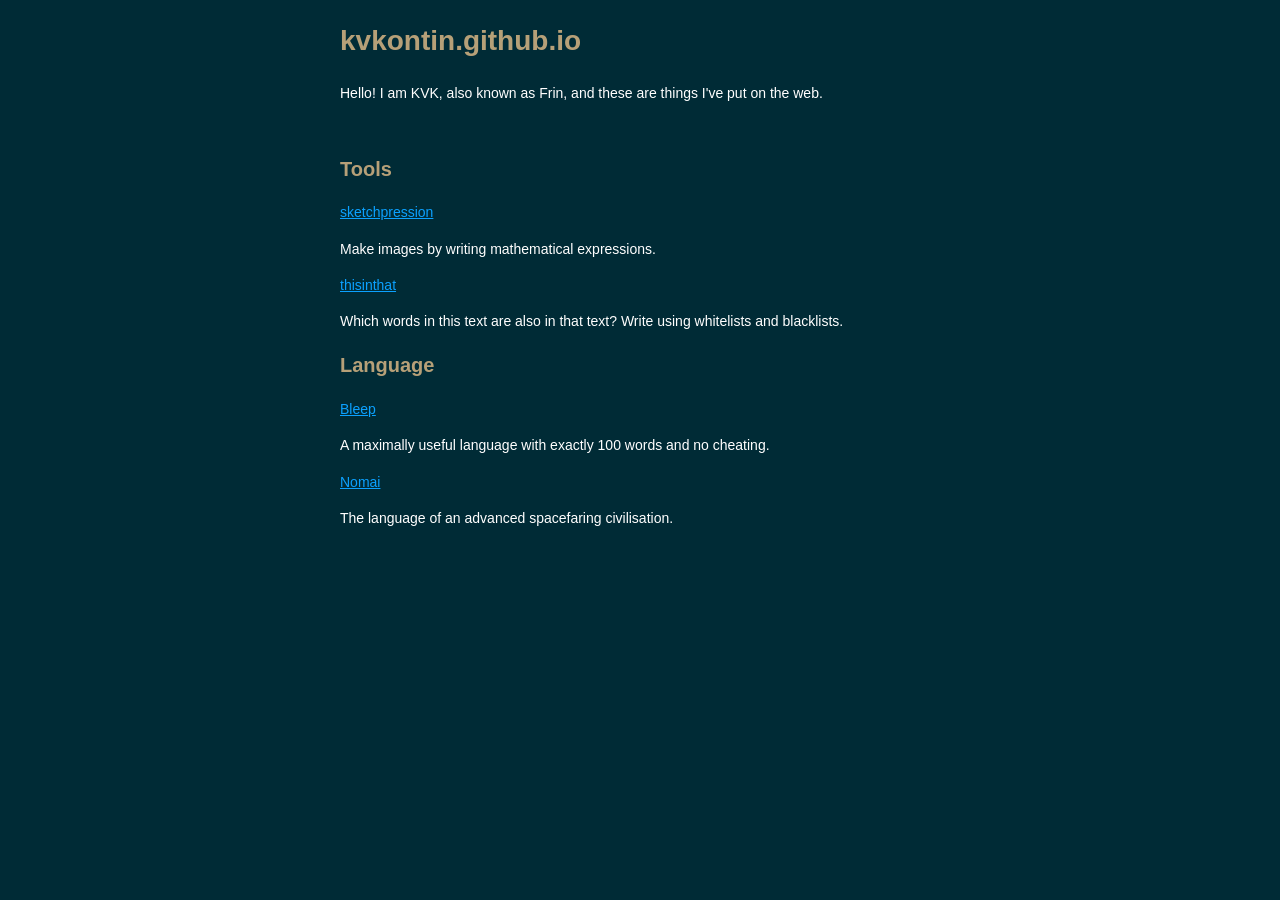
<file: index.html>
<!DOCTYPE html>
<html lang="en">
	<head>
		<title>kvkontin</title>
		<meta charset="utf-8">
		<link rel="icon" type="image/x-icon" href="./assets/common/kvk_icon.ico">
		<meta name="description" content="Personal web page of kvkontin, web developer.">
		<meta name="author" content="kvkontin">
		<meta name="viewport" content="width=device-width, initial-scale=1.0">

	<style>
		:root {
                --default-background: #002b36;
                --default-content: #ffffff;
                --default-accent-primary: #b6a078;
				--default-accent-secondary: #0ba1ff;
            }
		* {
			background-color: var(--default-background);
			color: var(--default-content);
			font-family: Verdana, sans-serif;
			font-size: 14px;
			line-height: 1.6;
			font-weight: normal;
		}
		h1 {
			color: var(--default-accent-primary);
			font-size: 28px;
			font-weight: bold;
		}
		h2 {
			color: var(--default-accent-primary);
			font-size: 20px;
			font-weight: bold;
		}
		body {
			background-color: #002b36;
			margin: auto;
			padding: 0px 30px;
			max-width: 600px;
		}
		a {
			color: var(--default-accent-secondary);
		}
		#showcase {
			margin-top: 48px;
		}

	</style>
	</head>

	<body>
	<h1>kvkontin.github.io</h1>
	<p>Hello! I am KVK, also known as Frin, and these are things I've put on the web.<p>

	<div id="showcase">
		<div id="webtools" class="subset">
			<h2>Tools</h2>

				<div id="sketchpression" class="entry">
					<a href="sketchpression.html">sketchpression</a>
					<p>Make images by writing mathematical expressions.</p>
				</div>

				<div id="thisinthat" class="entry">
					<a href="thisinthat.html">thisinthat</a>
					<p>Which words in this text are also in that text? Write using whitelists and blacklists.</p>
				</div>

			</a>
		</div>
		<div id="language" class="subset">
			<h2>Language</h2>

			<div id="bleep" class="entry">
				<a href="https://docs.google.com/spreadsheets/d/1jyukYKG7RX7S9Lw5MccDjeNMHKzM0VH3CMTGu1mSsYo/">Bleep</a>
				<p>A maximally useful language with exactly 100 words and no cheating.</p>
			</div>

			<div id="nomai" class="entry">
				<a href="/nomai/home.html">Nomai</a>
				<p>The language of an advanced spacefaring civilisation.</p>
			</div>
		</div>
	</div>

	</body>
</html>
</file>
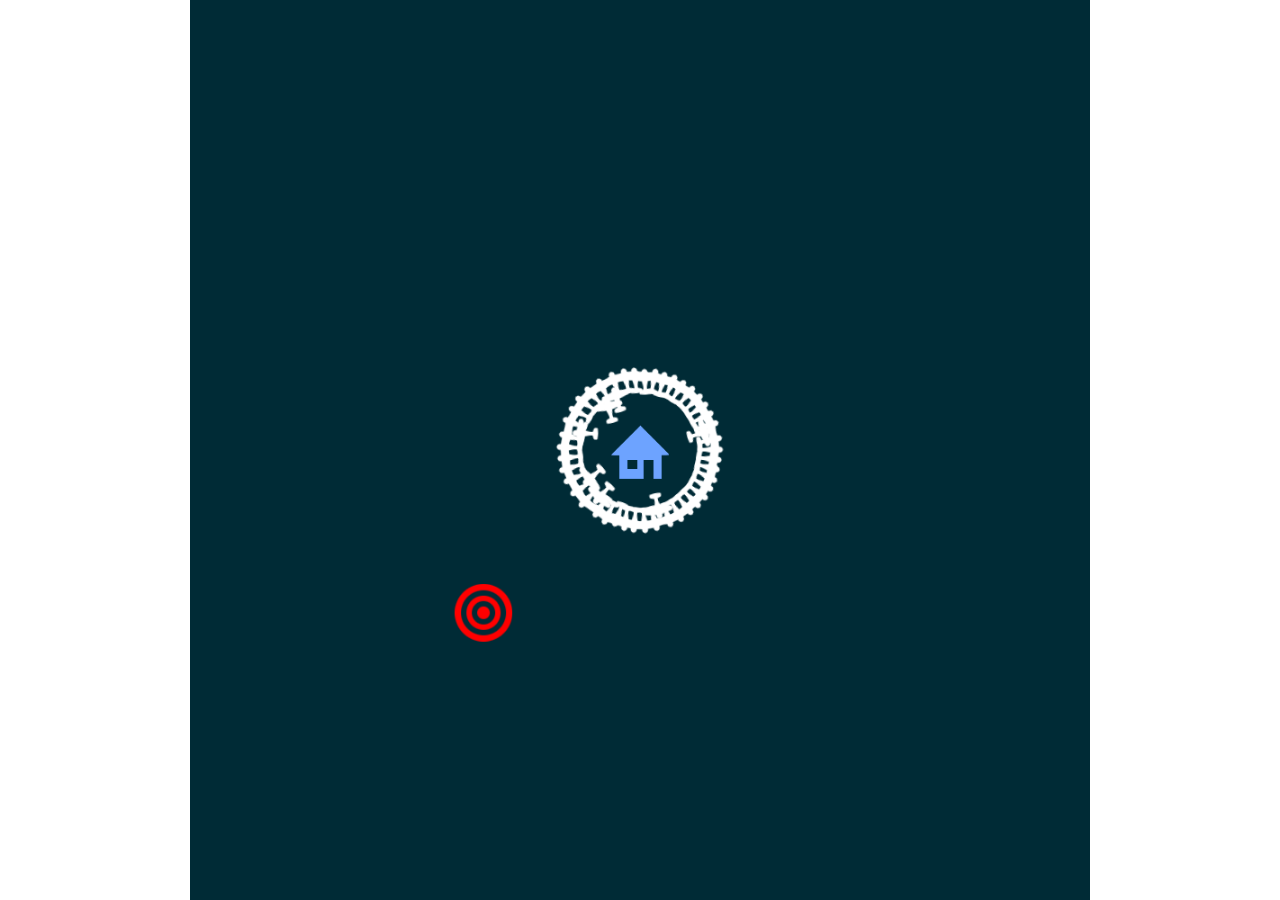
<file: flocker.html>
<!DOCTYPE html>
<html lang="en">
    <head>
        <title>flocker - kvkontin</title>
        <meta name="description" content="Observe a simulated flock of drones.">
        <meta name="viewport" content="width=device-width">
        <meta charset="utf-8">
        <link rel="icon" href="assets/common/kvk_icon.ico" type="image/x-icon">

        <style>
            canvas {
                position: absolute;
                background-color: #002b36;
                margin: 0px;
                top: 50%;
                left: 50%;
                transform: translate(-50%, -50%);
                max-width: 100%;
                max-height: 100%;
            }
            .asset {
                display: none;
            }
        </style>
    </head>

    <body>
        <canvas id="customCanvas" width="1000" height="1000">Canvas tags are not supported</canvas>
        <!-- Image Assets -->
        <img id="drone" class="asset" src="assets/flocker/drone.png">
        <img id="drone_empty" class="asset" src="assets/flocker/drone_empty.png">
        <img id="home" class="asset" src="assets/flocker/home.png">
        <img id="target" class="asset" src="assets/flocker/target.png">


        <script type="text/javascript">

            window.addEventListener("load", function() {
                const CANVAS = document.getElementById("customCanvas");
                const CONTEXT = CANVAS.getContext("2d");

                class SimulationObject {
                    constructor(simulation, x, y) {
                        this.simulation = simulation;
                        this.x = x;
                        this.y = y;
                        this.scaleFactor = 1;
                        this.image = undefined;
                        this.heading = 0;
                    }

                    draw(context) {
                        context.save();
                        context.translate(this.x, this.y);
                        context.rotate(this.heading);
                        context.drawImage(this.image,
                            (-this.image.width/2)*this.scaleFactor,
                            (-this.image.height/2)*this.scaleFactor,
                            this.image.width*this.scaleFactor,
                            this.image.height*this.scaleFactor);
                        context.restore();
                    }
                }

                class Drone extends SimulationObject {
                    constructor(simulation, x, y, heading) {
                        super(simulation, x, y)
                        this.minSpeed = 1;
                        this.maxSpeed = 1.5;
                        this.speed = this.minSpeed;
                        this.heading = heading;
                        this.maxSteeringImpulse = 0.05;
                        this.visionRange = 100;
                        this.collisionAvoidanceRange = 50;
                        this.collisionAvoidanceMultiplier = 20;
                        this.groupingRange = 100;
                        this.groupingMultiplier = 0.01;
                        this.alignmentMultiplier = 0.3;
                        this.waypointSeekingMultiplier = 100;
                        this.randomSteeringMultiplier = 0.3;
                        this.supplies = 1;
                        this.scaleFactor = 0.5;
                        this.image = document.getElementById("drone");
                        this.markedForDeletion = false;
                    }

                    static cap(value, lower, upper) {
                        return Math.max(Math.min(value, upper), lower);
                    }

                    distanceTo(object) {
                        return Math.sqrt((this.x-object.x)*(this.x-object.x)+(this.y-object.y)*(this.y-object.y));
                    }

                    changeVelocity(xChange, yChange, limit) {
                        let intendedMagnitude = Math.sqrt((xChange*xChange)+(yChange*yChange));
                        if(intendedMagnitude <= 0) return;
                        let correctionFactor = Math.min(limit/intendedMagnitude, 1)
                        let oldXSpeed = Math.cos(this.heading)*this.speed;
                        let oldYSpeed = Math.sin(this.heading)*this.speed;
                        let newXSpeed = oldXSpeed + xChange*correctionFactor;
                        let newYSpeed = oldYSpeed + yChange*correctionFactor;
                        this.speed = Math.sqrt((newXSpeed*newXSpeed)+(newYSpeed*newYSpeed));
                        this.heading = Math.atan2(newYSpeed, newXSpeed);
                    }

                    update() {
                        // Avoid edge
                        let edgeDesiredX = Drone.cap(this.x, simulation.edgeMargin, simulation.width-simulation.edgeMargin);
                        let edgeDesiredY = Drone.cap(this.y, simulation.edgeMargin, simulation.height-simulation.edgeMargin);

                        // Avoid collisions
                        let collisionDesiredX = this.x;
                        let collisionDesiredY = this.y;
                        simulation.drones.forEach(drone => {
                            let offsetX = drone.x-this.x;
                            let offsetY = drone.y-this.y;
                            let offsetDirection = Math.atan2(offsetY, offsetX);
                            let distance = Math.sqrt((offsetX*offsetX)+(offsetY*offsetY));
                            if(distance > 0 && distance < this.collisionAvoidanceRange) {
                                collisionDesiredX -= Math.cos(offsetDirection)*this.collisionAvoidanceMultiplier/distance;
                                collisionDesiredY -= Math.sin(offsetDirection)*this.collisionAvoidanceMultiplier/distance;
                            }
                        });

                        // Group up with nearby drones and align direction with them
                        let groupDesiredX = this.x;
                        let groupDesiredY = this.y;
                        let nearbyX = [];
                        let nearbyY = [];
                        let nearbySpeedX = [];
                        let nearbySpeedY = [];
                        let nearbyDronesFound = 0;
                        simulation.drones.forEach(drone => {
                            let offsetX = drone.x-this.x;
                            let offsetY = drone.y-this.y;
                            let offsetDirection = Math.atan2(offsetY, offsetX);
                            let distance = Math.sqrt((offsetX*offsetX)+(offsetY*offsetY));
                            if(distance > 0 && distance < this.groupingRange) {
                                nearbyDronesFound++;
                                nearbyX.push(drone.x);
                                nearbyY.push(drone.y);
                                nearbySpeedX.push(drone.speed * Math.cos(drone.heading));
                                nearbySpeedY.push(drone.speed * Math.sin(drone.heading));
                            }
                        });
                        if(nearbyDronesFound > 0) {
                            let groupCenterX = nearbyX.reduce((a, b) => a + b, 0) / nearbyDronesFound;
                            let groupCenterY = nearbyY.reduce((a, b) => a + b, 0) / nearbyDronesFound;
                            let groupSpeedX = nearbySpeedX.reduce((a, b) => a + b, 0) / nearbyDronesFound;
                            let groupSpeedY = nearbySpeedY.reduce((a, b) => a + b, 0) / nearbyDronesFound;
                            groupDesiredX = this.x + this.groupingMultiplier*(groupCenterX-this.x) + groupSpeedX*this.alignmentMultiplier;
                            groupDesiredY = this.y + this.groupingMultiplier*(groupCenterY-this.y) + groupSpeedY*this.alignmentMultiplier;
                        }

                        // Seek home if out of supplies; otherwise seek nearest target
                        let waypointDeltaX = 0;
                        let waypointDeltaY = 0;
                        let waypointDesiredX = this.x;
                        let waypointDesiredY = this.y;
                        if(this.supplies <= 0) {
                            waypointDeltaX = simulation.home.x-this.x;
                            waypointDeltaY = simulation.home.y-this.y;
                        }
                        else if(simulation.targets.length > 0) {
                            let minDistance = this.visionRange+1;
                            let bestTarget = simulation.targets[0];
                            simulation.targets.forEach(target => {
                                let targetDistance = this.distanceTo(target);
                                if(targetDistance < minDistance) {
                                    minDistance = targetDistance;
                                    bestTarget = target;
                                }
                            });
                            waypointDeltaX = bestTarget.x-this.x;
                            waypointDeltaY = bestTarget.y-this.y;
                        }
                        let distance = Math.sqrt(waypointDeltaX*waypointDeltaX+waypointDeltaY*waypointDeltaY);
                        if(distance > 0 && distance < this.visionRange) {
                            waypointDesiredX += waypointDeltaX/distance*this.waypointSeekingMultiplier;
                            waypointDesiredY += waypointDeltaY/distance*this.waypointSeekingMultiplier;
                        }
                        

                        // Wander randomly
                        let wanderDesiredX = this.x;
                        let wanderDesiredY = this.y;
                        wanderDesiredX += (Math.random()-0.5)*this.randomSteeringMultiplier;
                        wanderDesiredY += (Math.random()-0.5)*this.randomSteeringMultiplier;

                        // Create combined steering maneuver
                        let desiredX = (edgeDesiredX + collisionDesiredX + groupDesiredX + wanderDesiredX + waypointDesiredX) / 5;
                        let desiredY = (edgeDesiredY + collisionDesiredY + groupDesiredY + wanderDesiredY + waypointDesiredY) / 5;
                        let deltaX = desiredX-this.x;
                        let deltaY = desiredY-this.y;

                        // Execute combined change in velocity
                        this.changeVelocity(deltaX, deltaY, this.maxSteeringImpulse);

                        // Ensure speed is physically possible
                        this.speed = Drone.cap(this.speed, this.minSpeed, this.maxSpeed);

                        // Obey physics
                        this.x += Math.cos(this.heading)*this.speed;
                        this.y += Math.sin(this.heading)*this.speed;

                        // Change to a different graphic if out of supplies
                        if(this.supplies <= 0) {
                            this.image = document.getElementById("drone_empty");
                        }
                    }
                }

                class Home extends SimulationObject {
                    constructor(simulation, x, y) {
                        super(simulation, x, y);
                        this.image = document.getElementById("home");
                        this.hitboxRadius = 50;
                    }

                    update() {
                        simulation.drones.forEach(drone => {
                            let manhattanDistance = Math.abs(drone.x-this.x)+Math.abs(drone.y-this.y);
                            if(manhattanDistance < this.hitboxRadius && drone.supplies <= 0) {
                                drone.markedForDeletion = true;
                            }
                        });
                    }
                }

                class Target extends SimulationObject {
                    constructor(simulation, x, y) {
                        super(simulation, x, y);
                        this.image = document.getElementById("target");
                        this.markedForDeletion = false;
                        this.hitboxRadius = 20;
                        this.health = 5;
                    }

                    update() {
                        simulation.drones.forEach(drone => {
                            let manhattanDistance = Math.abs(drone.x-this.x)+Math.abs(drone.y-this.y);
                            if(manhattanDistance < this.hitboxRadius && drone.supplies > 0) {
                                drone.supplies -= 1;
                                this.health -= 1;
                                if(this.health <= 0) {this.markedForDeletion = true;}
                            }
                        });
                    }

                    draw(context) {
                        super.draw(context);
                    }
                }

                class Simulation {
                    constructor(context, width, height) {
                        this.context = context;
                        this.frame = 0;
                        this.width = width;
                        this.height = height;
                        this.edgeMargin = 100;
                        this.home = new Home(this, this.width/2, this.height/2);
                        this.droneCap = 50;
                        this.targetCap = 3;
                        this.averageFramesPerTarget = 60*10;
                        this.homeTargetFreeRadius = 200;
                        this.averageFramesPerDrone = 60*2;
                        this.initialDrones = 50;
                        this.drones = [];
                        this.targets = [];
                        this.spawnDrones(this.initialDrones);
                        this.spawnTarget(100);
                    }

                    spawnDrones(count) {
                        for(let i=0; i<count; i++) {
                            this.drones.push(new Drone(this, this.home.x, this.home.y, Math.random()*2*Math.PI));
                        }
                    }

                    spawnTarget(attemptCount) {
                        for(let attempt=0; attempt<attemptCount; attempt++) {
                                    let tryX = this.edgeMargin + Math.random()*(this.width-2*this.edgeMargin);
                                    let tryY = this.edgeMargin + Math.random()*(this.height-2*this.edgeMargin);
                                    if(Math.sqrt((tryX-this.home.x)*(tryX-this.home.x)+(tryY-this.home.y)*(tryY-this.home.y))
                                        > this.homeTargetFreeRadius) {
                                            this.targets.push(new Target(this, tryX, tryY));
                                            break;
                                        }
                                }
                    }

                    update() {
                        this.home.update();
                        this.drones.forEach(drone => drone.update());
                        this.drones = this.drones.filter(drone => !drone.markedForDeletion);
                        this.targets.forEach(target => target.update());
                        this.targets = this.targets.filter(target => !target.markedForDeletion);

                        // Small chance to spawn a target if one is missing
                        if(this.targets.length < this.targetCap) {
                            if(Math.random() < 1/this.averageFramesPerTarget) {
                                this.spawnTarget(100);
                            }
                        }
                        
                        // Small chance to spawn a drone if one is missing
                        if(this.drones.length < this.droneCap) {
                            if(Math.random() < 1/this.averageFramesPerDrone) {
                                this.spawnDrones(1);
                            }
                        }
                    }

                    draw() {
                        this.context.clearRect(0,0,CANVAS.width, CANVAS.height);
                        this.home.draw(this.context);
                        this.targets.forEach(target => target.draw(this.context));
                        this.drones.forEach(drone => drone.draw(this.context));
                    }
                }

                const simulation = new Simulation(CONTEXT, CANVAS.width, CANVAS.height);
                function mainLoop() {
                    simulation.update();
                    simulation.draw();
                    requestAnimationFrame(mainLoop);
                }
                mainLoop();
            });


        </script>
    </body>
</html>
</file>
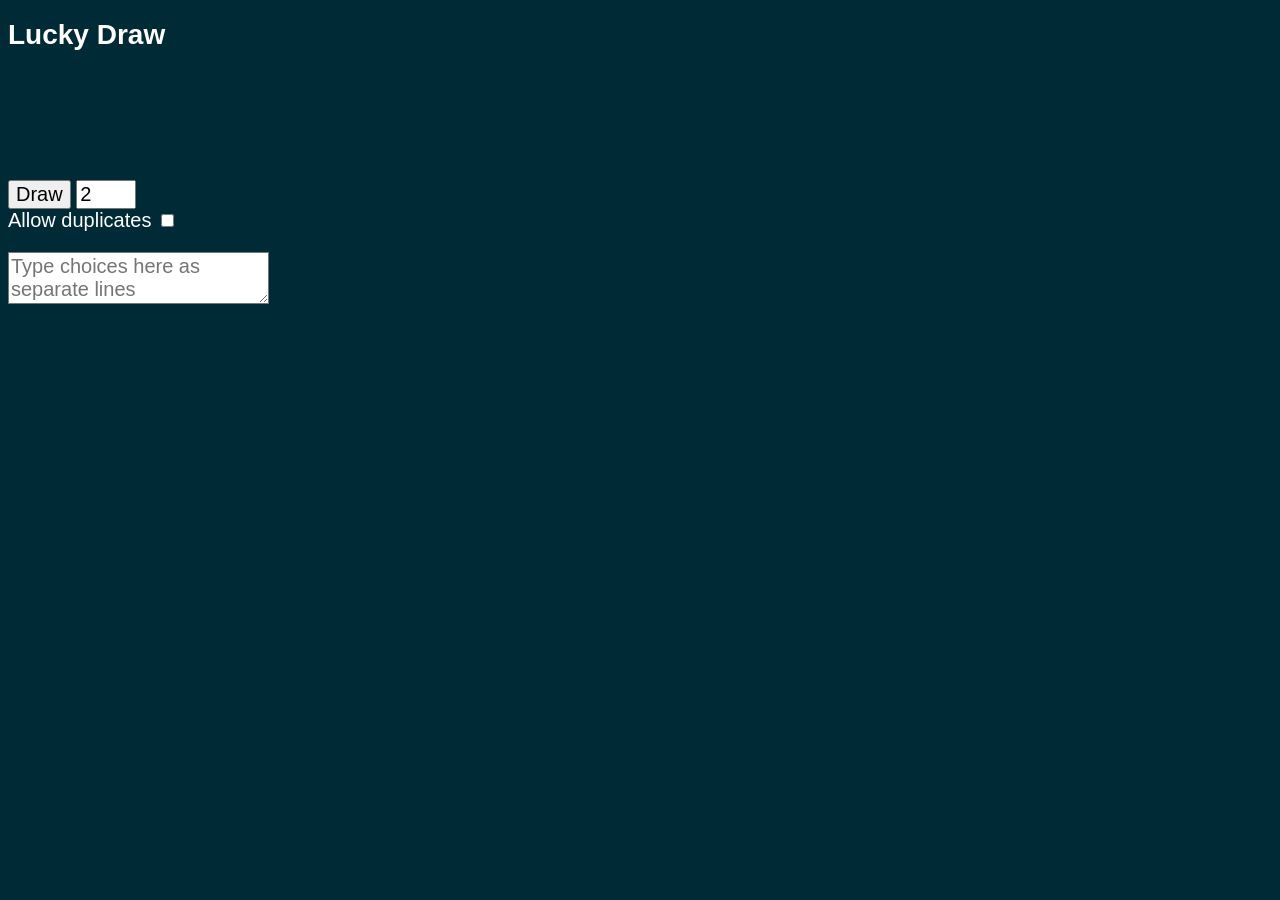
<file: luckydraw.html>
<!DOCTYPE html>
<html lang="en">
    <head>
        <title>luckydraw - kvkontin</title>
        <meta name="description" content="Pick a random pair from a spreadsheet.">
        <meta name="viewport" content="width=device-width">
        <meta charset="utf-8">
        <link rel="icon" href="assets/common/kvk_icon.ico" type="image/x-icon">

        <style>
            * {
                font-size: 20px;
                font-family: Verdana, sans-serif;
            }

            body {
                color: white;
                background-color: #002b36;
                font-size: 20px;
                font-family: Verdana, sans-serif;
            }

            h1 {
                font-size: 28px;
            }

            .textentry {
                margin-top: 20px;
                color: black;
                width:inherit;
                background-color: white;
            }

            .choice {
                font-size: 48px;
                visibility: hidden;
            }
            
            #sheetcontrols {
                display: none;
            }

        </style>
    </head>

    <body>
        <h1>Lucky Draw</h1>
        
        <div id="results">
            <div class="choice" id="output">Option 1<br>Option 2</div>
        </div>

        <div id="controls">
            <input type="button" id="draw" value="Draw" onclick=drawNew()>
            <input type="number" id="count" value="2" min="1" max="10">
            <br>
            <label for="duplicates">Allow duplicates</label>
            <input type="checkbox" id="duplicates" value="false">
        </div>

        <div id="sheetcontrols">
            <input id="sheeturl" class="textentry" type="url" placeholder="Paste sheet share link here">
            <input id="load" type="button" value="Load">
        </div>

        <textarea id="choices" class="textentry" placeholder="Type choices here as separate lines"></textarea> 

        <script type="text/javascript">
            function drawNew() {
                let string = document.getElementById("choices").value;
                let lines = string.split("\n");
                let duplicates = document.getElementById("duplicates").checked;
                let count = document.getElementById("count").value;
                if(!duplicates) count = Math.min(count, lines.length);
                document.getElementById("output").innerText = "";
                for(let roll = 0; roll < count; roll++) {
                    let index = Math.floor(Math.random()*lines.length);
                    let choice = lines[index];
                    if(!duplicates) {
                        lines.splice(index,1);
                    }
                    document.getElementById("output").innerText += choice+"\n";
                }
                document.getElementById("output").style.visibility = "visible";
            }
        </script>
    </body>
</html>
</file>
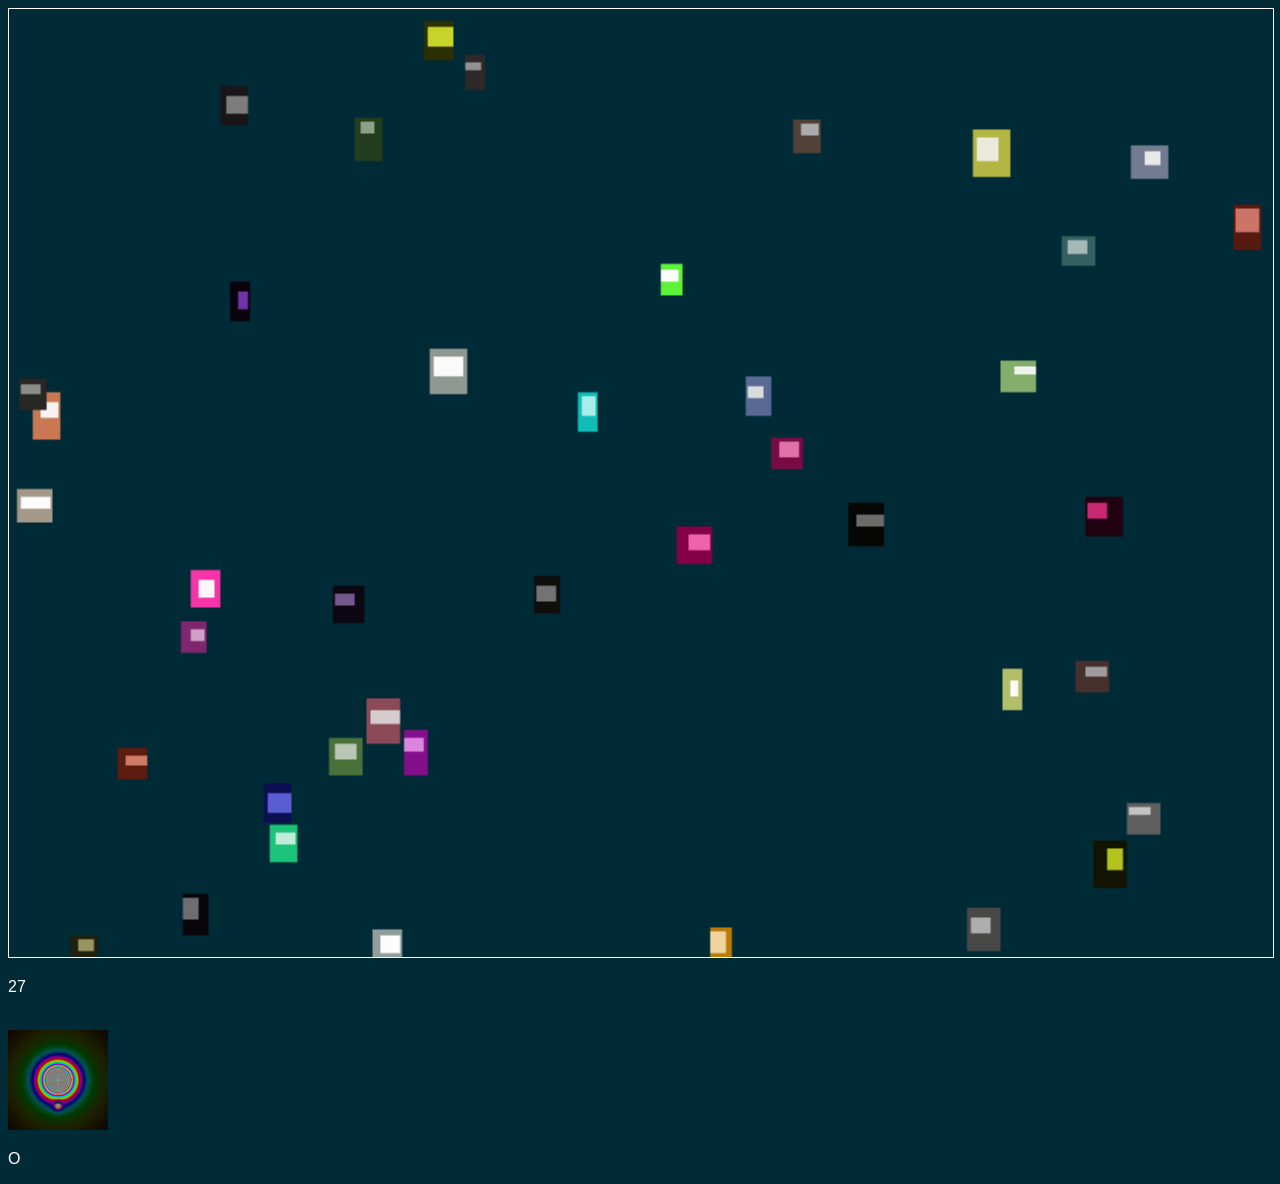
<file: mogus.html>
<!DOCTYPE html>
<html lang="en">
<head>
<title>kvkontin</title>
<meta charset="utf-8">
<style>
	
* {
	color: white;
	font-family: Verdana, sans-serif;
}

body {
  background-color: #002b36;
}

canvas {
	width:100%;
	border:1px solid;
	image-rendering:crisp-edges;
}

</style>
</head>

<body>
<canvas id="customCanvas" width="640" height="480">Canvas tags are not supported</canvas>
<p id="canvasText">xx</p>
<br>
<img src="assets/common/kvk_logo.png" width="100" height="100" alt="kvkontin">
<p id="ticker">

<script type="text/javascript">

const targetFPS = 30;
const targetMillisPerFrame = 1000/targetFPS;
let fpsUpdateTimestamp = Date.now();
let globalCounter = 0;
let lastFrameTimestamp = 0;
let customCanvas = document.getElementById("customCanvas");
let canvasContext = customCanvas.getContext("2d");
let canvasText = document.getElementById("canvasText");
let oldDate = Date.now();

function onTickerTimeout() {
	let now = new Date();
	let second = now.getSeconds();
	if(second%2==0) {
		document.getElementById("ticker").innerHTML = "o";
	}
	else {
		document.getElementById("ticker").innerHTML = "O";
	}
	window.setTimeout(onTickerTimeout, 1000-now.getMilliseconds());
}

function randInt(min, max) {
	min = Math.ceil(min);
  	max = Math.floor(max);
  	return Math.floor((max - min) * Math.random() + min); 
}

function onCanvasTimeout(timestamp) {

	window.requestAnimationFrame(onCanvasTimeout);
	globalCounter += 1;

	// only draw anything if an interframe period has in fact passed
	if(timestamp < lastFrameTimestamp+targetMillisPerFrame) {
		return;
	}
	
	// painting
	let randomCoords = [randInt(-10,630), randInt(-10,470), randInt(10,20), randInt(15,25)];

	let topMargin = Math.floor(randomCoords[3]*Math.random()*0.2+2);
	let bottomMargin = Math.floor(randomCoords[3]*(Math.random()*0.3+0.5));
	let leftMargin = Math.floor(Math.random()*randomCoords[2]*0.45);
	let rightMargin = Math.floor(Math.random()*(randomCoords[2]-leftMargin)*0.45);

	let randomHue = Math.floor(Math.random()*360);
	let randomSaturation = Math.floor(Math.random()*100);
	let randomLightness = Math.floor(Math.random()*60);
	let randomColor = `hsl(${randomHue},${randomSaturation}%,${randomLightness}%)`;

	canvasContext.fillStyle = randomColor;
	canvasContext.fillRect(randomCoords[0],randomCoords[1],randomCoords[2],randomCoords[3]);
	randomColor = `hsl(${randomHue},${randomSaturation-20}%,${randomLightness+40}%)`;
	canvasContext.fillStyle = randomColor;
	canvasContext.fillRect(randomCoords[0]+leftMargin,randomCoords[1]+topMargin,randomCoords[2]-rightMargin-leftMargin,randomCoords[3]-bottomMargin);
	
	lastFrameTimestamp = lastFrameTimestamp+targetMillisPerFrame;

	// fps debugging
	let currentDate = Date.now();
	let difference = currentDate - oldDate;
	let fpsUpdatedDifference = currentDate - fpsUpdateTimestamp;
	oldDate = currentDate;
	let fps = -1;
	if(difference != 0) {
		fps = 1000/difference;
	}
	canvasText.innerHTML = fps.toFixed(0);
	fpsUpdatedTimestamp = currentDate;
}

window.setTimeout(onTickerTimeout, 1000);
window.requestAnimationFrame(onCanvasTimeout);
</script>

</body>
</html>
</file>
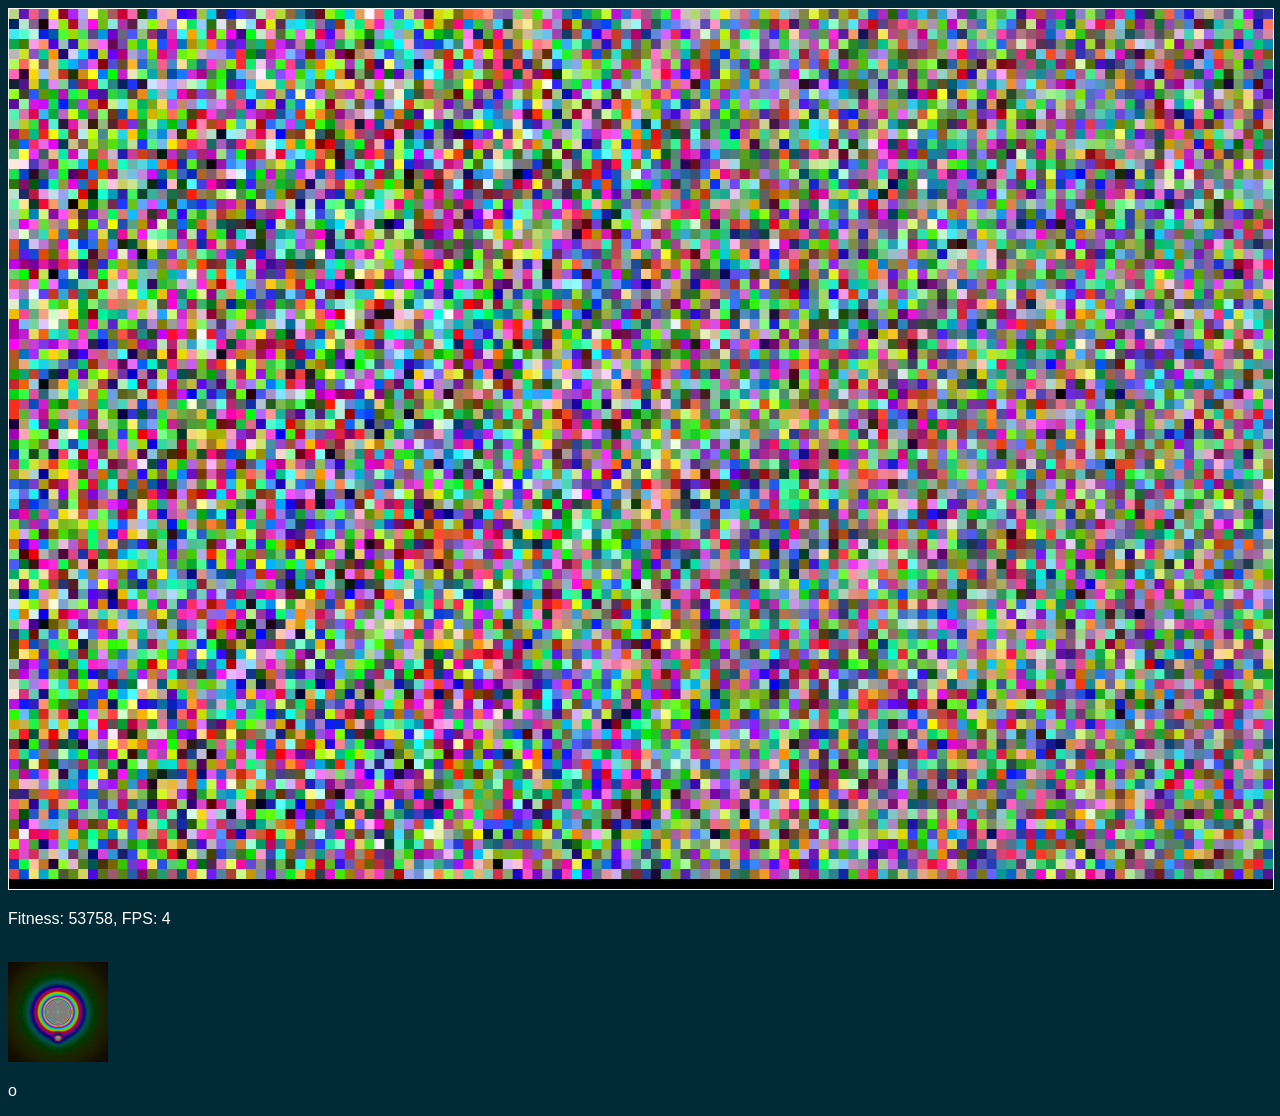
<file: pixelution.html>
<!DOCTYPE html>
<html lang="en">

<head>
	<title>kvkontin</title>
    <meta charset="utf-8">
	<style>
		* {
			color: white;
			font-family: Verdana, sans-serif;
		}

		body {
			background-color: #002b36;
		}

		.playfield {
			width: 100%;
			height: 100%;
			position: relative;
			overflow: hidden;
			border: 1px solid;
			padding-bottom: 10px;
			background-color: black;
		}
	</style>
</head>

<body>
	<canvas class="playfield" id="playfield" width=600 height=300></canvas>
	<p id="debugText">xx</p>
	<br>
	<img src="assets/common/kvk_logo.png" width="100" height="100" alt="kvkontin">
	<p id="ticker"></p>

	<script type="text/javascript">

        const pixelScale = 10;
        const neighbourhoodRadius = 10;
        const skipPixelComputationChance = 0;

        const changesPerFrame = 1000;
		const targetFPS = 30;
		const targetMillisPerFrame = Math.floor(1000 / targetFPS);

		let fpsUpdateTimestamp = Date.now();
		let globalCounter = 0;
		let lastFrameTimeDesired = fpsUpdateTimestamp;

		const customCanvas = document.getElementById("playfield");
		const canvasContext = customCanvas.getContext("2d");
		const debugText = document.getElementById("debugText");
		let lastFrameTimeActual = Date.now();

		const frameWidth = window.innerWidth;
		const frameHeight = window.innerHeight-30; // accommodate address bar etc
		let pixelsPerShortEdge = Math.min(frameWidth, frameHeight);

        const pixelsWidth = Math.floor(frameWidth/pixelScale);
        //console.log("pixelsWidth "+pixelsWidth);
        const pixelsHeight = Math.floor(frameHeight/pixelScale);

        let pixels = [];
        let pixelContributions = [];
        let overallFitness = 0;
        let pixelsAffectedOffsets = [];
        const chanceIgnoreOldSuccess = 0.01;
        const chanceAcceptWorse = 0;

        let xOld = randInt(0,pixelsWidth);
        let yOld = randInt(0,pixelsHeight);
        let nOld = randInt(0,3);
        let iOld = randInt(0,60)-30;


		function randInt(min, max) {
			min = Math.ceil(min);
			max = Math.floor(max);
            
			let result = Math.floor((max - min) * Math.random() + min);
            //console.log("returned "+result+" of "+max);
            return result;
		}

        function inBounds(x,y) {
            return !(x<0 || x>pixelsWidth || y<0 || y>pixelsHeight);
        }

        function approximateHue(red, green, blue) {
            return 0;
        }

        function brightness(red, green, blue) {
            return (red+green+blue)/3;
        }

        function colourDistance(red1,green1,blue1,red2,green2,blue2) {
            let euclidean = Math.sqrt((red1-red2)*(red1-red2)+(green1-green2)*(green1-green2)+(blue1-blue2)*(blue1-blue2));
            let manhattan = Math.abs(red1-red2)+Math.abs(green1-green2)+Math.abs(blue1-blue2);
            return euclidean;
        }

        function spaceDistance(x1,y1,x2,y2) {
            return Math.sqrt((x1-x2)*(x1-x2)+(y1-y2)*(y1-y2));
        }

        function linear(inValue, inFrom, inTo, outFrom, outTo) {
            return outFrom+(inValue-inFrom)/(inTo-inFrom)*(outTo-outFrom);
        }

        function rewardPositivePenaliseNegative(number) {
            return -1+2*(number>0);
        }

        function penalise(deficit, penaltyGrowthRate) {
            return -Math.pow(deficit, penaltyGrowthRate);
        }

        function reward(score, rewardAttenuation) {
            return Math.pow(score, 1/rewardAttenuation);
        }

		function onInit() {
			// calculate scaling
			customCanvas.width = frameWidth;
			customCanvas.height = frameHeight;
			customCanvas.style.height = customCanvas.height+"px";

            // fill pixel colour array
            for(let x=0; x<=pixelsWidth; x++) {
                pixels.push([]);
                for(let y=0; y<=pixelsHeight; y++) {
                    let red = Math.random();
                    let green = Math.random();
                    let blue = Math.random();
                    pixels[x][y] = [red, green, blue];
                }
            }

            // store pixel neighbour offsets
            for(let x=0; x<neighbourhoodRadius+1; x++) {
                for(let y=0; y<neighbourhoodRadius+1; y++) {
                    if(spaceDistance(0,0,x,y) > neighbourhoodRadius) {continue;}
                    pixelsAffectedOffsets.push([x,y]);
                    pixelsAffectedOffsets.push([x,-y]);
                    pixelsAffectedOffsets.push([-x,y]);
                    pixelsAffectedOffsets.push([-x,-y]);
                }
            }

            // calculate fitness
            for(let x=0; x<pixelsWidth; x++) {
                for(let y=0; y<pixelsHeight; y++) {
                    overallFitness += computePixelFitness(x,y);
                }
            }
		}

		function onTickerTimeout() {
			let now = new Date();
			let second = now.getSeconds();
			if (second % 2 == 0) {
				document.getElementById("ticker").innerHTML = "o";
			}
			else {
				document.getElementById("ticker").innerHTML = "O";
			}
			setTimeout(onTickerTimeout, 1000 - now.getMilliseconds());
		}

        function computeContribution(xFrom,yFrom,xTo,yTo) {
            return computeContributionBrain(xFrom,yFrom,xTo,yTo);
        }

        function computeContributionWorms(xFrom, yFrom, xTo, yTo) {
            let distance = spaceDistance(xFrom, yFrom, xTo, yTo);

            let newXTo = xTo % pixelsWidth;
            let newYTo = yTo % pixelsHeight;
            let to = pixels[newXTo][newYTo];

            let newXFrom = xFrom % pixelsWidth;
            let newYFrom = yFrom % pixelsHeight;
            let from = pixels[newXFrom][newYFrom];

            let differenceInColour = colourDistance(from[0], from[1], from[2], to[0], to[1], to[2]);

            let currentNeighRadius = neighbourhoodRadius; //linear(xTo, 0, pixelsWidth, 6, 8);
            let distanceFactor = distance/currentNeighRadius; // 0...1 as distance grows

            let fadeOutFactor = (1-Math.abs(distanceFactor-0.88)/0.12);
            if(fadeOutFactor<0) {fadeOutFactor = 0;}
            if(fadeOutFactor>1) {fadeOutFactor = 1;}

            if(distanceFactor > 0.75) {
                // want them different, but taper off at edge of neighbourhood
                return differenceInColour*fadeOutFactor*linear(yTo,0,pixelsHeight, 0.5, 2);
            }
            else {
                return -differenceInColour*linear(xTo, 0, pixelsWidth, 0.2, 0.75);
            }
            return 0;
        }

        function computeContributionSlide(xFrom, yFrom, xTo, yTo) {
            let fitness = 0;

            let distance = spaceDistance(xFrom, yFrom, xTo, yTo);

            let newXTo = xTo % pixelsWidth;
            let newYTo = yTo % pixelsHeight;
            let to = pixels[newXTo][newYTo];

            let newXFrom = xFrom % pixelsWidth;
            let newYFrom = yFrom % pixelsHeight;
            let from = pixels[newXFrom][newYFrom];

            let differenceInColour = colourDistance(from[0], from[1], from[2], to[0], to[1], to[2]);
            let distanceFactor = distance/neighbourhoodRadius; // 0...1 as distance grows

            let differenceDesire = rewardPositivePenaliseNegative(distanceFactor-linear(xTo, 0, pixelsWidth, 0, 1));

            // each pixel for itself
            if(xFrom == xTo && yFrom == yTo) {
                let change = colourDistance(from[0],from[1],from[2], 0.5, 0.5, 0.5);
                fitness += penalise(change*0, 2);
            }

            // interaction between pixels
            else {
                // penalise sharp edges
                fitness += differenceInColour*differenceDesire/distanceFactor;
            }

            //console.log("returned with "+fitness);
            return fitness;
        }

        function computeContributionBrain(xFrom, yFrom, xTo, yTo) {
            let fitness = 0;

            let distance = spaceDistance(xFrom, yFrom, xTo, yTo);

            let newXTo = xTo;
            let newYTo = yTo;
            if(newXTo<0)                {newXTo += pixelsWidth-1;}
            if(newXTo>pixelsWidth-1)    {newXTo -= pixelsWidth-1;}
            if(newYTo<0)                {newYTo += pixelsHeight-1;}
            if(newYTo>pixelsHeight-1)   {newYTo -= pixelsHeight-1;}
            let to = pixels[newXTo][newYTo];

            let newXFrom = xFrom;
            let newYFrom = yFrom;
            if(newXFrom<0)                {newXFrom += pixelsWidth-1;}
            if(newXFrom>pixelsWidth-1)    {newXFrom -= pixelsWidth-1;}
            if(newYFrom<0)                {newYFrom += pixelsHeight-1;}
            if(newYFrom>pixelsHeight-1)   {newYFrom -= pixelsHeight-1;}
            let from = pixels[newXFrom][newYFrom];

            let differenceInColour = colourDistance(from[0], from[1], from[2], to[0], to[1], to[2]);
            let distanceFactor = distance/neighbourhoodRadius; // 0...1 as distance grows

            let differenceDesire = rewardPositivePenaliseNegative(distanceFactor-linear(xTo, 0, pixelsWidth, 0.33, 0.66));

            // each pixel for itself
            if(xFrom == xTo && yFrom == yTo) {
                let change = colourDistance(from[0],from[1],from[2], 0.5, 0.5, 0.5);
                fitness += penalise(change*0, 2);
            }

            // interaction between pixels
            else {
                // penalise sharp edges
                fitness += differenceInColour*differenceDesire/distanceFactor;
            }

            //console.log("returned with "+fitness);
            return fitness;
        }

        function computeContributionTendrils(xFrom, yFrom, xTo, yTo) {
            let fitness = 0;

            let distance = spaceDistance(xFrom, yFrom, xTo, yTo);
            let fromCentre = spaceDistance(xTo, yTo, pixelsWidth/2, pixelsHeight/2);
            let tendrilThickness = fromCentre/(pixelsPerShortEdge/2);

            let newXTo = xTo;
            let newYTo = yTo;
            if(newXTo<0)                {newXTo += pixelsWidth-1;}
            if(newXTo>pixelsWidth-1)    {newXTo -= pixelsWidth-1;}
            if(newYTo<0)                {newYTo += pixelsHeight-1;}
            if(newYTo>pixelsHeight-1)   {newYTo -= pixelsHeight-1;}
            let to = pixels[newXTo][newYTo];

            let newXFrom = xFrom;
            let newYFrom = yFrom;
            if(newXFrom<0)                {newXFrom += pixelsWidth-1;}
            if(newXFrom>pixelsWidth-1)    {newXFrom -= pixelsWidth-1;}
            if(newYFrom<0)                {newYFrom += pixelsHeight-1;}
            if(newYFrom>pixelsHeight-1)   {newYFrom -= pixelsHeight-1;}
            let from = pixels[newXFrom][newYFrom];

            let fromBrightness = (from[0]+from[1]+from[2])/3;
            let toBrightness = (to[0]+to[1]+to[2])/3;
            let differenceInColour = Math.abs(fromBrightness-toBrightness);
            let distanceFactor = distance/neighbourhoodRadius; // 0...1 as distance grows

            // each pixel for itself, strive to be greyscale
            if(xFrom == xTo && yFrom == yTo) {
                let rChange = (from[0]-from[1])*(from[0]-from[1]);
                let gChange = (from[1]-from[2])*(from[1]-from[2]);
                fitness += penalise(rChange+gChange, 2);
            }

            // interaction between pixels
            else {
                // encourage smooth differences

                // computeContribution is not enough, need a new style of fitness function:
                // one that works for one target pixel at a time, containing a loop for source pixels,
                // and the operation done to combine these is different from a sum

                let penaliseWhenPositive = distanceFactor*2-1;
                let influenceFactor = Math.min(1, (1-distanceFactor)*10);
                fitness += influenceFactor*penaliseWhenPositive*differenceInColour/distance;
            }

            //console.log("returned with "+fitness);
            return fitness;
        }

        function computePixelFitness(x,y) {
            return computePixelFitnessTendrils(x,y);
        }
        
        function computePixelFitnessSum(x,y) {

            let fitness = 0;
            let affected = pixelsAffectedBy(x,y);

            for(const aff of affected) {
                fitness += computeContribution(aff[0], aff[1], x, y);
            }
            return fitness;
        }

        function computePixelFitnessTendrils(x,y) {
            let fitness = 0;
            let affected = pixelsAffectedBy(x,y);
            let centre = pixels[x][y];

            let centreBrightness = brightness(centre[0],centre[1],centre[2]);
            let sumOfBrightnesses = centreBrightness;

            for(const aff of affected) {
                if(!inBounds(aff[0],aff[1])) {
                    return 0;
                }
                let neighbour = pixels[aff[0]][aff[1]];
                let neighbourBrightness = brightness(neighbour[0],neighbour[1],neighbour[2]);
                sumOfBrightnesses += neighbourBrightness;

                let diffInBrightnesses = Math.abs(centreBrightness-neighbourBrightness);
            }

            let averageBrightness = sumOfBrightnesses/(1+affected.length);
            let fromMiddle = spaceDistance(x, y, pixelsWidth/2, pixelsHeight/2)/(pixelsPerShortEdge/2);
            let desiredAverage = 1-fromMiddle;
            return -Math.abs(averageBrightness-desiredAverage);
        }

        function pixelsAffectedBy(x,y) {
            let results = [];
            let counter = 0;
            for(const coords of pixelsAffectedOffsets) {
                let newX = coords[0]+x;
                let newY = coords[1]+y;

                results[counter] = [];
                results[counter][0] = newX;
                results[counter][1] = newY;
                counter++;
            }
            return results;
        }

        function tryChangeNaive(useOldChange) {
            // decide on the change
            if(!useOldChange) {
                xOld = randInt(0,pixelsWidth);
                yOld = randInt(0,pixelsHeight);
                nOld = randInt(0,3);
                iOld = Math.random()*0.3;
                if(Math.random() > 0.5) {
                    iOld = -iOld;
                }
            }

            // collect current data to compare the change against
            const oldOverallFitness = overallFitness;
            const oldPixelValue = pixels[xOld][yOld][nOld];
            const relevants = pixelsAffectedBy(xOld,yOld);
            
            for(const rel of relevants) {
                if(Math.random() < skipPixelComputationChance) {continue;}
                // make note of how the pixel we're changing contributed to this neighbour
                overallFitness -= computeContribution(xOld,yOld,rel[0],rel[1]);
            }

            pixels[xOld][yOld][nOld] += iOld;
            if(pixels[xOld][yOld][nOld] < 0) {pixels[xOld][yOld][nOld] = 0;}
            else if(pixels[xOld][yOld][nOld] > 1) {pixels[xOld][yOld][nOld] = 1;}

            // see the effect on pixels whose fitness depends on this one
            for(const rel of relevants) {
                if(Math.random() < skipPixelComputationChance) {continue;}
                // knowing the old contribution from our changing pixel to this neighbour,
                // find the new contribution
                overallFitness += computeContribution(xOld,yOld,rel[0],rel[1]);
            }

            if(overallFitness <= oldOverallFitness && Math.random() > chanceAcceptWorse) {
                // revert the change
                overallFitness = oldOverallFitness;
                pixels[xOld][yOld][nOld] = oldPixelValue;
                return false;
            }
            return true;
        }


        function tryChange(useOldChange) {
            // decide on the change
            if(!useOldChange) {
                xOld = randInt(0,pixelsWidth);
                yOld = randInt(0,pixelsHeight);
                nOld = randInt(0,3);
                iOld = Math.random()*0.3;
                if(Math.random() > 0.5) {
                    iOld = -iOld;
                }
            }

            // collect current data to compare the change against
            const oldOverallFitness = overallFitness;
            const oldPixelValue = pixels[xOld][yOld][nOld];
            const relevants = pixelsAffectedBy(xOld,yOld);

            let contributionsTo = [];
            
            for(const rel of relevants) {
                if(Math.random() < skipPixelComputationChance) {continue;}
                // make note of how the pixel we're changing contributed to this neighbour
                overallFitness -= computeContribution(xOld,yOld,rel[0],rel[1]);
            }

            pixels[xOld][yOld][nOld] += iOld;
            if(pixels[xOld][yOld][nOld] < 0) {pixels[xOld][yOld][nOld] = 0;}
            else if(pixels[xOld][yOld][nOld] > 1) {pixels[xOld][yOld][nOld] = 1;}

            // see the effect on pixels whose fitness depends on this one
            for(const rel of relevants) {
                if(Math.random() < skipPixelComputationChance) {continue;}
                // knowing the old contribution from our changing pixel to this neighbour,
                // find the new contribution
                overallFitness += computeContribution(xOld,yOld,rel[0],rel[1]);
            }

            if(overallFitness <= oldOverallFitness && Math.random() > chanceAcceptWorse) {
                // revert the change
                overallFitness = oldOverallFitness;
                pixels[xOld][yOld][nOld] = oldPixelValue;
                return false;
            }
            return true;
        }


		function onPlayfieldTimeout() {

			requestAnimationFrame(onPlayfieldTimeout);
			// only draw anything if an interframe period has in fact passed
			let currentDate = Date.now();

			if (currentDate < lastFrameTimeDesired + targetMillisPerFrame) {
				return;
			}
			lastFrameTimeDesired = lastFrameTimeDesired + targetMillisPerFrame;
			globalCounter += 1;

			// fps debugging
			let difference = currentDate - lastFrameTimeActual;
			let fpsUpdatedDifference = currentDate - fpsUpdateTimestamp;
			lastFrameTimeActual = currentDate;
			let fps = -1;
			if (difference != 0) {
				fps = 1000 / difference;
			}

			debugText.innerHTML = "Fitness: "+overallFitness.toFixed(0)+", FPS: "+fps.toFixed(0);
			fpsUpdatedTimestamp = currentDate;

            // change pixel values
            let helped = true;
            for(let i=0; i<changesPerFrame; i++) {
                helped = tryChange(helped && randInt(0,100) <= chanceIgnoreOldSuccess);
            }

			// draw screen
			for(let x=0; x<pixelsWidth; x++) {
                for(let y=0; y<pixelsHeight; y++) {
                    canvasContext.fillStyle = `rgb(${pixels[x][y][0]*255},${pixels[x][y][1]*255},${pixels[x][y][2]*255})`;
                    canvasContext.fillRect(x*pixelScale,y*pixelScale,pixelScale,pixelScale);
                }
            }
		}

		onInit();
		setTimeout(onTickerTimeout, 100);
		requestAnimationFrame(onPlayfieldTimeout);
	</script>

</body>
</html>
</file>
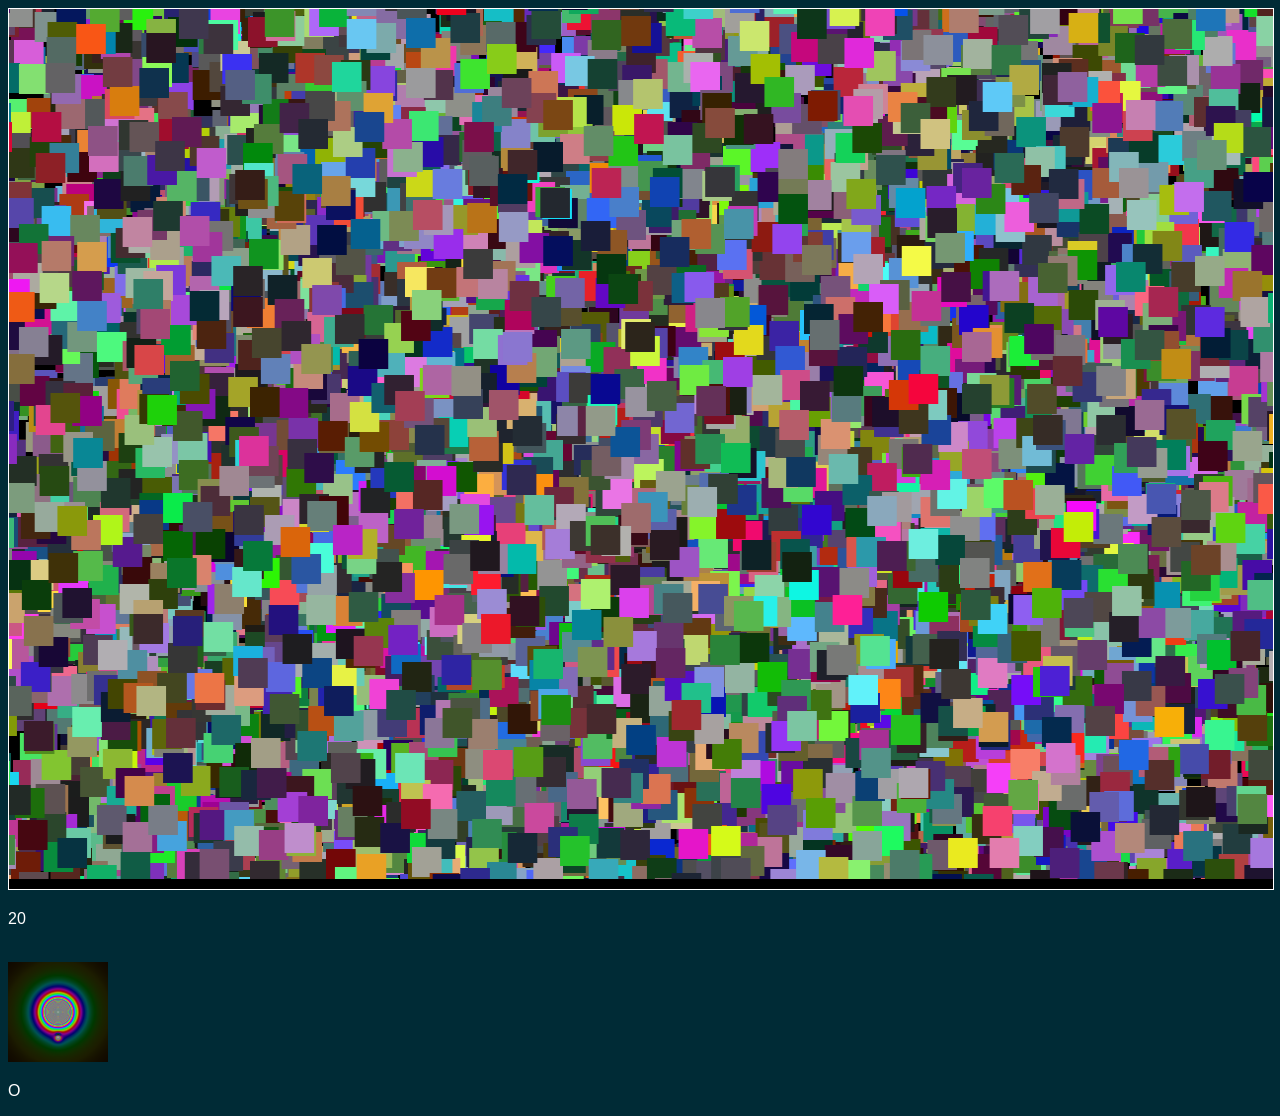
<file: shapecanvas.html>
<!DOCTYPE html>
<html lang="en">

<head>
	<title>kvkontin</title>
	<meta charset="utf-8">
	<style>
		* {
			color: white;
			font-family: Verdana, sans-serif;
		}

		body {
			background-color: #002b36;
		}

		.playfield {
			width: 100%;
			height: 100%;
			position: relative;
			overflow: hidden;
			border: 1px solid;
			padding-bottom: 10px;
			background-color: black;
		}
	</style>
</head>

<body>
	<canvas class="playfield" id="playfield" width=600 height=300></canvas>
	<p id="debugText">xx</p>
	<br>
	<img src="assets/common/kvk_logo.png" width="100" height="100" alt="kvkontin">
	<p id="ticker"></p>

	<script type="text/javascript">

		const targetFPS = 30;
		const targetMillisPerFrame = Math.floor(1000 / targetFPS);
		const itemCount = 10000;

		let fpsUpdateTimestamp = Date.now();
		let globalCounter = 0;
		let lastFrameTimestamp = fpsUpdateTimestamp;
		const customCanvas = document.getElementById("playfield");
		const canvasContext = customCanvas.getContext("2d");
		const debugText = document.getElementById("debugText");
		let oldDate = Date.now();
		let shapes = [];

		let frameWidth = 0;
		let frameHeight = 0;
		let pixelsPerShortEdge = 0;
		let boundaryMargin = 0;

		function randInt(min, max) {
			min = Math.ceil(min);
			max = Math.floor(max);
			return Math.floor((max - min) * Math.random() + min);
		}

		function onInit() {
			// calculate scaling
			frameWidth = window.innerWidth;
			frameHeight = window.innerHeight;
			pixelsPerShortEdge = Math.min(frameWidth, frameHeight);
			boundaryMargin = pixelsPerShortEdge / 15;
			customCanvas.width = frameWidth;
			customCanvas.height = frameHeight-30;
			customCanvas.style.height = customCanvas.height+"px";

			// create animated items
			for (let i = 0; i < itemCount; i++) {

				let newChild = {index: i};

				let randomHue = Math.floor(Math.random() * 360);
				let randomSaturation = Math.floor(Math.random() * 100);
				let randomLightness = Math.floor(Math.random() * 60 + 10);
				let randomColor = `hsl(${randomHue},${randomSaturation}%,${randomLightness}%)`;

				newChild.x = randInt(0, frameWidth);
				newChild.y = randInt(0, frameHeight);
				newChild.width = pixelsPerShortEdge / 30;
				newChild.height = pixelsPerShortEdge / 30;
				newChild.color = randomColor;
				
				newChild.xSpeed = randInt(1, 5) * (randInt(0,2) == 0 ? -1 : +1);
				newChild.ySpeed = randInt(-5, 5);
				shapes.push(newChild);
			}
		}

		function inBounds(x,y) {
			return !(x<0 || y<0 || x>frameWidth || y>frameHeight);
		}

		function wrapPosition(coordinate, isHorizontal) {
			let newCoord = coordinate;
			const frameEdge = isHorizontal ? frameWidth : frameHeight;

			if(coordinate<0-boundaryMargin) 		{return coordinate + frameEdge + 2*boundaryMargin;}
			if(coordinate>frameEdge+boundaryMargin) {return coordinate - frameEdge - 2*boundaryMargin;}
			return coordinate;
		}

		function onTickerTimeout() {
			let now = new Date();
			let second = now.getSeconds();
			if (second % 2 == 0) {
				document.getElementById("ticker").innerHTML = "o";
			}
			else {
				document.getElementById("ticker").innerHTML = "O";
			}
			setTimeout(onTickerTimeout, 1000 - now.getMilliseconds());
		}

		function onPlayfieldTimeout() {

			requestAnimationFrame(onPlayfieldTimeout);
			// only draw anything if an interframe period has in fact passed
			let currentDate = Date.now();

			if (currentDate < lastFrameTimestamp + targetMillisPerFrame) {
				return;
			}
			lastFrameTimestamp = lastFrameTimestamp + targetMillisPerFrame;
			globalCounter += 1;

			// fps debugging
			let difference = currentDate - oldDate;
			let fpsUpdatedDifference = currentDate - fpsUpdateTimestamp;
			oldDate = currentDate;
			let fps = -1;
			if (difference != 0) {
				fps = 1000 / difference;
			}

			debugText.innerHTML = fps.toFixed(0);
			fpsUpdatedTimestamp = currentDate;

			// move and draw animated items
			canvasContext.clearRect(0,0,frameWidth,frameHeight);
			for (const item of shapes) {

				item.x += item.xSpeed;
				item.y += item.ySpeed;

				if(!inBounds(item.x, item.y)) {
					item.x = wrapPosition(item.x, true);
					item.y = wrapPosition(item.y, false);
				}

				canvasContext.fillStyle = item.color;
				canvasContext.fillRect(item.x-item.width/2, item.y-item.height/2, item.width, item.height);
			}
		}

		onInit();
		setTimeout(onTickerTimeout, 1000);
		requestAnimationFrame(onPlayfieldTimeout);
	</script>

</body>

</html>
</file>
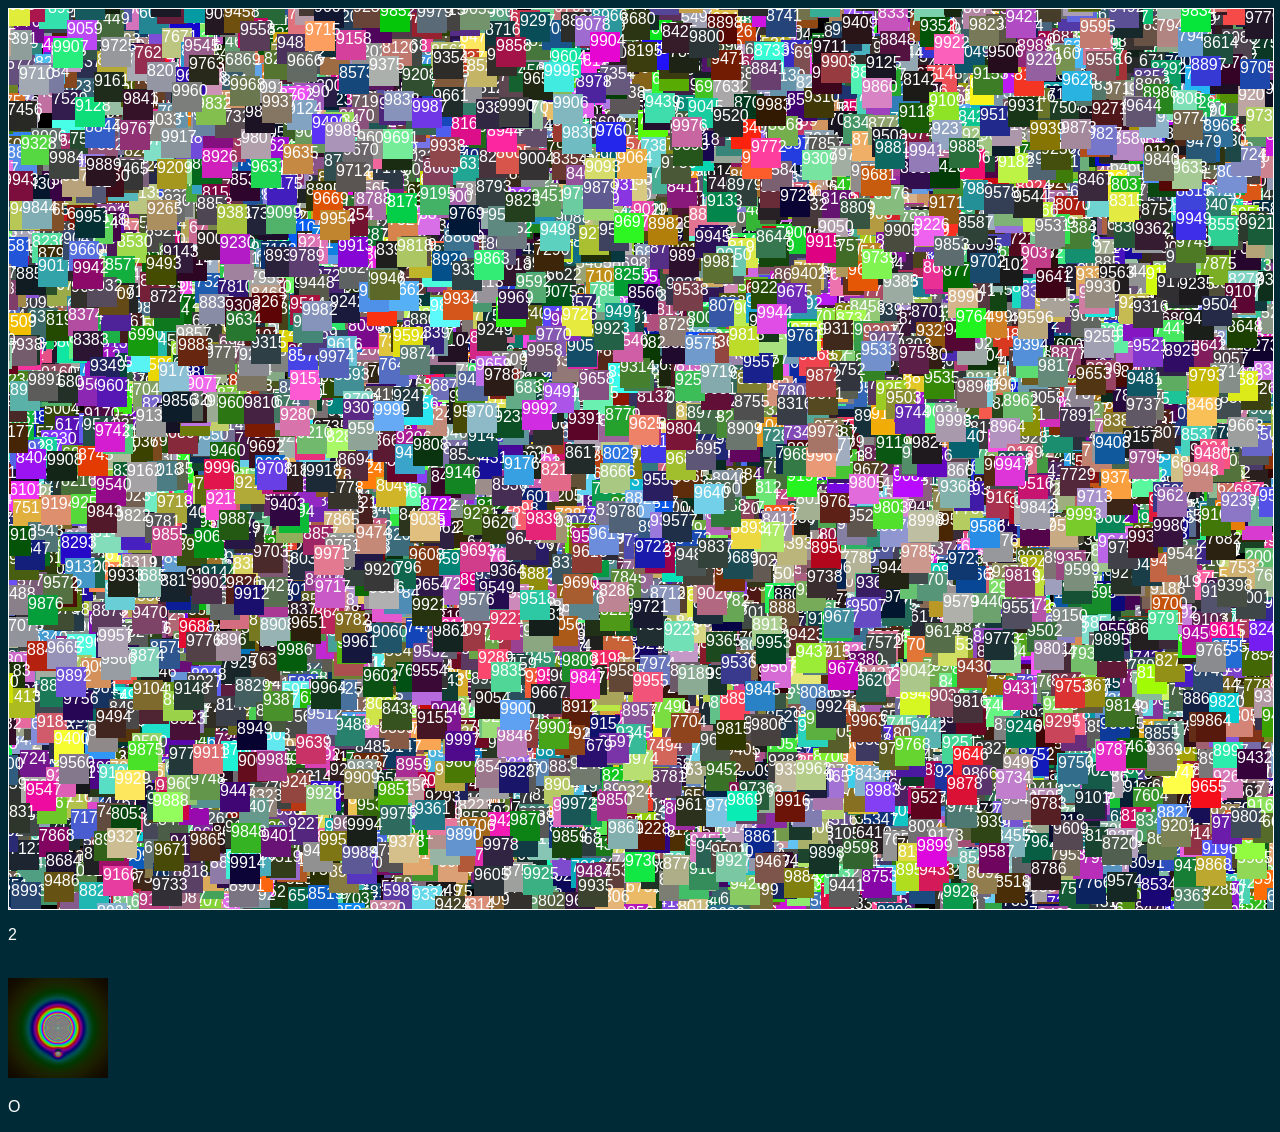
<file: shapeglider-onlycss.html>
<!DOCTYPE html>
<html lang="en">
<head>
<title>kvkontin</title>
<meta charset="utf-8">
<style>
	
* {
	color: white;
	font-family: Verdana, sans-serif;
}

body {
  background-color: #002b36;
}

.playfield {
	width: 100%;
	height: 100vh;
	position: relative;
	overflow: hidden;
	border: 1px solid;
	background-color: black;
}

</style>
</head>

<body>
<div class="playfield" id="playfield"></div>
<p id="debugText">xx</p>
<br>
<img src="assets/common/kvk_logo.png" width="100" height="100" alt="kvkontin">
<p id="ticker">

<script type="text/javascript">

const targetFPS = 30;
const targetMillisPerFrame = Math.floor(1000/targetFPS);
const itemCount = 10000;

let fpsUpdateTimestamp = Date.now();
let globalCounter = 0;
let lastFrameTimestamp = Date.now();
let playfield = document.getElementById("playfield");
let debugText = document.getElementById("debugText");
let oldDate = Date.now();
let shapeDivs = [];
let shapeDivPositions = [];
let shapeDivSpeeds = [];

let frameWidth = 0;
let frameHeight = 0;
let pixelsPerShortEdge = 0;
let boundaryMargin = 0;

function randInt(min, max) {
	min = Math.ceil(min);
	max = Math.floor(max);
  	return Math.floor((max - min) * Math.random() + min); 
}

function onInit() {
	// calculate scaling
	frameWidth = window.innerWidth;
	frameHeight = window.innerHeight;
	pixelsPerShortEdge = Math.min(frameWidth, frameHeight);
	boundaryMargin = pixelsPerShortEdge/15;

	// create animated items
	for(let i=0; i<itemCount; i++) {
		let randomHue = Math.floor(Math.random()*360);
		let randomSaturation = Math.floor(Math.random()*100);
		let randomLightness = Math.floor(Math.random()*60+10);
		let randomColor = `hsl(${randomHue},${randomSaturation}%,${randomLightness}%)`;

		let newChild = document.createElement("div");
		newChild.innerHTML = i;
		newChild.style.backgroundColor = randomColor;
		newChild.style.position = "absolute";
		newChild.style.left = randInt(0,frameWidth)+"px";
		newChild.style.top = randInt(0,frameHeight)+"px";
		newChild.style.width = pixelsPerShortEdge/30+"px";
		newChild.style.height = pixelsPerShortEdge/30+"px";
		try {
			newChild.xSpeed = randInt(-5,5);
			if(newChild.xSpeed == 0) {
				newChild.xSpeed = 1;
			}
			newChild.ySpeed = randInt(-5,5);
		} catch(e) {
			alert(e.message);
		}
		playfield.appendChild(newChild);
		shapeDivs.push(newChild);
	}
}

function wrapX(x) {
	if(x<0-boundaryMargin) {x += frameWidth;}
	if(x>frameWidth) {x -= frameWidth+boundaryMargin;}
	return x;
}

function wrapY(y) {
	if(y<0-boundaryMargin) {y += frameHeight;}
	if(y>frameHeight) {y -= frameHeight+boundaryMargin;}
	return y;
}

function onTickerTimeout() {
	let now = new Date();
	let second = now.getSeconds();
	if(second%2==0) {
		document.getElementById("ticker").innerHTML = "o";
	}
	else {
		document.getElementById("ticker").innerHTML = "O";
	}
	window.setTimeout(onTickerTimeout, 1000-now.getMilliseconds());
}

function onPlayfieldTimeout() {

	window.requestAnimationFrame(onPlayfieldTimeout);

	// only draw anything if an interframe period has in fact passed
	globalCounter += 1;
	let currentDate = Date.now();
	if(currentDate < lastFrameTimestamp+targetMillisPerFrame) {
		return;
	}
	lastFrameTimestamp = lastFrameTimestamp+targetMillisPerFrame;

	// fps debugging
	let difference = currentDate - oldDate;
	let fpsUpdatedDifference = currentDate - fpsUpdateTimestamp;
	oldDate = currentDate;
	let fps = -1;
	if(difference != 0) {
		fps = 1000/difference;
	}
	debugText.innerHTML = fps.toFixed(0);
	fpsUpdatedTimestamp = currentDate;

	// move animated items
	for(let item of shapeDivs) {
		let itemPosition = [parseInt(item.style.left), parseInt(item.style.top)];

		itemPosition[0] += item.xSpeed;
		itemPosition[1] += item.ySpeed;

		itemPosition[0] = wrapX(itemPosition[0]);
		itemPosition[1] = wrapY(itemPosition[1]);
		
		item.style.left = itemPosition[0]+"px";
		item.style.top = itemPosition[1]+"px";
	}
}

onInit();
window.setTimeout(onTickerTimeout, 1000);
window.requestAnimationFrame(onPlayfieldTimeout);
</script>

</body>
</html>
</file>
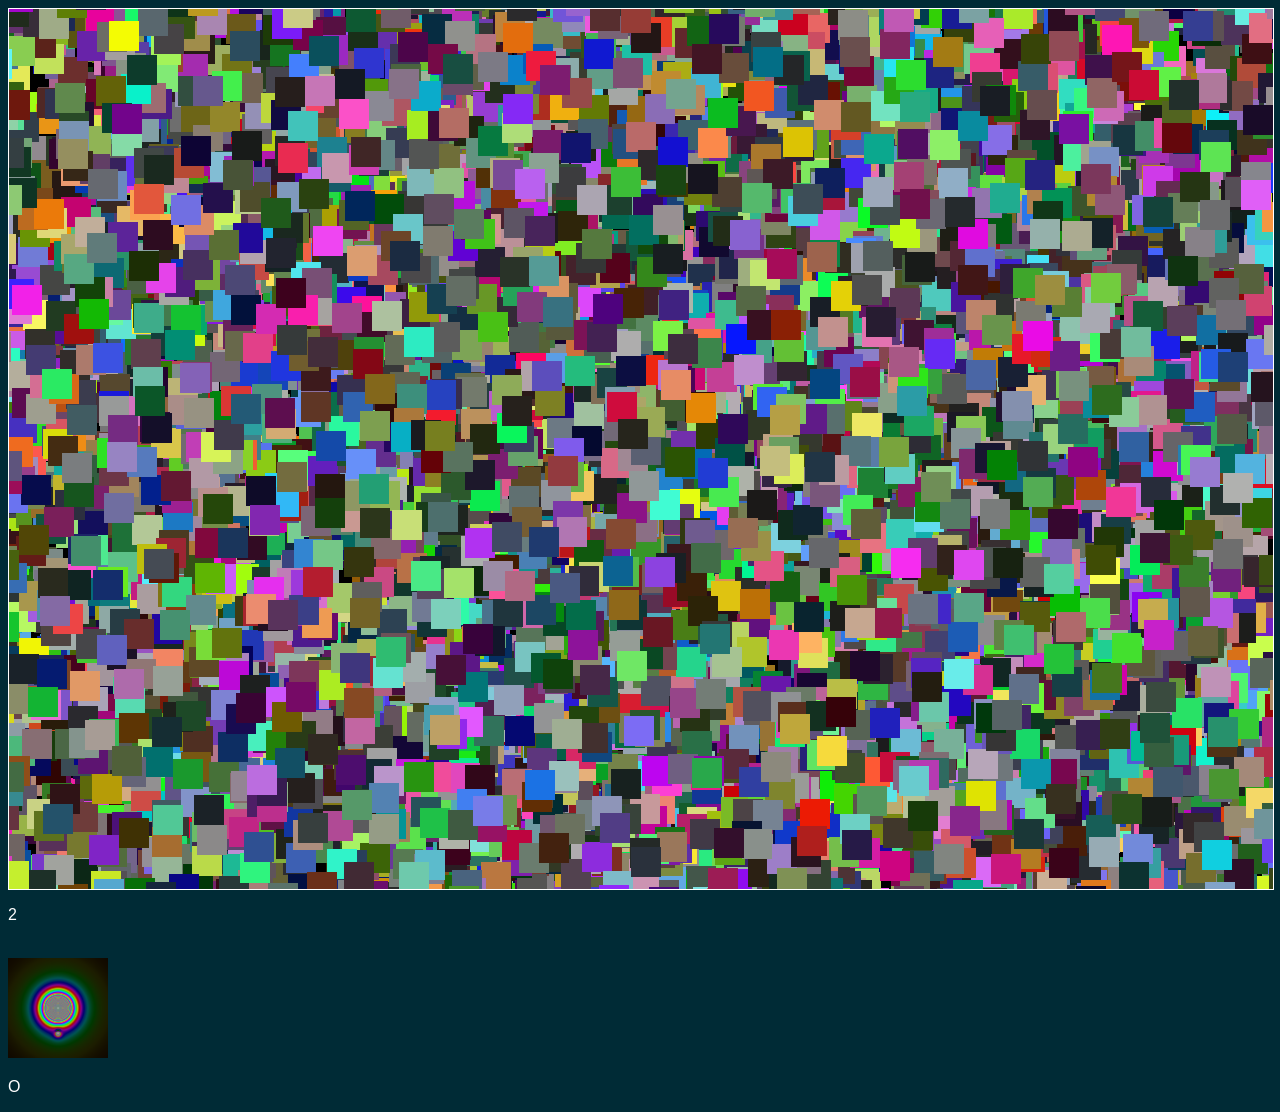
<file: shapeglider.html>
<!DOCTYPE html>
<html lang="en">

<head>
	<title>kvkontin</title>
	<meta charset="utf-8">
	<style>
		* {
			color: white;
			font-family: Verdana, sans-serif;
		}

		body {
			background-color: #002b36;
		}

		.playfield {
			width: 100%;
			height: 100%;
			position: relative;
			overflow: hidden;
			border: 1px solid;
			padding-bottom: 10px;
			background-color: black;
		}
	</style>
</head>

<body>
	<div class="playfield" id="playfield"></div>
	<p id="debugText">xx</p>
	<br>
	<img src="assets/common/kvk_logo.png" width="100" height="100" alt="kvkontin">
	<p id="ticker"></p>

	<script type="text/javascript">

		const targetFPS = 30;
		const targetMillisPerFrame = Math.floor(1000 / targetFPS);
		const itemCount = 10000;

		let fpsUpdateTimestamp = Date.now();
		let globalCounter = 0;
		let lastFrameTimestamp = Date.now();
		let playfield = document.getElementById("playfield");
		let debugText = document.getElementById("debugText");
		let oldDate = Date.now();
		let shapeDivs = [];

		let frameWidth = 0;
		let frameHeight = 0;
		let pixelsPerShortEdge = 0;
		let boundaryMargin = 0;

		function randInt(min, max) {
			min = Math.ceil(min);
			max = Math.floor(max);
			return Math.floor((max - min) * Math.random() + min);
		}

		function onInit() {
			// calculate scaling
			frameWidth = window.innerWidth;
			frameHeight = window.innerHeight;
			pixelsPerShortEdge = Math.min(frameWidth, frameHeight);
			boundaryMargin = pixelsPerShortEdge / 15;
			document.getElementById("playfield").style.height = window.innerHeight-30+"px";

			// create animated items
			for (let i = 0; i < itemCount; i++) {
				let randomHue = Math.floor(Math.random() * 360);
				let randomSaturation = Math.floor(Math.random() * 100);
				let randomLightness = Math.floor(Math.random() * 60 + 10);
				let randomColor = `hsl(${randomHue},${randomSaturation}%,${randomLightness}%)`;

				let newChild = document.createElement("div");
				//newChild.innerHTML = i;
				newChild.style.backgroundColor = randomColor;
				newChild.style.position = "absolute";
				newChild.style.left = randInt(0, frameWidth) + "px";
				newChild.style.top = randInt(0, frameHeight) + "px";
				newChild.style.width = pixelsPerShortEdge / 30 + "px";
				newChild.style.height = pixelsPerShortEdge / 30 + "px";

				newChild.xSpeed = randInt(-5, 5);
				if (newChild.xSpeed == 0) {
					newChild.xSpeed = 1;
				}
				newChild.ySpeed = randInt(-5, 5);
				playfield.appendChild(newChild);
				shapeDivs.push(newChild);
			}
		}

		function wrapX(x) {
			if (x < 0 - boundaryMargin) { x += frameWidth; }
			if (x > frameWidth) { x -= frameWidth + boundaryMargin; }
			return x;
		}

		function wrapY(y) {
			if (y < 0 - boundaryMargin) { y += frameHeight; }
			if (y > frameHeight) { y -= frameHeight + boundaryMargin; }
			return y;
		}

		function onTickerTimeout() {
			let now = new Date();
			let second = now.getSeconds();
			if (second % 2 == 0) {
				document.getElementById("ticker").innerHTML = "o";
			}
			else {
				document.getElementById("ticker").innerHTML = "O";
			}
			setTimeout(onTickerTimeout, 1000 - now.getMilliseconds());
		}

		function onPlayfieldTimeout() {

			requestAnimationFrame(onPlayfieldTimeout);

			// only draw anything if an interframe period has in fact passed
			let currentDate = Date.now();
			if (currentDate < lastFrameTimestamp + targetMillisPerFrame) {
				return;
			}
			lastFrameTimestamp = lastFrameTimestamp + targetMillisPerFrame;
			globalCounter += 1;

			// fps debugging
			let difference = currentDate - oldDate;
			let fpsUpdatedDifference = currentDate - fpsUpdateTimestamp;
			oldDate = currentDate;
			let fps = -1;
			if (difference != 0) {
				fps = 1000 / difference;
			}
			debugText.innerHTML = fps.toFixed(0);
			fpsUpdatedTimestamp = currentDate;

			// move animated items
			for (const item of shapeDivs) {
				let itemPosition = [parseInt(item.style.left), parseInt(item.style.top)];

				itemPosition[0] += item.xSpeed;
				itemPosition[1] += item.ySpeed;

				itemPosition[0] = wrapX(itemPosition[0]);
				itemPosition[1] = wrapY(itemPosition[1]);

				item.style.left = itemPosition[0] + "px";
				item.style.top = itemPosition[1] + "px";
			}
		}

		onInit();
		setTimeout(onTickerTimeout, 1000);
		requestAnimationFrame(onPlayfieldTimeout);
	</script>

</body>

</html>
</file>
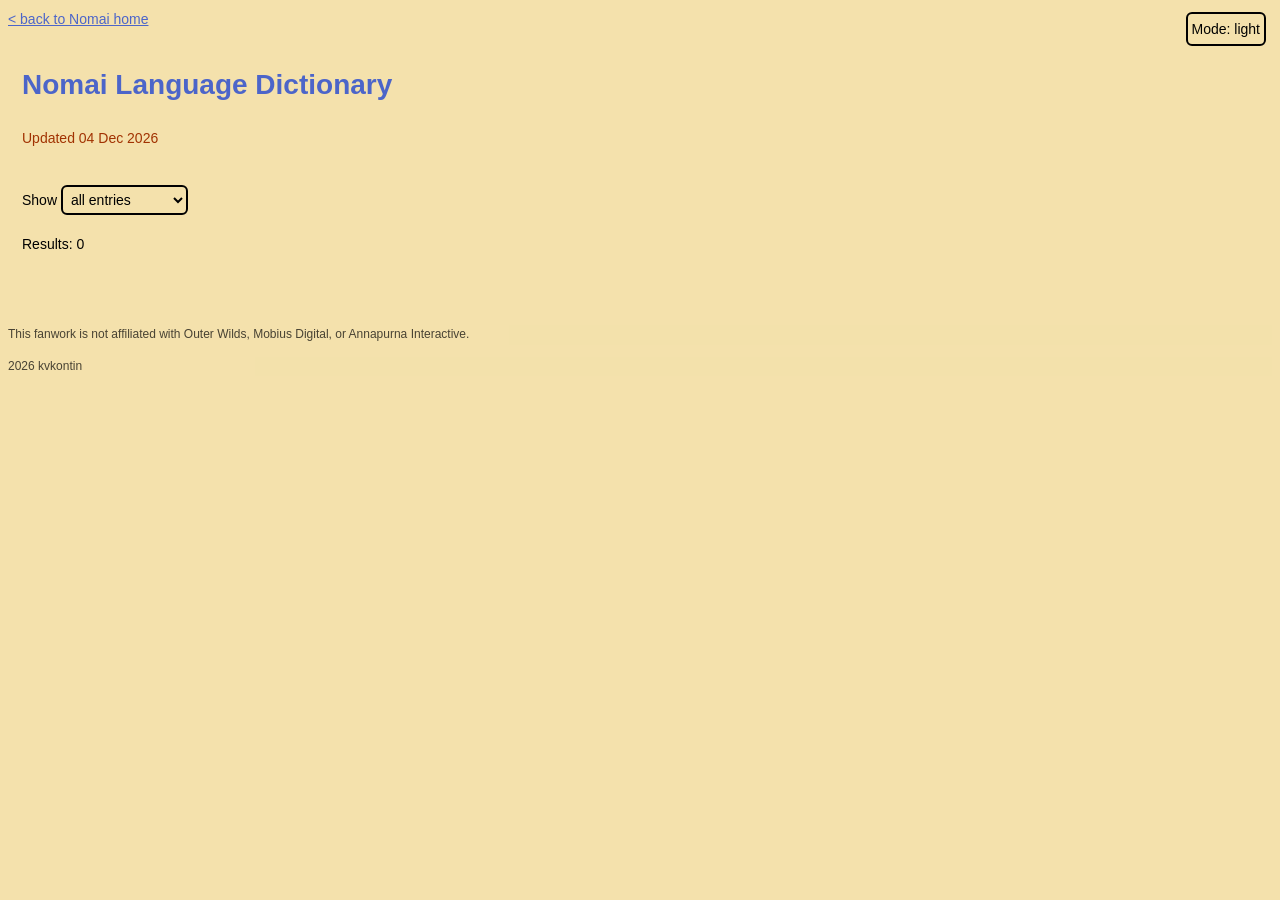
<file: nomai/dictionary.html>
<!DOCTYPE html>
<html lang="en">
    <head>
        <title>Nomai Language Dictionary</title>
        <link rel="icon" type="image/x-icon" href="../assets/nomai/nomai_icon.ico">
        <link rel="stylesheet" href="../assets/nomai/nomai_default_style.css">
        <meta charset="UTF-8">
        <meta name="description" content="Search the dictionary of the fanmade Nomai language.">
        <meta name="author" content="kvkontin">
        <meta name="viewport" content="width=device-width, initial-scale=1.0">

        <style>
            #headingContainer {
                padding: 14px;
            }
            .lastUpdated {
                color: var(--highlight-orange);
            }
            #controls {
                position: sticky;
                top: 0px;
                left: 0px;
                margin: 0px;
                padding-left: 14px;
                padding-top: 4px;
                padding-bottom: 8px;
            }
            #selections, #searchBar, #accentHandling {
                display: inline-block;
            }
            input, button, select {
                border-color: var(--content);
                border-style: solid;
                border-width: 2px;
                border-radius: 6px;
                padding: 4px;
                margin-top: 4px;
                margin-bottom: 4px;
            }
            #results {
                margin: auto;
                max-width: 600px;
                padding-left: 14px;
                padding-right: 14px;
            }
            .dictionaryEntry {
                padding-bottom: 10px;
            }
            .romanisation {
                font-family: 'Courier New', monospace;
                font-size: 20px;
                font-weight: bold;
                color: var(--highlight-blue);
                margin-bottom: 0px;
                padding-bottom: 0px;
            }
            .pronunciation {
                font-size: 14px;
                color: var(--content);
                margin-top: 0px;
                padding-top: 0px;
                margin-bottom: 4px;
                padding-bottom: 0px;
            }
            .partOfSpeech {
                font-size: 12px;
                color: var(--highlight-orange);
                margin-top: 0px;
                padding-top: 0px;
            }
            footer {
                margin-top: 48px;
            }
            footer > * {
                color: var(--content);
                opacity: 0.7;
                font-size: 12px;
            }
            .hidden {
                visibility: hidden;
            }
        </style>
    </head>

    <body>
        <a href="/nomai/home.html">&lt; back to Nomai home</a>
        <button id="lightDarkButton">Mode: dark</button>

        <div id="headingContainer">
            <h1>Nomai Language Dictionary</h1>
            <p id="lastUpdatedContainer" class="lastUpdated">Updated
            <span id="lastUpdated" class=lastUpdated>
                at unknown time
            </span>
        </p>
        </div>
        
        <form id="controls" name="controls" method="get" target="_self">
            <div id="selections">

                <label for="show">Show</label>
                <select id="show" name="show">
                    <option value="all">all entries</option>
                    <option value="untrans">untranslatables</option>
                    <option value="where">entries where</option>
                </select>
                
                <select id="searchField" name="field">
                    <option value="trans">one translation</option>
                    <option value="def">full definition</option>
                    <option value="word">spelling</option>
                    <option value="ipa">pronunciation</option>
                    <option value="pos">part of speech</option>
                </select>

                <select id="searchHandling" name="op">
                    <option value="has">contains</option>
                    <option value="is">is exactly</option>
                    <option value="begin">begins with</option>
                    <option value="end">ends with</option>
                </select>

                <div id="accentHandling">
                    <input id="exactAccents" type="checkbox" name="accents" value="exact" checked>
                    <label for="exactAccents">Match accent marks</label>
                </div>
            </div>

            <div id="searchBar">
                <input id="searchTerm" type="search" name="q">
                <button id="searchButton"type="submit">Search</button>
            </div>

            <div id="searchCountLine">
                <p>Results: <span id="searchCount">0</span></p>
            </div>

            <div id="errorMessage" style="display: none">
                <p>Dictionary not found. Try visiting
                    <a href="https://docs.google.com/spreadsheets/d/1rhIVwV0jYY9r2NUKl_DB_wLGVuqgEm2qoLoqcqH1SUc/edit?usp=sharing">
                        the spreadsheet</a> directly.</p>
            </div>
        </form>

        <div id="results">
            <template id="resultEntryTemplate">
                <div class="dictionaryEntry">
                    <h2 class="romanisation"></h2>
                    <p class="pronunciation"></p>
                    <p class="partOfSpeech"></p>
                    <p class="fullDefinition"></p>
                </div>
            </template>
        </div>

        <footer>
            <p>
                This fanwork is not affiliated with Outer Wilds, Mobius Digital, or Annapurna Interactive.
            </p>
            <p>
                2026 kvkontin
            </p>
        </footer>

        <script type="module">
            import Lightdark from '../assets/common/modules/lightdark.js';

            let doneLoading = false;

            const lastUpdated = document.querySelector("#lastUpdated");
            const controlsForm = document.querySelector("#controls");
            const resultsContainer = document.querySelector("#results");
            const template = document.querySelector("#resultEntryTemplate");
            const searchCount = document.querySelector("#searchCount");
            const showSelect = document.querySelector("#show");
            const searchField = document.querySelector("#searchField");
            const searchHandling = document.querySelector("#searchHandling");
            const accentHandling = document.querySelector("#accentHandling");
            const exactAccentsCheckbox = document.querySelector("#exactAccents")
            const searchTerm = document.querySelector("#searchTerm");
            const searchButton = document.querySelector("#searchButton");
            const searchControlsGroup = [searchField, searchHandling, accentHandling, searchTerm, searchButton];
            const errorMessage = document.querySelector("#errorMessage");
            const lightDarkButton = document.querySelector("#lightDarkButton");
            showSelect.addEventListener("input", inputsChanged);

            const lexiconLocation = "../assets/nomai/lexicon.tsv";
            let lexicon = [];

            const lightdark = new Lightdark(window, darkModeToggled);
            lightDarkButton.addEventListener("click", () => lightdark.toggle());

            init();


            function init() {
                const params = validateParams(paramsToObject(new URLSearchParams(location.search)));
                setFormState(params);
                getLexicon().then((newLexicon) => {
                    lexicon = newLexicon;
                }).catch((reason) => {
                    console.error(reason);
                    errorMessage.style.display = "block";
                }).then(() => {
                    inputsChanged();
                    searchByParams(params);
                    doneLoading = true;
                });
            }


            function paramsToObject(rawParams) {
                const object = {};
                for (const [key, value] of rawParams) {
                    object[key] = value;
                }
                return object;
            }


            function validateParams(params) {
                // return a new object with required parameters defaulted
                const newParams = {...params};
                
                newParams.q = params.q ?? "";

                if (!newParams.field || !['trans', 'def', 'word', 'ipa', 'pos'].includes(newParams.field)) {
                    newParams.field = 'word';
                }

                if (!newParams.show || !['all', 'untrans', 'where', 'ipa', 'pos'].includes(newParams.show)) {
                    newParams.show = 'all';
                }

                if (!newParams.op || !['is', 'has', 'begin', 'end'].includes(newParams.op)) {
                    newParams.op = 'is';
                }

                return newParams;
            }


            function setFormState(params) {
                exactAccentsCheckbox.checked = false;
                if(params["accents"]) {
                    exactAccentsCheckbox.checked = true;
                }
                for (const key in params) {
                    const relevantElement = controlsForm.elements[key];
                    if (relevantElement == undefined) {
                        continue;
                    }
                    relevantElement.value = params[key];
                }
            }

            function setLastUpdated(timeString) {
                // Assume HTTP date format like "Fri, 15 May 2026 22:28:44 GMT"
                const splits = timeString.split(" ");
                const compactTime = `${splits[1]} ${splits[2]} ${splits[3]}`
                lastUpdated.textContent = compactTime;
            }

            
            function getLexicon() {
                return fetch(lexiconLocation).then((response) => {
                    if(!response.ok) {
                        throw new Error(`Cannot fetch lexicon file, response status ${response.statusText}`);
                    }

                    setLastUpdated(response.headers.get("last-modified"));
                    return response.text().then((text) => {
                        let lexicon = [];
                        const splitsByLine = text.split('\n');
                        const tableContent = splitsByLine.slice(1); // Omit header line from data

                        for (const line of tableContent) {
                            let lineSplits = line.split('\t');

                            let newEntry = {
                                "include": lineSplits[0] == "TRUE",
                                "partOfSpeech": lineSplits[1],
                                "pronunciation": lineSplits[2],
                                "romanisation": lineSplits[3],
                                "definition": lineSplits[4],
                                // If keywords is empty string, splitting would return 1-element array; prevent this
                                "keywords": lineSplits[5] == "" ? [] : lineSplits[5].split(',').map((string) => string.trim())
                            };

                            lexicon.push(newEntry);
                        }
                        lexicon.sort((a, b) => a["romanisation"].localeCompare(b["romanisation"].toLowerCase(),
                            "en", {sensitivity: "accent"}));
                        return lexicon;
                    });
                });
            }

            function darkModeToggled(darkMode) {
                const suffixString = darkMode? "dark" : "light";
                lightDarkButton.textContent = `Mode: ${suffixString}`;
                const root = document.querySelector(":root");
                root.style.setProperty("--background",          `var(--background-${suffixString})`);
                root.style.setProperty("--content",             `var(--content-${suffixString})`);
                root.style.setProperty("--highlight-blue",      `var(--highlight-blue-${suffixString})`);
                root.style.setProperty("--highlight-orange",    `var(--highlight-orange-${suffixString})`);
            }


            function inputsChanged() {
                updateControlsVisibility();
                if (doneLoading) {controlsForm.requestSubmit();}
            }


            function updateControlsVisibility() {
                let noControls = ["all", "untrans"].includes(showSelect.value);
                let visibilityValue = noControls ? "none" : "inline-block";
                for (const element of searchControlsGroup) {
                    element.style.display = visibilityValue;
                    element.disabled = noControls;
                }
            }


            function stripAccentMarks(string) {
                let output = string;
                const mapping = [
                    ['á', 'a'],
                    ['é', 'e'],
                    ['ó', 'o'],
                    ['ý', 'y'],
                ];
                for (const entry of mapping) {
                    output = output.replaceAll(entry[0], entry[1]);
                }
                return output;
            }


            function searchByParams(params) {
                if(!lexicon) {return;}

                params = validateParams(params);
                let term = params.q.toLowerCase();

                const fieldNameMap = {
                    "trans": "keywords",
                    "def": "definition",
                    "word": "romanisation",
                    "ipa": "pronunciation",
                    "pos": "partOfSpeech"
                };

                const relevantFieldName = fieldNameMap[params.field];
                let results = [];

                const startMark = (params.op == "is" || params.op == "begin") ? "^" : "";
                const endMark = (params.op == "is" || params.op == "ends") ? "$" : "";
                if(params.accents != "exact") {
                    term = stripAccentMarks(term);
                }
                const regex = new RegExp(`${startMark}${RegExp.escape(term)}${endMark}`, "ig"); // ignore case, global search

                for (const lexiconEntry of lexicon) {

                    if(!lexiconEntry["include"] || lexiconEntry["romanisation"].length == 0) {
                        continue;
                    }
                    if(params.show == "all" && lexiconEntry["keywords"].length != 0) {
                        results.push(lexiconEntry);
                        continue;
                    }
                    if(params.show == "untrans" && lexiconEntry["keywords"].includes("untranslatable")) {
                        results.push(lexiconEntry);
                        continue;
                    }
                    if(params.show == "where") {
                        if(params.field == "trans") {
                            if(lexiconEntry["keywords"].some((value) => value.match(regex))) {
                                results.push(lexiconEntry);
                                continue;
                            }
                        }
                        else {
                            if(params.accents != "exact" && stripAccentMarks(lexiconEntry[relevantFieldName]).match(regex)
                            || lexiconEntry[relevantFieldName].match(regex)) {
                                results.push(lexiconEntry);
                                continue;
                            }
                        }
                    }
                }

                resultsContainer.replaceChildren();

                for (const result of results) {
                    const clone = document.importNode(template.content, true);
                    clone.querySelector(".romanisation").textContent = result["romanisation"];
                    clone.querySelector(".pronunciation").textContent = `/${result["pronunciation"]}/`;
                    clone.querySelector(".partOfSpeech").textContent = result["partOfSpeech"];
                    clone.querySelector(".fullDefinition").textContent = result["definition"];
                    resultsContainer.appendChild(clone);
                }
                searchCount.textContent = results.length;
            }
            
        </script>

    </body>
</html>
</file>
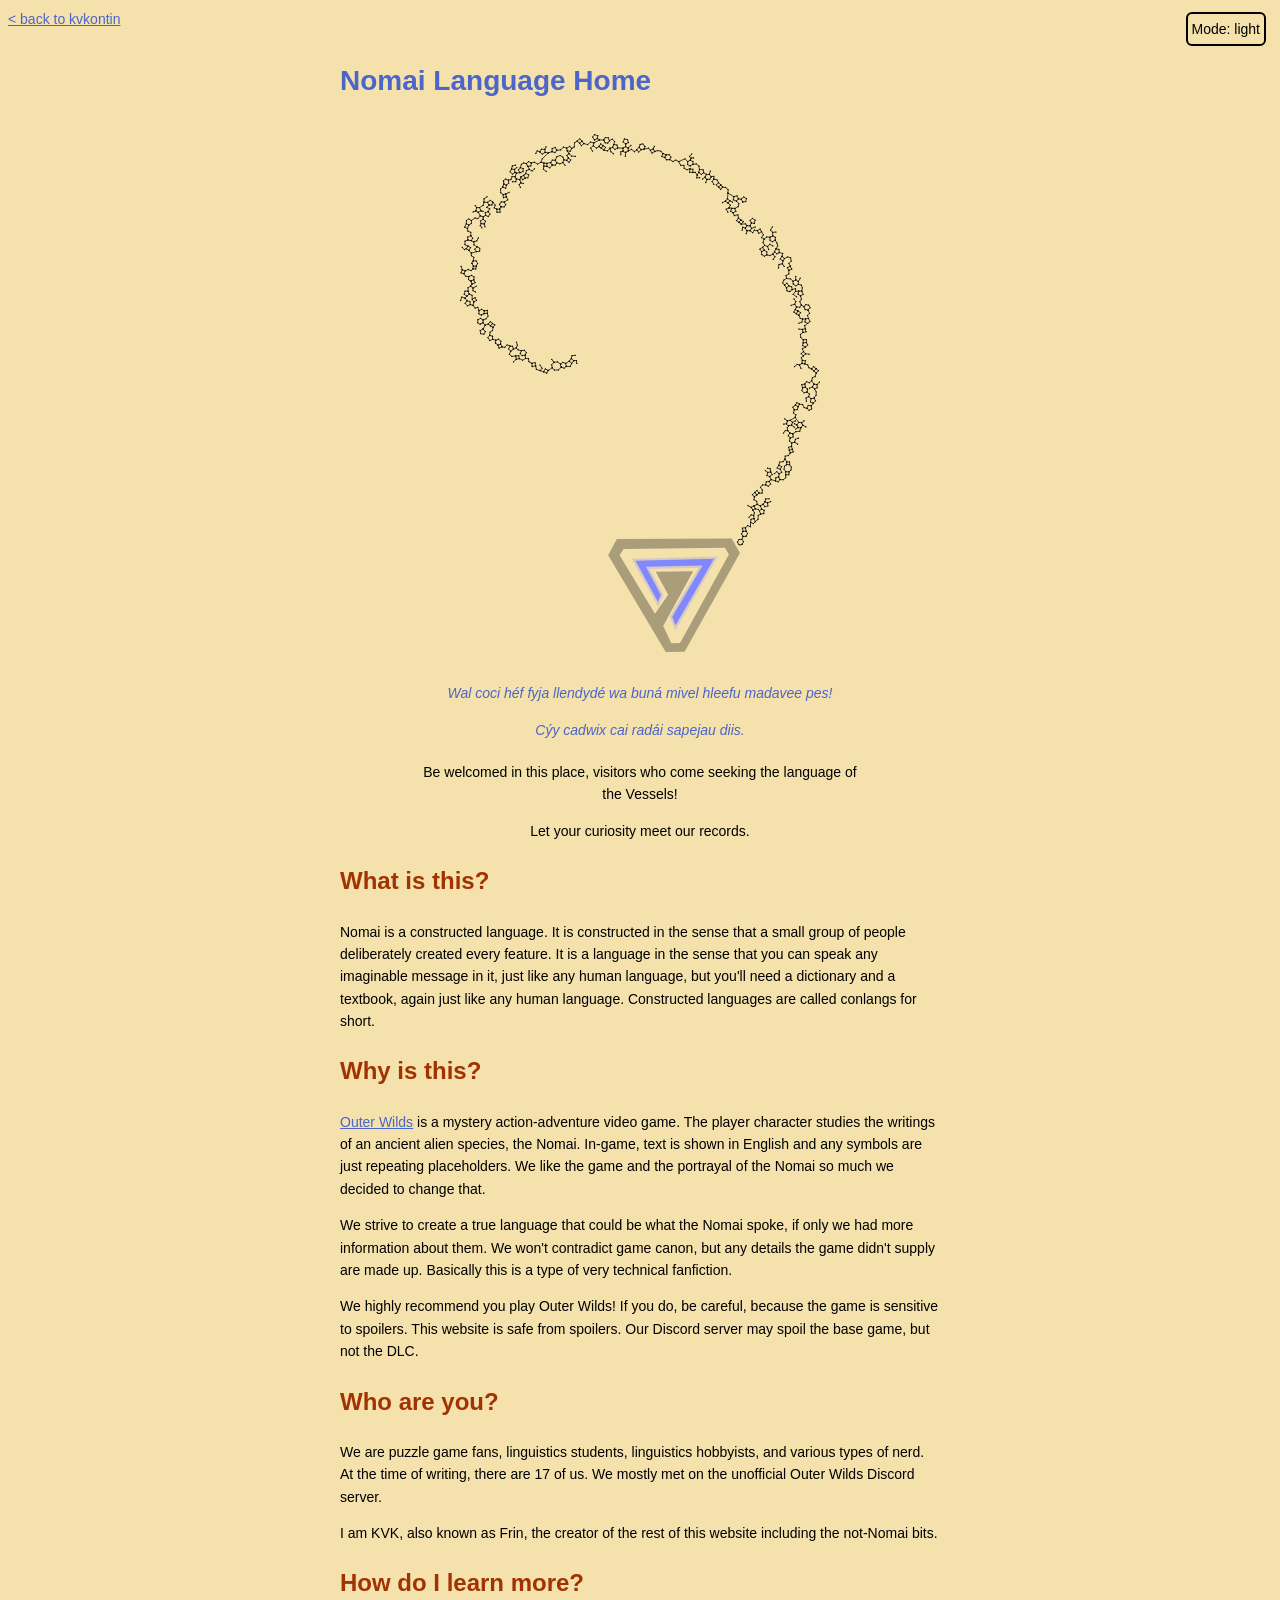
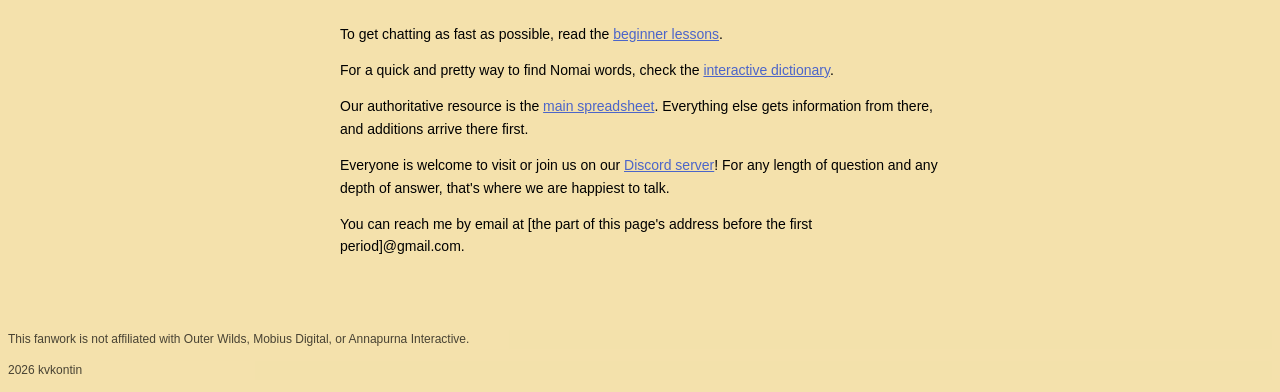
<file: nomai/home.html>
<!DOCTYPE html>
<html lang="en">
    <head>
        <title>Nomai Language Homepage</title>
        <link rel="icon" type="image/x-icon" href="../assets/nomai/nomai_icon.ico">
        <link rel="stylesheet" href="../assets/nomai/nomai_default_style.css">
        <meta charset="UTF-8">
        <meta name="description" content="Fanmade constructed Nomai language.">
        <meta name="author" content="kvkontin">
        <meta name="viewport" content="width=device-width, initial-scale=1.0">

        <style>
            main {
                padding: 10px;
            }
            .block-poem {
                margin: 20px 80px;
                text-align: center;
            }
        </style>
    </head>

    <body>
        <a href="/index.html">&lt; back to kvkontin</a>
        <button id="lightDarkButton">Mode: dark</button>

        
        <main>
            <h1>Nomai Language Home</h1>
            
            <img class="block-image"
                src="/assets/nomai/spiral_welcome_dark.svg"
                src-dark="/assets/nomai/spiral_welcome_dark.svg"
                src-light="/assets/nomai/spiral_welcome_light.svg"
                alt="Nomai language written in a spiral">

            <div class="block-poem">
                <p>
                    <i>Wal coci héf fyja llendydé wa buná mivel hleefu madavee pes!</i>
                </p>
                <p>
                    <i>Cýy cadwix cai radái sapejau diis.</i>
                </p>
            </div>

            <div class="block-poem">
                <p>
                    Be welcomed in this place, visitors who come seeking the language of the Vessels!
                </p>
                <p>
                    Let your curiosity meet our records.
                </p>
            </div>

            <h2 id="What_is_this">What is this?</h2>

            <p>
                Nomai is a constructed language. It is constructed in the sense that a small group of people
                deliberately created every feature. It is a language in the sense that you can speak any
                imaginable message in it, just like any human language, but you'll need a dictionary and a
                textbook, again just like any human language. Constructed languages are called conlangs for short.
            </p>

            <h2 id="Why_is_this">Why is this?</h2>

            <p>
                <a href="https://www.mobiusdigitalgames.com/outer-wilds.html">Outer Wilds</a> is a mystery
                action-adventure video game. The player character studies the writings of an ancient alien species,
                the Nomai. In-game, text is shown in English and any symbols are just repeating placeholders.
                We like the game and the portrayal of the Nomai so much we decided to change that.
            </p>

            <p>
                We strive to create a true language that could be what the Nomai spoke, if only we had
                more information about them. We won't contradict game canon, but any details the game
                didn't supply are made up. Basically this is a type of very technical fanfiction.
            </p>

            <p>
                We highly recommend you play Outer Wilds! If you do, be careful, because the
                game is sensitive to spoilers. This website is safe from spoilers. Our Discord server
                may spoil the base game, but not the DLC.
            </p>

            <h2 id="Who_are_you">Who are you?</h2>

            <p>
                We are puzzle game fans, linguistics students, linguistics hobbyists, and various types of nerd.
                At the time of writing, there are 17 of us. We mostly met on the unofficial Outer Wilds Discord server.
            </p>
            <p>
                I am KVK, also known as Frin, the creator of the rest of this website including the not-Nomai bits.
            </p>

            <h2 id="How_do_I_learn_more">How do I learn more?</h2>

            <p>
                To get chatting as fast as possible, read the <a href="/nomai/lessons.html">beginner lessons</a>.
            </p>
            <p>
                For a quick and pretty way to find Nomai words, check the
                <a href="/nomai/dictionary.html">interactive dictionary</a>.
            </p>

            <p>
                Our authoritative resource is the
                <a href="https://docs.google.com/spreadsheets/d/1rhIVwV0jYY9r2NUKl_DB_wLGVuqgEm2qoLoqcqH1SUc/edit?usp=sharing">
                main spreadsheet</a>. Everything else gets information from there, and additions arrive
                there first.
            </p>

            <p>
                Everyone is welcome to visit or join us on our <a href="https://discord.gg/qRAYz466WZ">Discord server</a>!
                For any length of question and any depth of answer, that's where we are happiest to talk.
            </p>

            <p>You can reach me by email at [the part of this page's address before the first period]@gmail.com.</p>
        </main>

        <footer>
            <p>
                This fanwork is not affiliated with Outer Wilds, Mobius Digital, or Annapurna Interactive.
            </p>
            <p>
                2026 kvkontin
            </p>
        </footer>


        <script type="module">
            import Lightdark from '../assets/common/modules/lightdark.js';

            const lightDarkButton = document.querySelector("#lightDarkButton");
            const lightdark = new Lightdark(window, darkModeToggled);
            lightDarkButton.addEventListener("click", () => lightdark.toggle());

            function darkModeToggled(isDark) {
                const suffixString = isDark ? "dark" : "light";
                lightDarkButton.textContent = `Mode: ${suffixString}`;
                const root = document.querySelector(":root");
                root.style.setProperty("--background",          `var(--background-${suffixString})`);
                root.style.setProperty("--content",             `var(--content-${suffixString})`);
                root.style.setProperty("--highlight-blue",      `var(--highlight-blue-${suffixString})`);
                root.style.setProperty("--highlight-orange",    `var(--highlight-orange-${suffixString})`);
                for (const image of document.querySelectorAll("img")) {
                    let new_src = image.attributes[`src-${suffixString}`];
                    image.src = new_src ? new_src.value : image.src;
                }
            }
        </script>

    </body>
</html>
</file>
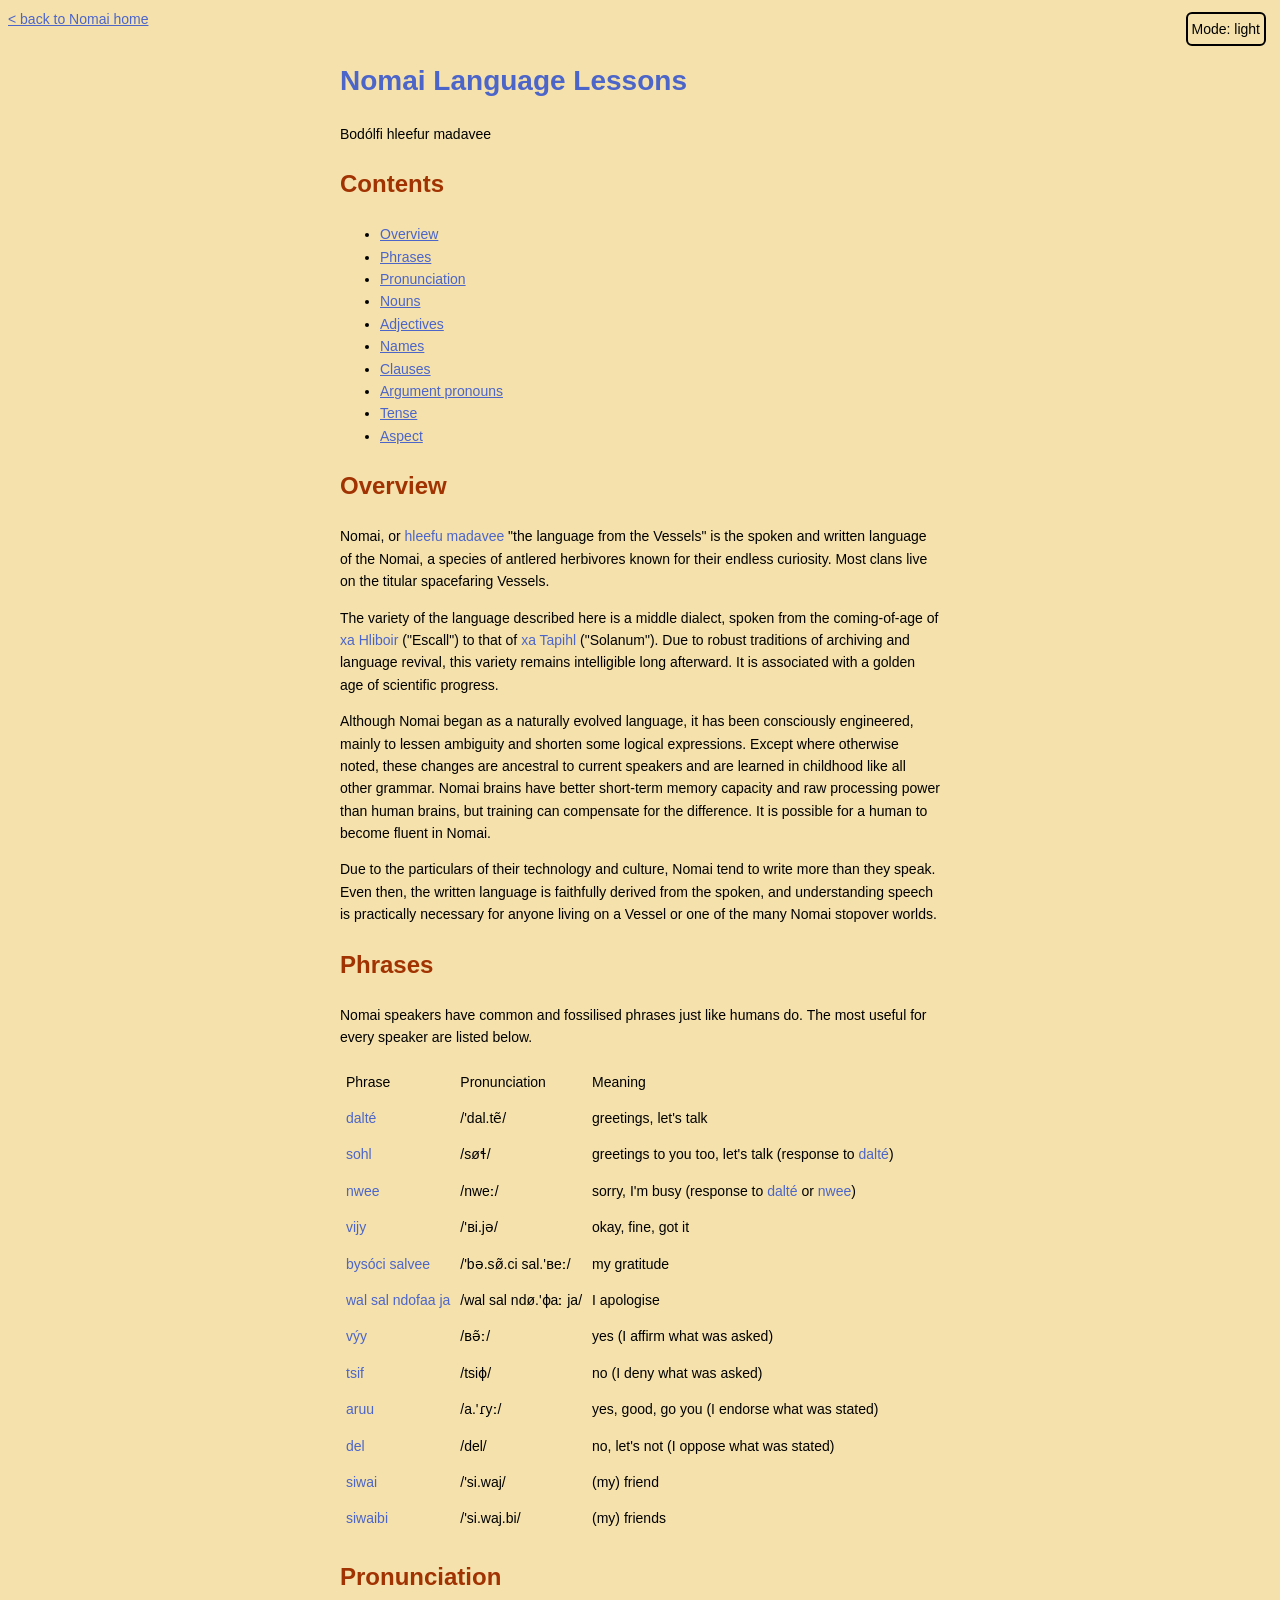
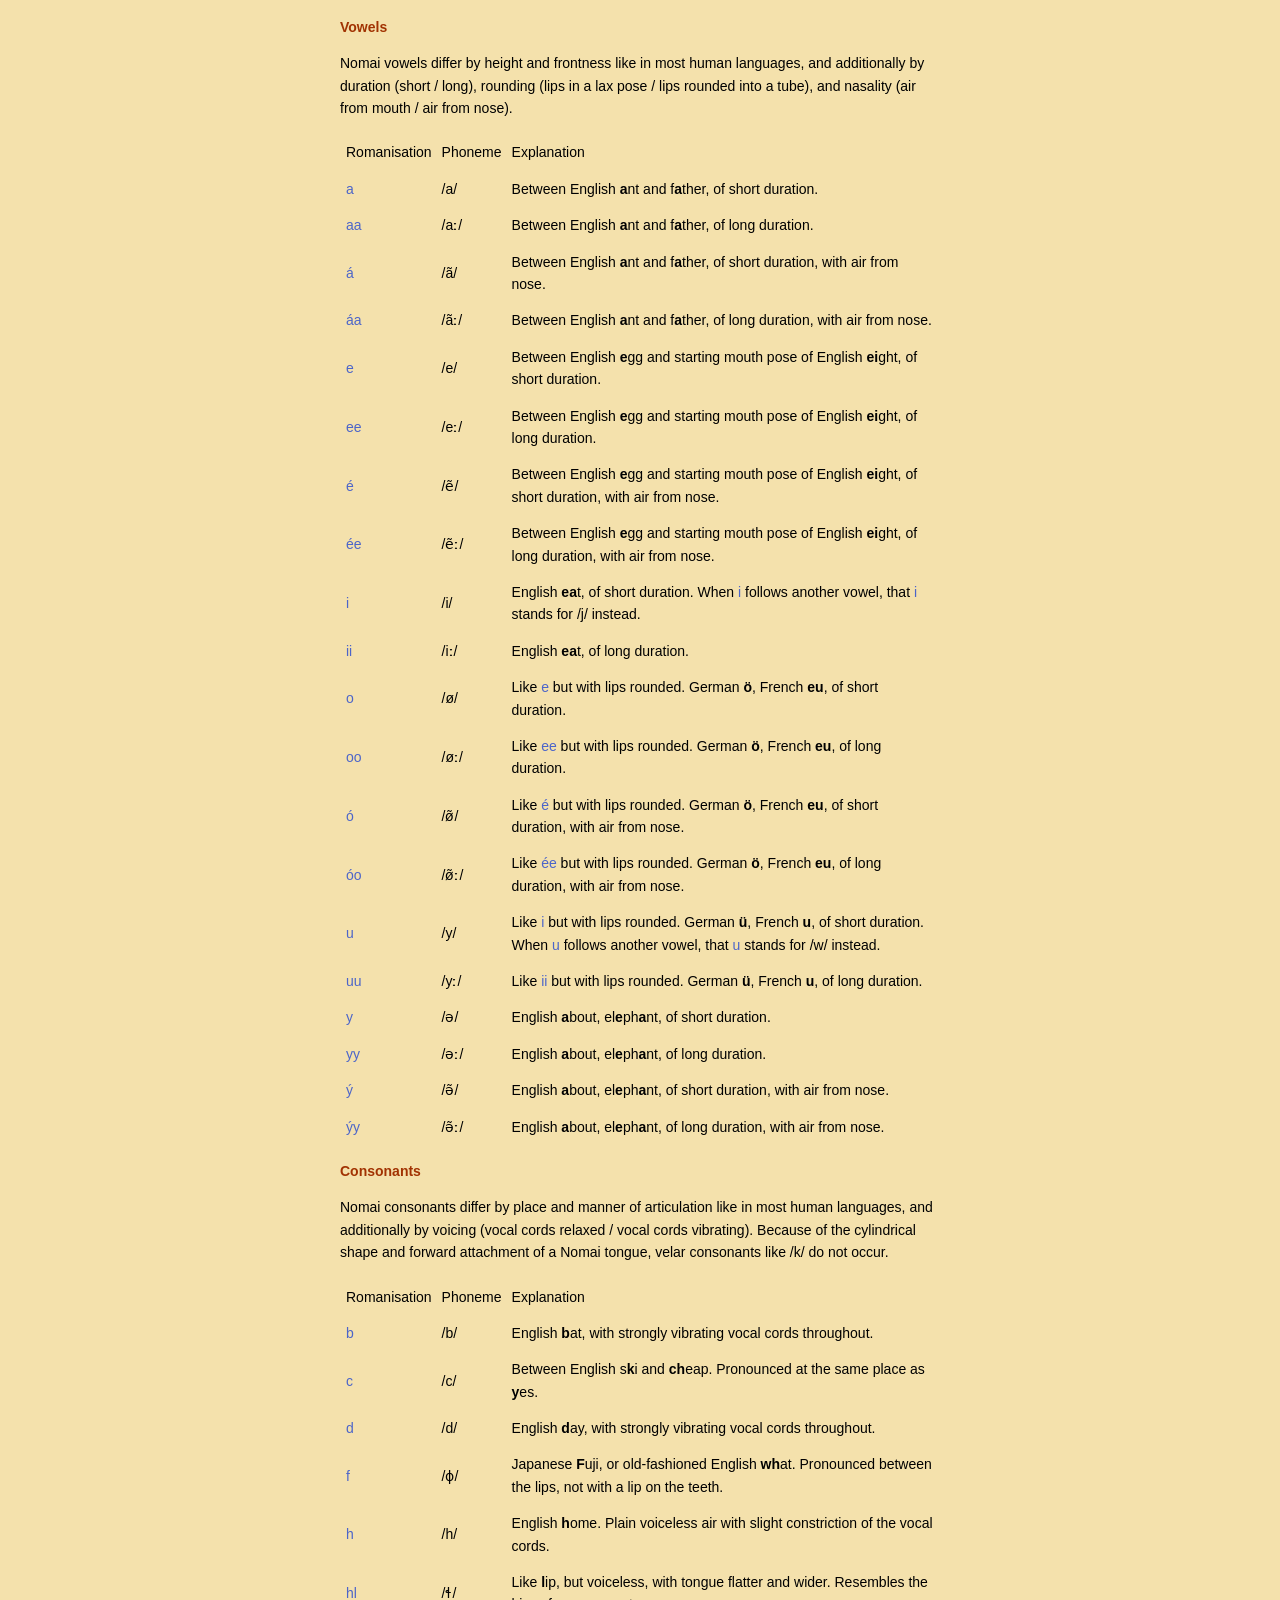
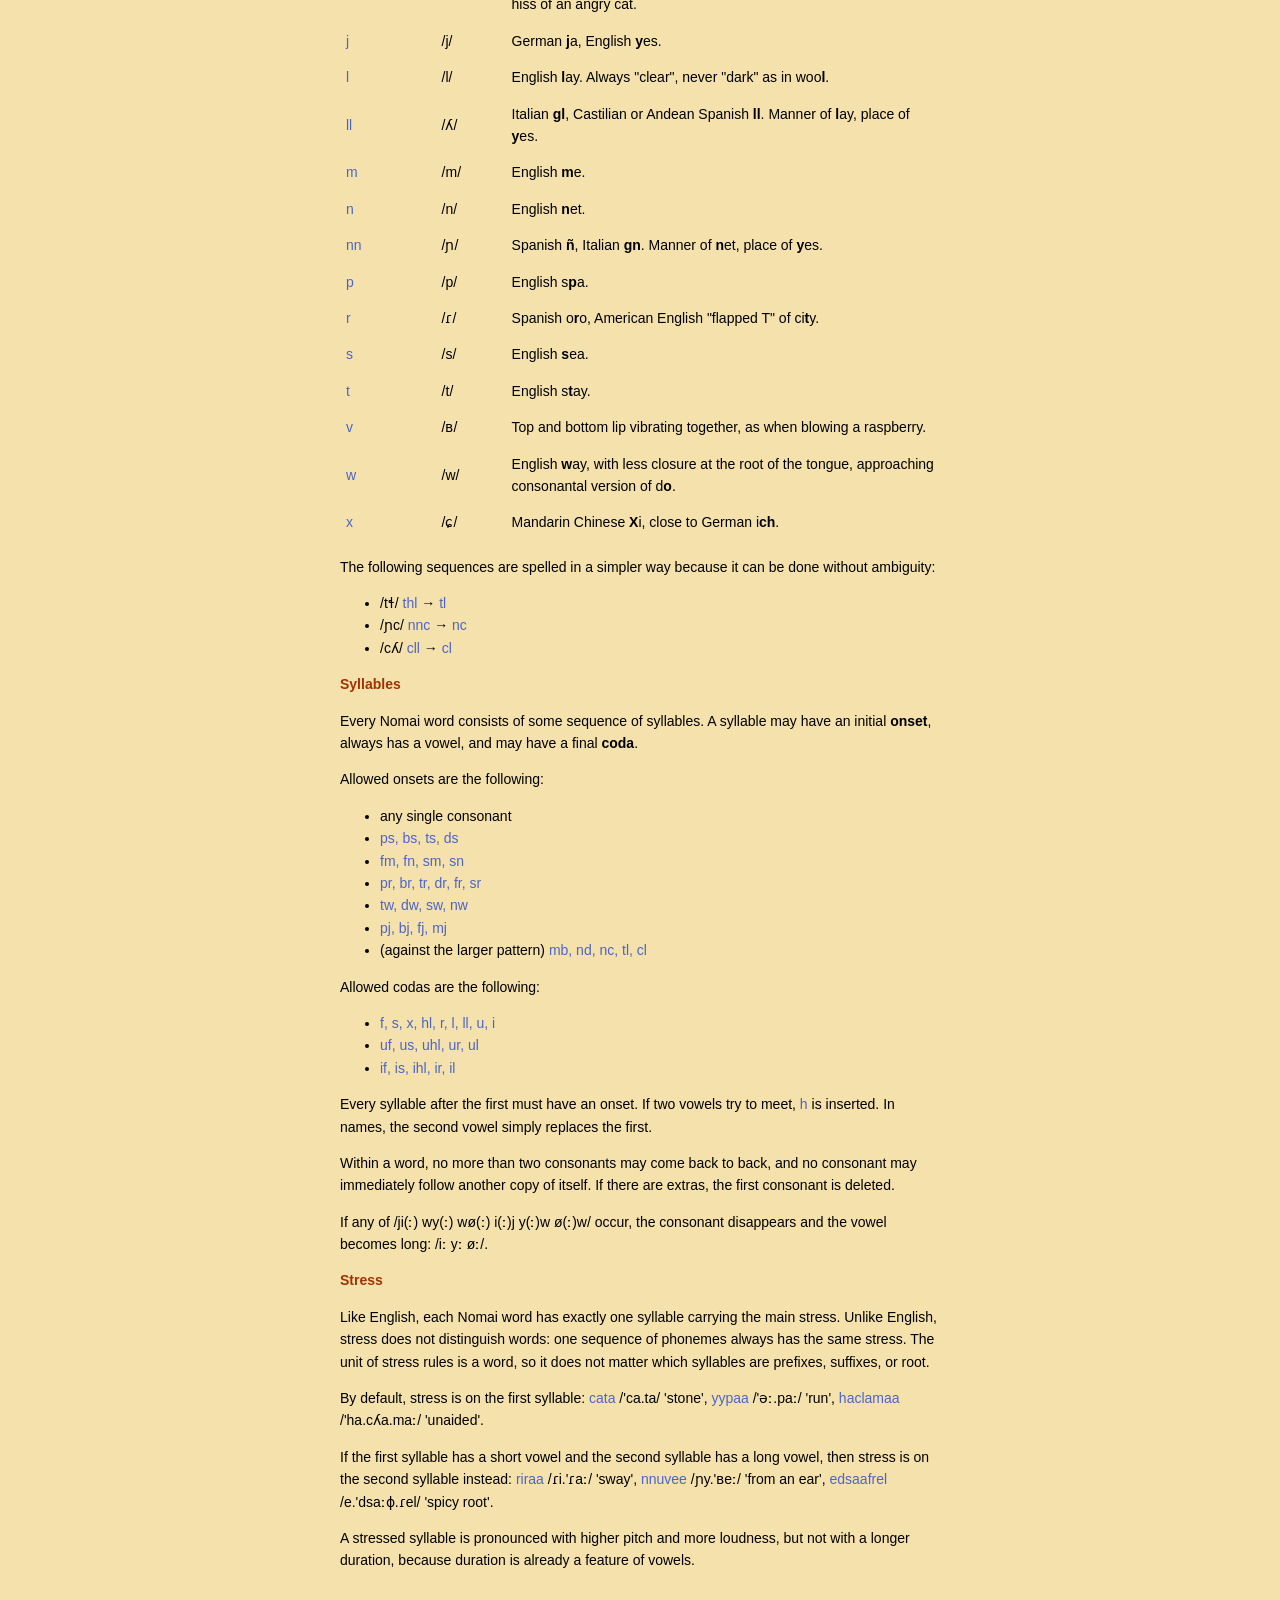
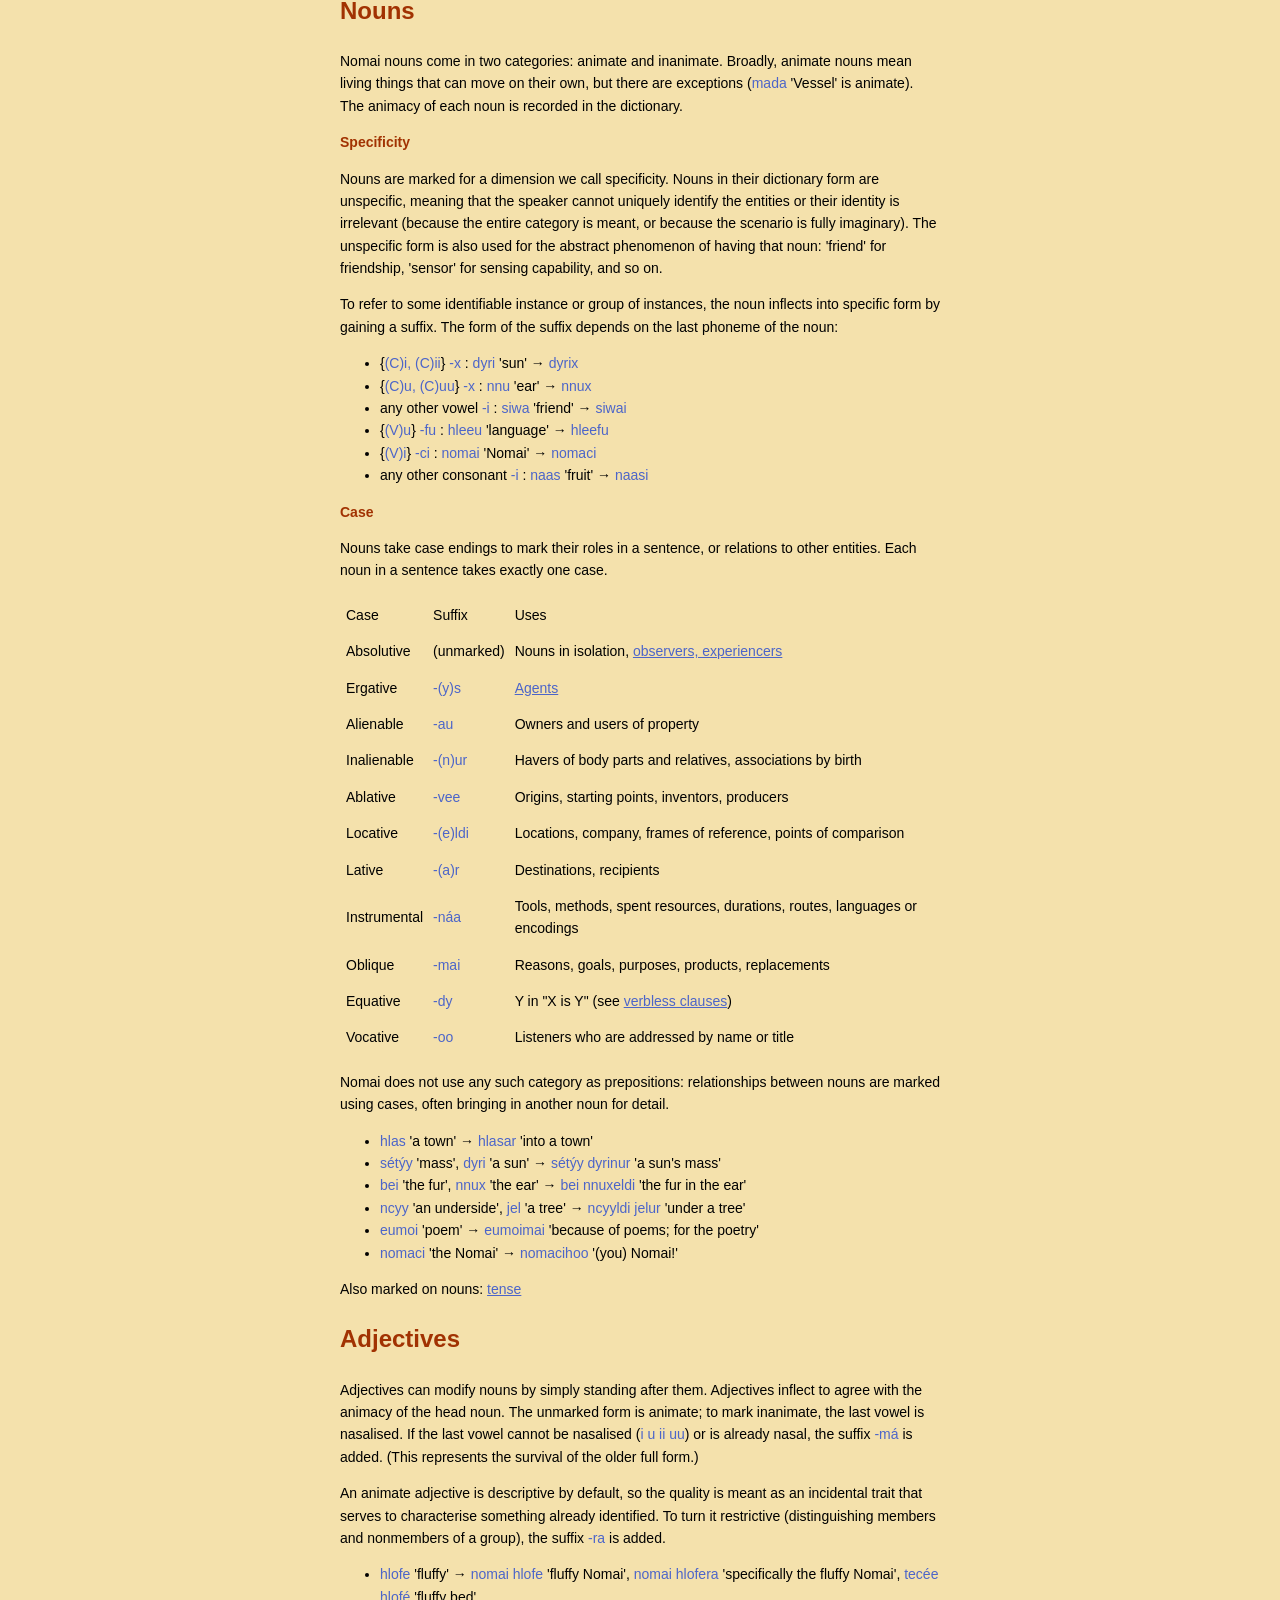
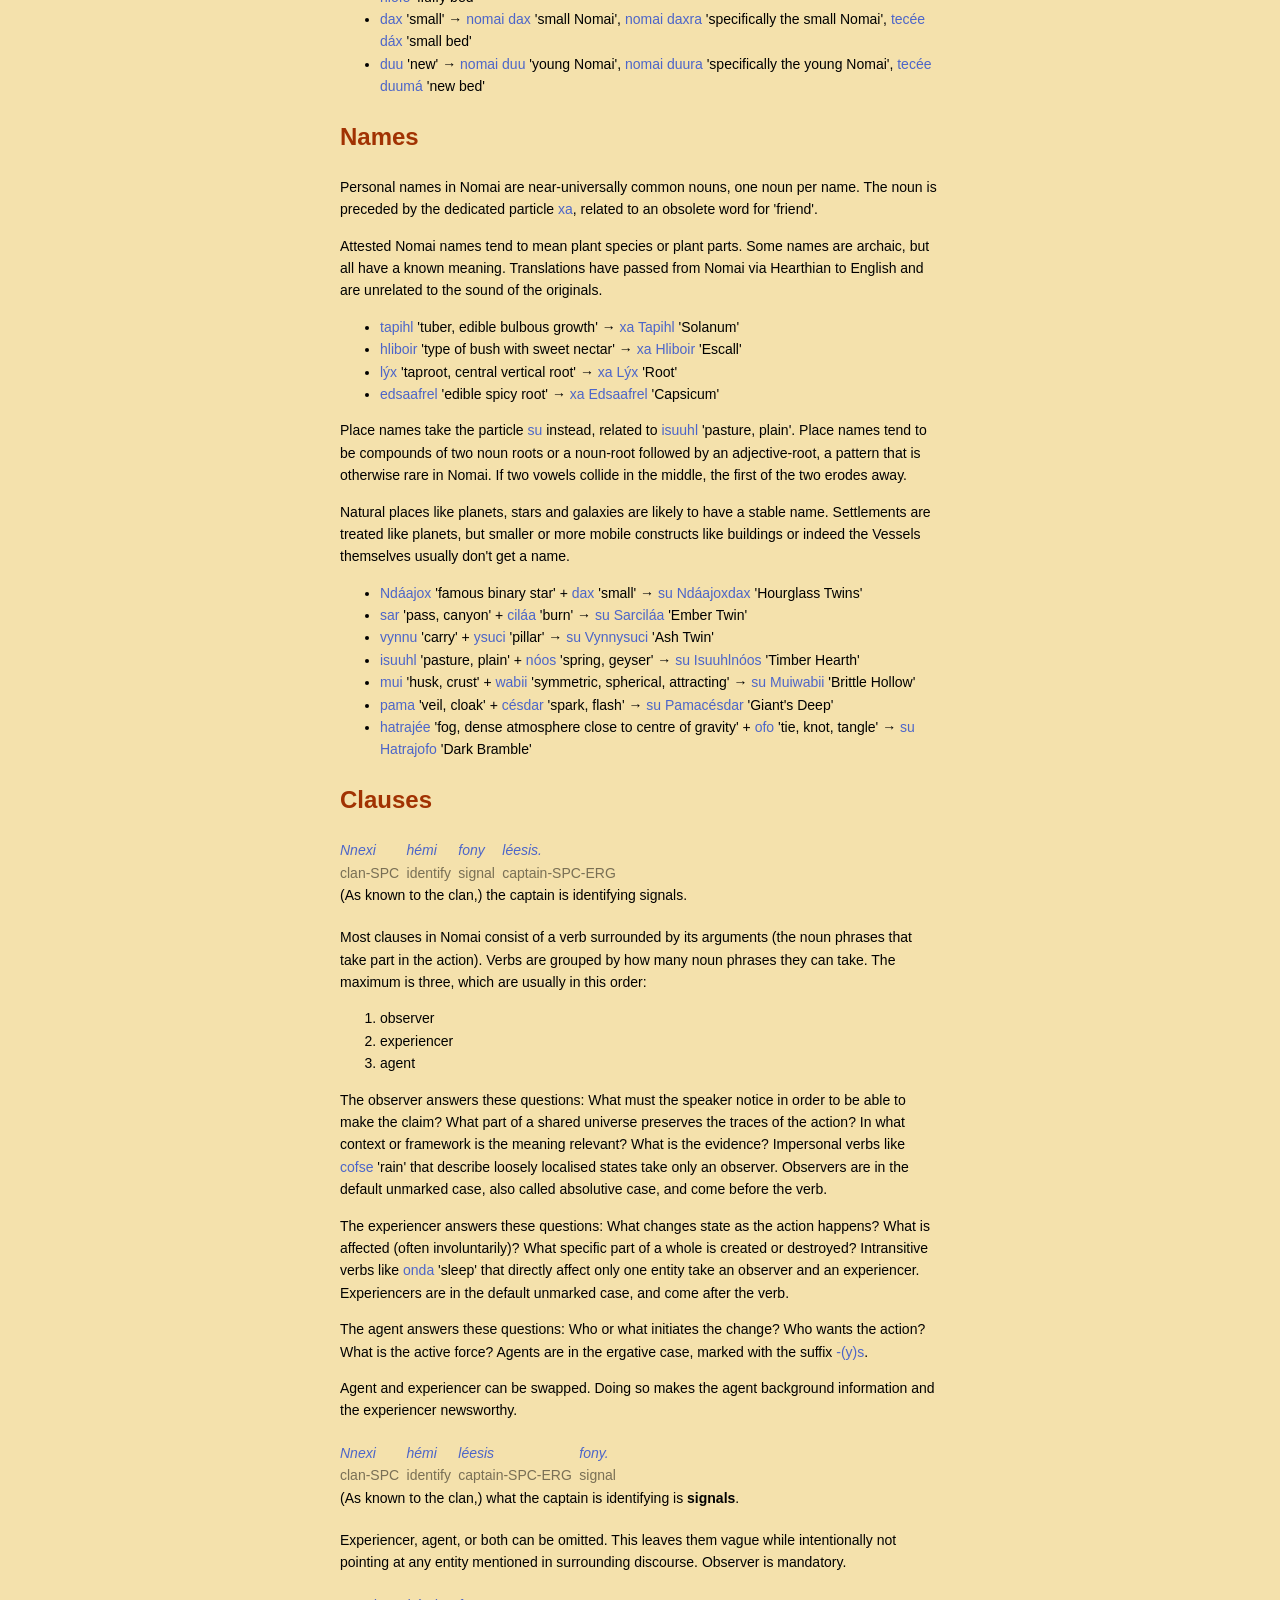
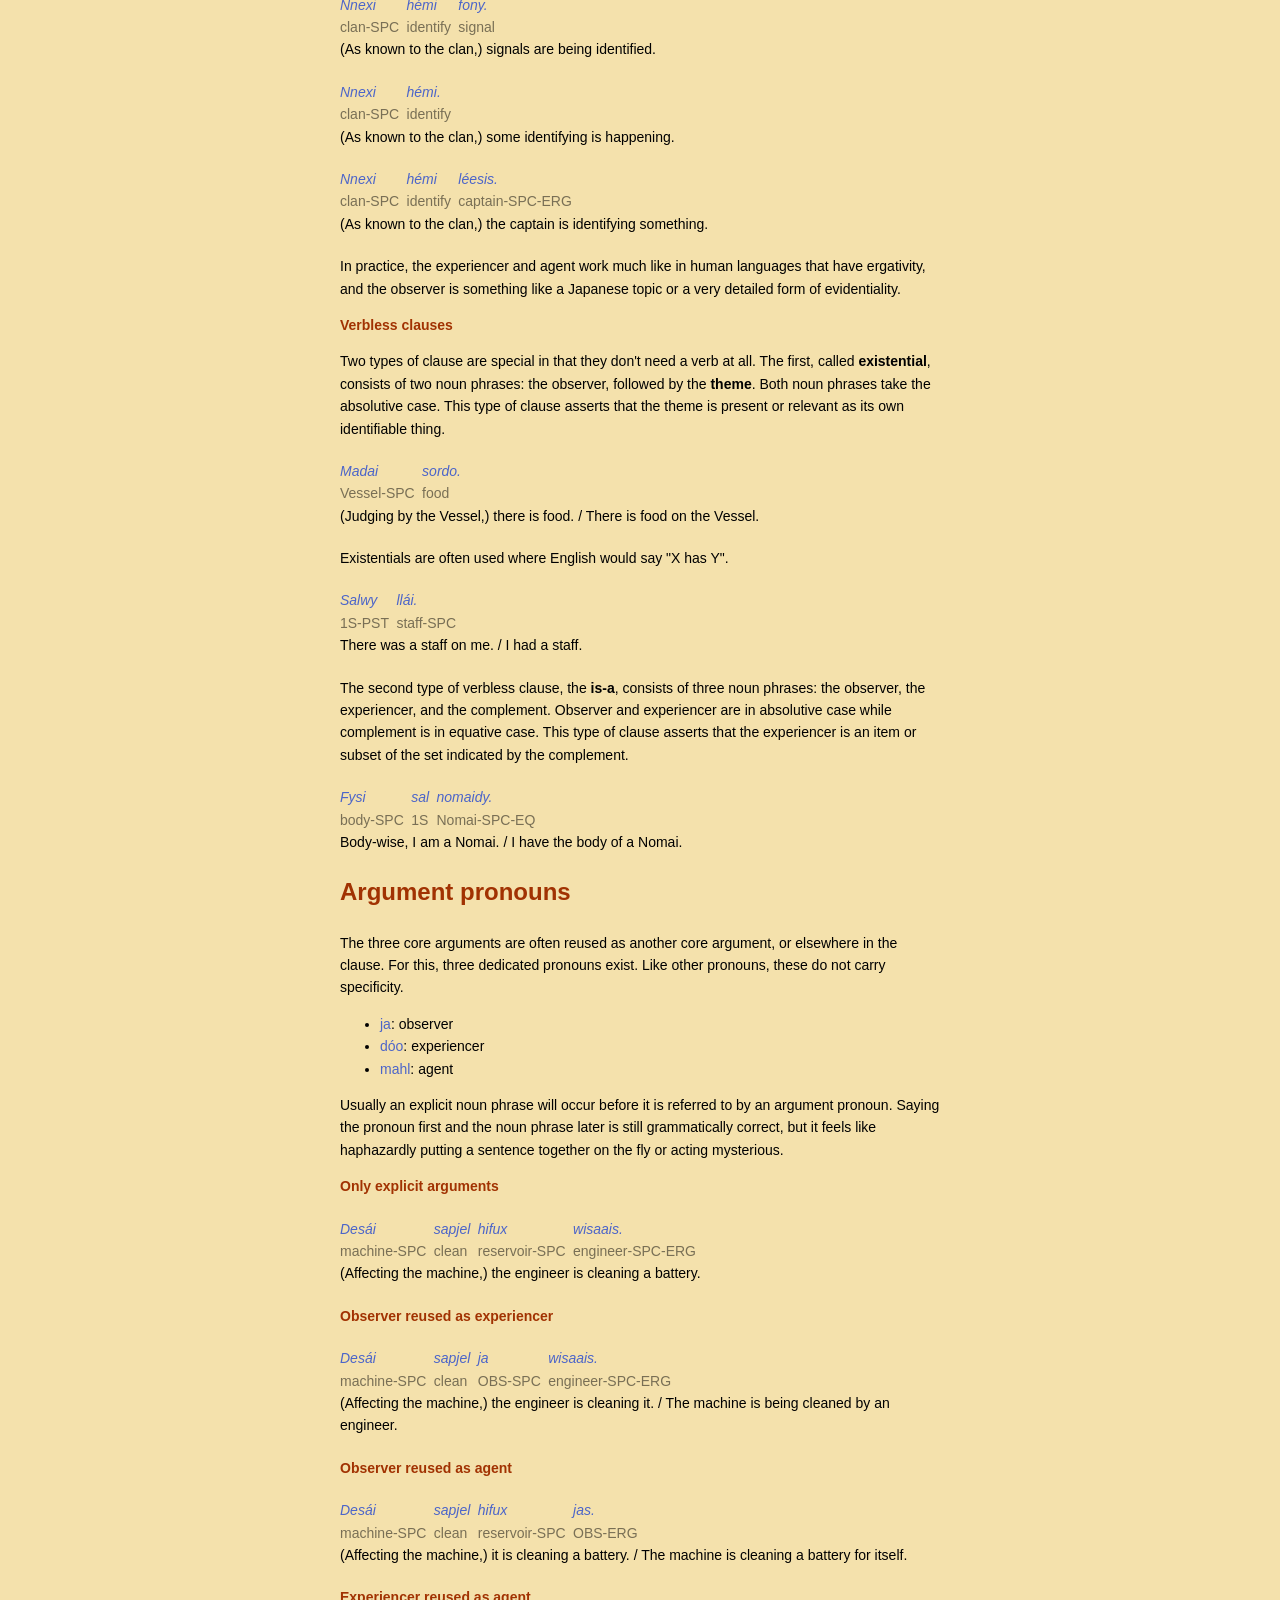
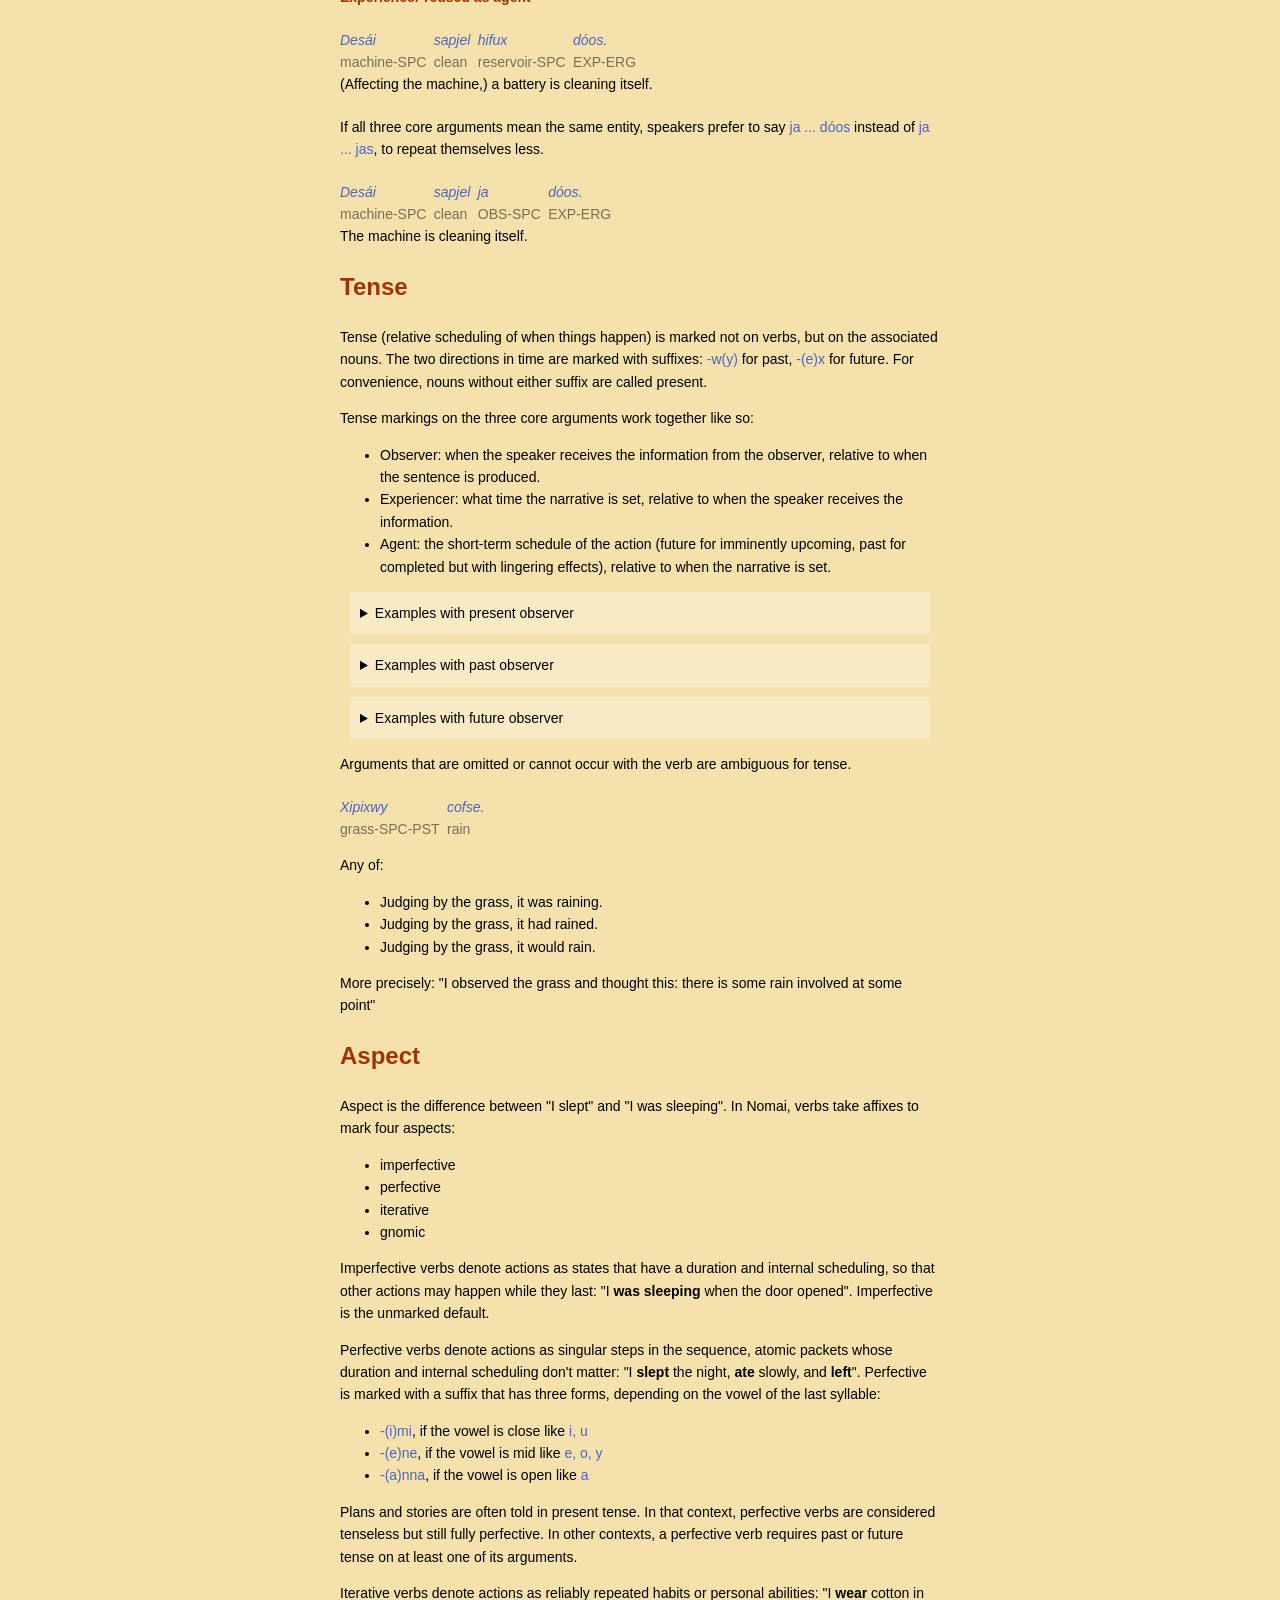
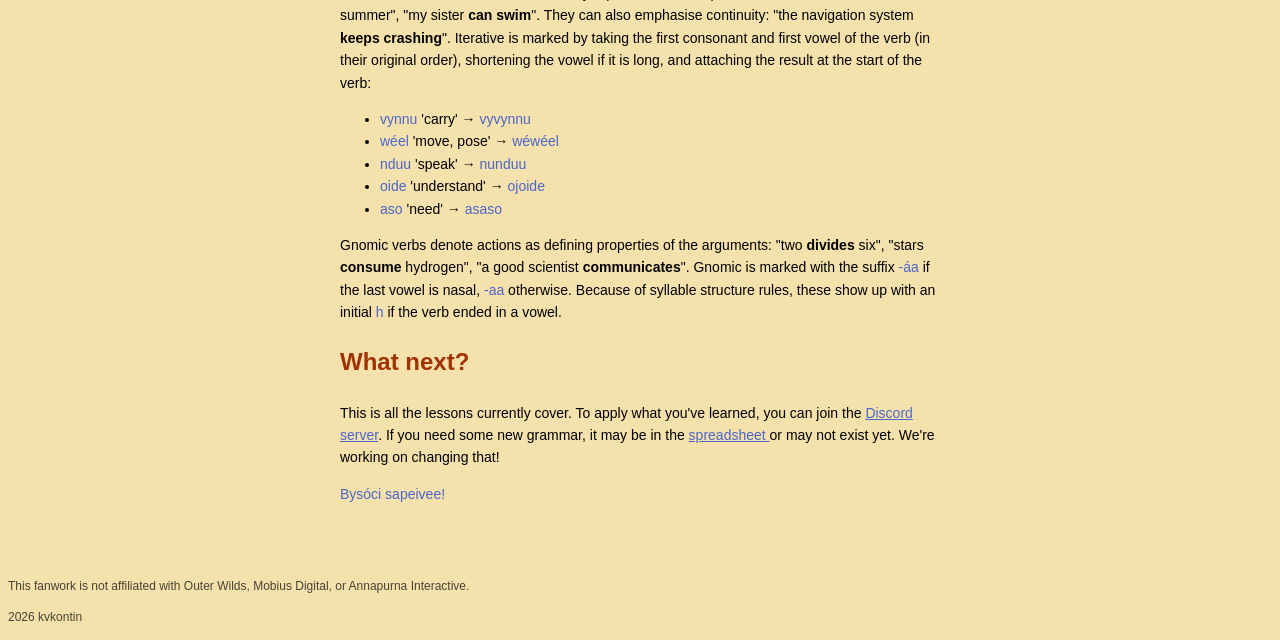
<file: nomai/lessons.html>
<!DOCTYPE html>
<html lang="en">
    <head>
        <title>Nomai Language Lessons</title>
        <link rel="icon" type="image/x-icon" href="../assets/nomai/nomai_icon.ico">
        <link rel="stylesheet" href="../assets/nomai/nomai_default_style.css">
        <meta charset="UTF-8">
        <meta name="description" content="Lessons for the fanmade constructed Nomai language.">
        <meta name="author" content="kvkontin">
        <meta name="viewport" content="width=device-width, initial-scale=1.0">

        <style>
            * {
                font-style: normal;
                background-color: transparent;
            }
            body {
                background-color: var(--background);
            }
            main {
                padding: 10px;
            }
            td {
                padding: 6px 4px 6px 4px;
            }
            .sample {
                margin-top: 20px;
                margin-bottom: 20px;
            }
            .glossedWord {
                margin-right: 1ex;
                padding: 0px;
            }
            .glossedSentence {
                display: flex;
            }
            .word {
                color: var(--highlight-blue);
                font-style: italic;
            }
            .gloss {
                opacity: 0.5;
            }
            .translated {
                display: block;
            }
            details {
                /* Background is inverted version of content colour, transparent */
                background-color: hsl(from var(--content) h s calc(100 - l) / 0.3);
                padding: 10px;
                margin: 10px;
            }
        </style>
    </head>

    <body>
        <a href="/nomai/home.html">&lt; back to Nomai home</a>
        <button id="lightDarkButton">Mode: dark</button>

        
        <main>
            <h1>Nomai Language Lessons</h1>
            <p><i style="color: var(--content)">Bodólfi hleefur madavee</i></p>

            <h2>Contents</h2>

            <ul>
                <li><a href="#Overview">Overview</a></li>
                <li><a href="#Phrases">Phrases</a></li>
                <li><a href="#Pronunciation">Pronunciation</a></li>
                <li><a href="#Nouns">Nouns</a></li>
                <li><a href="#Adjectives">Adjectives</a></li>
                <li><a href="#Names">Names</li>
                <li><a href="#Clauses">Clauses</li>
                <li><a href="#Argument_pronouns">Argument pronouns</a></li>
                <li><a href="#Tense">Tense</a></li>
                <li><a href="#Aspect">Aspect</a></li>
            </ul>

            <h2 id="Overview">Overview</h2>

            <p>
                Nomai, or <i>hleefu madavee</i> "the language from the Vessels" is the spoken and written
                language of the Nomai, a species of antlered herbivores known for their endless curiosity.
                Most clans live on the titular spacefaring Vessels.
            </p>

            <p>
                The variety of the language described here is a middle dialect, spoken from the
                coming-of-age of <i>xa Hliboir</i> ("Escall") to that
                of <i>xa Tapihl</i> ("Solanum"). Due to robust traditions of archiving and language revival,
                this variety remains intelligible long afterward.
                It is associated with a golden age of scientific progress.
            </p>

            <p>
                Although Nomai began as a naturally evolved language, it has been consciously engineered,
                mainly to lessen ambiguity and shorten some logical expressions. Except where otherwise
                noted, these changes are ancestral to current speakers and are learned in childhood like
                all other grammar. Nomai brains have better short-term memory capacity and raw processing
                power than human brains, but training can compensate for the difference. It is possible
                for a human to become fluent in Nomai.
            </p>

            <p>
                Due to the particulars of their technology and culture, Nomai tend to write more than
                they speak. Even then, the written language is faithfully derived from the spoken, and
                understanding speech is practically necessary for anyone living on a Vessel or one of
                the many Nomai stopover worlds.
            </p>

            <h2 id="Phrases">Phrases</h2>

            <p>
                Nomai speakers have common and fossilised phrases just like humans do.
                The most useful for every speaker are listed below.
            </p>

            <table>
                <thead>
                    <td>Phrase</td>
                    <td>Pronunciation</td>
                    <td>Meaning</td>
                </thead>
                <tbody>
                    <tr>
                        <td class="left"><i>dalté</i></td>
                        <td>/'dal.tẽ/</td>
                        <td>greetings, let's talk</td>
                    </tr>

                    <tr>
                        <td class="left"><i>sohl</i></td>
                        <td>/søɬ/</td>
                        <td>greetings to you too, let's talk (response to <i>dalté</i>)</td>
                    </tr>

                    <tr>
                        <td class="left"><i>nwee</i></td>
                        <td>/nweː/</td>
                        <td>sorry, I'm busy (response to <i>dalté</i> or <i>nwee</i>)</td>
                    </tr>

                    <tr>
                        <td class="left"><i>vijy</i></td>
                        <td>/'ʙi.jə/</td>
                        <td>okay, fine, got it</td>
                    </tr>

                    <tr>
                        <td class="left"><i>bysóci salvee</i></td>
                        <td>/'bə.sø̃.ci sal.'ʙeː/</td>
                        <td>my gratitude</td>
                    </tr>
                    
                    <tr>
                        <td class="left"><i>wal sal ndofaa ja</i></td>
                        <td>/wal sal ndø.'ɸaː ja/</td>
                        <td>I apologise</td>
                    </tr>

                    <tr>
                        <td class="left"><i>výy</i></td>
                        <td>/ʙə̃ː/</td>
                        <td>yes (I affirm what was asked)</td>
                    </tr>

                    <tr>
                        <td class="left"><i>tsif</i></td>
                        <td>/tsiɸ/</td>
                        <td>no (I deny what was asked)</td>
                    </tr>

                    <tr>
                        <td class="left"><i>aruu</i></td>
                        <td>/a.'ɾyː/</td>
                        <td>yes, good, go you (I endorse what was stated)</td>
                    </tr>

                    <tr>
                        <td class="left"><i>del</i></td>
                        <td>/del/</td>
                        <td>no, let's not (I oppose what was stated)</td>
                    </tr>

                    <tr>
                        <td class="left"><i>siwai</i></td>
                        <td>/'si.waj/</td>
                        <td>(my) friend</td>
                    </tr>

                    <tr>
                        <td class="left"><i>siwaibi</i></td>
                        <td>/'si.waj.bi/</td>
                        <td>(my) friends</td>
                    </tr>
                </tbody>
            </table>

            <h2 id="Pronunciation">Pronunciation</h2>

            <h3>Vowels</h3>

            <p>
                Nomai vowels differ by height and frontness like in most human languages,
                and additionally by duration (short / long),
                rounding (lips in a lax pose / lips rounded into a tube),
                and nasality (air from mouth / air from nose).
            </p>
            <table>
                <thead>
                    <td>Romanisation</td>
                    <td>Phoneme</td>
                    <td>Explanation</td>
                </thead>
                <tbody>
                    <tr>
                        <td><i>a</i></td>
                        <td>/a/</td>
                        <td>Between English <b>a</b>nt and f<b>a</b>ther, of short duration.</td>
                    </tr>

                    <tr>
                        <td><i>aa</i></td>
                        <td>/aː/</td>
                        <td>Between English <b>a</b>nt and f<b>a</b>ther, of long duration.</td>
                    </tr>

                    <tr>
                        <td><i>á</i></td>
                        <td>/ã/</td>
                        <td>Between English <b>a</b>nt and f<b>a</b>ther, of short duration, with air from nose.</td>
                    </tr>

                    <tr>
                        <td><i>áa</i></td>
                        <td>/ãː/</td>
                        <td>Between English <b>a</b>nt and f<b>a</b>ther, of long duration, with air from nose.</td>
                    </tr>

                    <tr>
                        <td><i>e</i></td>
                        <td>/e/</td>
                        <td>Between English <b>e</b>gg and starting mouth pose of English <b>ei</b>ght, of short duration.</td>
                    </tr>

                    <tr>
                        <td><i>ee</i></td>
                        <td>/eː/</td>
                        <td>Between English <b>e</b>gg and starting mouth pose of English <b>ei</b>ght, of long duration.</td>
                    </tr>

                    <tr>
                        <td><i>é</i></td>
                        <td>/ẽ/</td>
                        <td>Between English <b>e</b>gg and starting mouth pose of English <b>ei</b>ght, of short duration, with air from nose.</td>
                    </tr>

                    <tr>
                        <td><i>ée</i></td>
                        <td>/ẽː/</td>
                        <td>Between English <b>e</b>gg and starting mouth pose of English <b>ei</b>ght, of long duration, with air from nose.</td>
                    </tr>

                    <tr>
                        <td><i>i</i></td>
                        <td>/i/</td>
                        <td>English <b>ea</b>t, of short duration.
                            When <i>i</i> follows another vowel, that <i>i</i> stands for /j/ instead.</td>
                    </tr>

                    <tr>
                        <td><i>ii</i></td>
                        <td>/iː/</td>
                        <td>English <b>ea</b>t, of long duration.</td>
                    </tr>

                    <tr>
                        <td><i>o</i></td>
                        <td>/ø/</td>
                        <td>Like <i>e</i> but with lips rounded. German <b>ö</b>, French <b>eu</b>, of short duration.</td>
                    </tr>

                    <tr>
                        <td><i>oo</i></td>
                        <td>/øː/</td>
                        <td>Like <i>ee</i> but with lips rounded. German <b>ö</b>, French <b>eu</b>, of long duration.</td>
                    </tr>

                    <tr>
                        <td><i>ó</i></td>
                        <td>/ø̃/</td>
                        <td>Like <i>é</i> but with lips rounded. German <b>ö</b>, French <b>eu</b>, of short duration, with air from nose.</td>
                    </tr>

                    <tr>
                        <td><i>óo</i></td>
                        <td>/ø̃ː/</td>
                        <td>Like <i>ée</i> but with lips rounded. German <b>ö</b>, French <b>eu</b>, of long duration, with air from nose.</td>
                    </tr>

                    <tr>
                        <td><i>u</i></td>
                        <td>/y/</td>
                        <td>Like <i>i</i> but with lips rounded. German <b>ü</b>, French <b>u</b>, of short duration.
                            When <i>u</i> follows another vowel, that <i>u</i> stands for /w/ instead.</td>
                    </tr>

                    <tr>
                        <td><i>uu</i></td>
                        <td>/yː/</td>
                        <td>Like <i>ii</i> but with lips rounded. German <b>ü</b>, French <b>u</b>, of long duration.</td>
                    </tr>

                    <tr>
                        <td><i>y</i></td>
                        <td>/ə/</td>
                        <td>English <b>a</b>bout, el<b>e</b>ph<b>a</b>nt, of short duration.</td> 
                    </tr>

                    <tr>
                        <td><i>yy</i></td>
                        <td>/əː/</td>
                        <td>English <b>a</b>bout, el<b>e</b>ph<b>a</b>nt, of long duration.</td> 
                    </tr>

                    <tr>
                        <td><i>ý</i></td>
                        <td>/ə̃/</td>
                        <td>English <b>a</b>bout, el<b>e</b>ph<b>a</b>nt, of short duration, with air from nose.</td> 
                    </tr>

                    <tr>
                        <td><i>ýy</i></td>
                        <td>/ə̃ː/</td>
                        <td>English <b>a</b>bout, el<b>e</b>ph<b>a</b>nt, of long duration, with air from nose.</td> 
                    </tr>
                    
                </tbody>
            </table>

            <h3>Consonants</h3>

            <p>
                Nomai consonants differ by place and manner of articulation like in most human languages,
                and additionally by voicing (vocal cords relaxed / vocal cords vibrating). Because of the
                cylindrical shape and forward attachment of a Nomai tongue, velar consonants like
                /k/ do not occur.
            </p>

            <table>
                <thead>
                    <td>Romanisation</td>
                    <td>Phoneme</td>
                    <td>Explanation</td>
                </thead>
                <tbody>
                    <tr>
                        <td><i>b</i></td>
                        <td>/b/</td>
                        <td>English <b>b</b>at, with strongly vibrating vocal cords throughout.</td>
                    </tr>

                    <tr>
                        <td><i>c</i></td>
                        <td>/c/</td>
                        <td>Between English s<b>k</b>i and <b>ch</b>eap. Pronounced at the same place as
                            <b>y</b>es.</td>
                    </tr>

                    <tr>
                        <td><i>d</i></td>
                        <td>/d/</td>
                        <td>English <b>d</b>ay, with strongly vibrating vocal cords throughout.</td>
                    </tr>

                    <tr>
                        <td><i>f</i></td>
                        <td>/ɸ/</td>
                        <td>Japanese <b>F</b>uji, or old-fashioned English <b>wh</b>at.
                            Pronounced between the lips, not with a lip on the teeth.
                        </td>
                    </tr>

                    <tr>
                        <td><i>h</i></td>
                        <td>/h/</td>
                        <td>English <b>h</b>ome. Plain voiceless air with slight
                            constriction of the vocal cords.</td>
                    </tr>

                    <tr>
                        <td><i>hl</i></td>
                        <td>/ɬ/</td>
                        <td>Like <b>l</b>ip, but voiceless, with tongue flatter and wider.
                            Resembles the hiss of an angry cat.
                        </td>
                    </tr>

                    <tr>
                        <td><i>j</i></td>
                        <td>/j/</td>
                        <td>German <b>j</b>a, English <b>y</b>es.</td>
                    </tr>

                    <tr>
                        <td><i>l</i></td>
                        <td>/l/</td>
                        <td>English <b>l</b>ay. Always "clear", never "dark" as in woo<b>l</b>.</td>
                    </tr>

                    <tr>
                        <td><i>ll</i></td>
                        <td>/ʎ/</td>
                        <td>Italian <b>gl</b>, Castilian or Andean Spanish <b>ll</b>.
                            Manner of <b>l</b>ay, place of <b>y</b>es.</td>
                    </tr>

                    <tr>
                        <td><i>m</i></td>
                        <td>/m/</td>
                        <td>English <b>m</b>e.</td>
                    </tr>

                    <tr>
                        <td><i>n</i></td>
                        <td>/n/</td>
                        <td>English <b>n</b>et.</td>
                    </tr>

                    <tr>
                        <td><i>nn</i></td>
                        <td>/ɲ/</td>
                        <td>Spanish <b>ñ</b>, Italian <b>gn</b>.
                            Manner of <b>n</b>et, place of <b>y</b>es.</td>
                    </tr>

                    <tr>
                        <td><i>p</i></td>
                        <td>/p/</td>
                        <td>English s<b>p</b>a.</td>
                    </tr>

                    <tr>
                        <td><i>r</i></td>
                        <td>/ɾ/</td>
                        <td>Spanish o<b>r</b>o, American English "flapped T" of ci<b>t</b>y.</td>
                    </tr>

                    <tr>
                        <td><i>s</i></td>
                        <td>/s/</td>
                        <td>English <b>s</b>ea.</td>
                    </tr>

                    <tr>
                        <td><i>t</i></td>
                        <td>/t/</td>
                        <td>English s<b>t</b>ay.</td>
                    </tr>

                    <tr>
                        <td><i>v</i></td>
                        <td>/ʙ/</td>
                        <td>Top and bottom lip vibrating together, as when blowing a raspberry.</td>
                    </tr>

                    <tr>
                        <td><i>w</i></td>
                        <td>/w/</td>
                        <td>English <b>w</b>ay, with less closure at the root of the tongue,
                            approaching consonantal version of d<b>o</b>.
                        </td>
                    </tr>

                    <tr>
                        <td><i>x</i></td>
                        <td>/ɕ/</td>
                        <td>Mandarin Chinese <b>X</b>i, close to German i<b>ch</b>.</td>
                    </tr>
                    
                </tbody>
            </table>

            <p>The following sequences are spelled in a simpler way because it can be done without ambiguity:</p>

            <ul>
                <li>/tɬ/ <i>thl</i> &RightArrow; <i>tl</i></li>
                <li>/ɲc/ <i>nnc</i> &RightArrow; <i>nc</i></li>
                <li>/cʎ/ <i>cll</i> &RightArrow; <i>cl</i></li>
            </ul>

            <h3>Syllables</h3>

            <p>
                Every Nomai word consists of some sequence of syllables. A syllable may have
                an initial <b>onset</b>, always has a vowel, and may have a final <b>coda</b>.
            </p>

            <p>Allowed onsets are the following:</p>

            <ul>
                <li>any single consonant</li>
                <li><i>ps, bs, ts, ds</i></li>
                <li><i>fm, fn, sm, sn</i></li>
                <li><i>pr, br, tr, dr, fr, sr</i></li>
                <li><i>tw, dw, sw, nw</i></li>
                <li><i>pj, bj, fj, mj</i></li>
                <li>(against the larger pattern) <i>mb, nd, nc, tl, cl</i></li>
            </ul>

            <p>Allowed codas are the following:</p>

            <ul>
                <li><i>f, s, x, hl, r, l, ll, u, i</i></li>
                <li><i>uf, us, uhl, ur, ul</i></li>
                <li><i>if, is, ihl, ir, il</i></li>
            </ul>

            <p>
                Every syllable after the first must have an onset. If two vowels
                try to meet, <i>h</i> is inserted. In names, the second vowel simply replaces
                the first.
            </p>
            <p>
                Within a word, no more than two consonants may come back to back, and no
                consonant may immediately follow another copy of itself. If there are
                extras, the first consonant is deleted.
            </p>
            <p>
                If any of /ji(ː) wy(ː) wø(ː) i(ː)j y(ː)w ø(ː)w/ occur, the consonant
                disappears and the vowel becomes long: /iː yː øː/.
            </p>

            <p></p>

            <h3>Stress</h3>

            <p>
                Like English, each Nomai word has exactly one syllable carrying the main stress.
                Unlike English, stress does not distinguish words: one sequence of phonemes always
                has the same stress. The unit of stress rules is a word, so it does not matter
                which syllables are prefixes, suffixes, or root.
            </p>

            <p>
                By default, stress is on the first syllable: <i>cata</i> /'ca.ta/ 'stone',
                <i>yypaa</i> /'əː.paː/ 'run', <i>haclamaa</i> /'ha.cʎa.maː/ 'unaided'.
            </p>
                
            <p>
                If the first syllable has a short vowel and the second syllable has a long vowel,
                then stress is on the second syllable instead: <i>riraa</i> /ɾi.'ɾaː/ 'sway',
                <i>nnuvee</i> /ɲy.'ʙeː/ 'from an ear', <i>edsaafrel</i> /e.'dsaːɸ.ɾel/ 'spicy root'.
            </p>

            <p>
                A stressed syllable is pronounced with higher pitch and
                more loudness, but not with a longer duration, because duration is already
                a feature of vowels.
            </p>

            <h2 id="Nouns">Nouns</h2>

            <p>
                Nomai nouns come in two categories: animate and inanimate. Broadly,
                animate nouns mean living things that can move on their own, but there are
                exceptions (<i>mada</i> 'Vessel' is animate). The animacy of each noun is
                recorded in the dictionary.
            </p>

            <h3>Specificity</h3>

            <p>
                Nouns are marked for a dimension we call specificity.
                Nouns in their dictionary form are unspecific, meaning that the speaker
                cannot uniquely identify the entities or their identity is irrelevant
                (because the entire category is meant, or because the scenario is fully imaginary).
                The unspecific form is also used for the abstract phenomenon of having that
                noun: 'friend' for friendship, 'sensor' for sensing capability, and so on.
            </p>

            <p>
                To refer to some identifiable instance or group of instances, the noun
                inflects into specific form by gaining a suffix. The form of the suffix
                depends on the last phoneme of the noun:
            </p>

            <ul>
                <li>{<i>(C)i, (C)ii</i>} <i>-x</i> : <i>dyri</i> 'sun' &RightArrow; <i>dyrix</i></li>
                <li>{<i>(C)u, (C)uu</i>} <i>-x</i> : <i>nnu</i> 'ear' &RightArrow; <i>nnux</i></li>
                <li>any other vowel <i>-i</i> : <i>siwa</i> 'friend' &RightArrow; <i>siwai</i></li>
                <li>{<i>(V)u</i>} <i>-fu</i> : <i>hleeu</i> 'language' &RightArrow; <i>hleefu</i></li>
                <li>{<i>(V)i</i>} <i>-ci</i> : <i>nomai</i> 'Nomai' &RightArrow; <i>nomaci</i></li>
                <li>any other consonant <i>-i</i> : <i>naas</i> 'fruit' &RightArrow; <i>naasi</i></li>
            </ul>

            <h3>Case</h3>

            <p>
                Nouns take case endings to mark their roles in a sentence,
                or relations to other entities. Each noun in a sentence takes exactly one case.
            </p>

            <table>
                <thead>
                    <td>Case</td>
                    <td>Suffix</td>
                    <td>Uses</td>
                </thead>
                <tbody>
                    <tr>
                        <td>Absolutive</td>
                        <td>(unmarked)</td>
                        <td>Nouns in isolation, <a href="#Clauses">observers, experiencers</a></td>
                    </tr>

                    <tr>
                        <td>Ergative</td>
                        <td><i>-(y)s</i></td>
                        <td><a href="#Clauses">Agents</a></td>
                    </tr>

                    <tr>
                        <td>Alienable</td>
                        <td><i>-au</i></td>
                        <td>Owners and users of property</td>
                    </tr>

                    <tr>
                        <td>Inalienable</td>
                        <td><i>-(n)ur</i></td>
                        <td>Havers of body parts and relatives, associations by birth</td>
                    </tr>

                    <tr>
                        <td>Ablative</td>
                        <td><i>-vee</i></td>
                        <td>Origins, starting points, inventors, producers</td>
                    </tr>

                    <tr>
                        <td>Locative</td>
                        <td><i>-(e)ldi</i></td>
                        <td>Locations, company, frames of reference, points of comparison</td>
                    </tr>

                    <tr>
                        <td>Lative</td>
                        <td><i>-(a)r</i></td>
                        <td>Destinations, recipients</td>
                    </tr>

                    <tr>
                        <td>Instrumental</td>
                        <td><i>-náa</i></td>
                        <td>Tools, methods, spent resources, durations, routes, languages or encodings</td>
                    </tr>

                    <tr>
                        <td>Oblique</td>
                        <td><i>-mai</i></td>
                        <td>Reasons, goals, purposes, products, replacements</td>
                    </tr>

                    <tr>
                        <td>Equative</td>
                        <td><i>-dy</i></td>
                        <td>Y in "X is Y" (see <a href="#Verbless_Clauses">verbless clauses</a>)</td>
                    </tr>

                    <tr>
                        <td>Vocative</td>
                        <td><i>-oo</i></td>
                        <td>Listeners who are addressed by name or title</td>
                    </tr>

                    
                </tbody>
            </table>

            <p>
                Nomai does not use any such category as prepositions: relationships between
                nouns are marked using cases, often bringing in another noun for detail.
            </p>

            <ul>
                <li><i>hlas</i> 'a town' &RightArrow; <i>hlasar</i> 'into a town'</li>
                <li><i>sétýy</i> 'mass', <i>dyri</i> 'a sun' &RightArrow; <i>sétýy dyrinur</i> 'a sun's mass'</li> 
                <li><i>bei</i> 'the fur', <i>nnux</i> 'the ear' &RightArrow; <i>bei nnuxeldi</i> 'the fur in the ear'</li>
                <li><i>ncyy</i> 'an underside', <i>jel</i> 'a tree' &RightArrow; <i>ncyyldi jelur</i> 'under a tree'</li>
                <li><i>eumoi</i> 'poem' &RightArrow; <i>eumoimai</i> 'because of poems; for the poetry'</li>
                <li><i>nomaci</i> 'the Nomai' &RightArrow; <i>nomacihoo</i> '(you) Nomai!'</li>
            </ul>

            <p>Also marked on nouns: <a href="#Tense">tense</a></p>

            <h2 id="Adjectives">Adjectives</h2>

            <p>
                Adjectives can modify nouns by simply standing after them.
                Adjectives inflect to agree with the animacy of the head noun.
                The unmarked form is animate; to mark inanimate, the last vowel is nasalised.
                If the last vowel cannot be nasalised (<i>i u ii uu</i>) or is already nasal,
                the suffix <i>-má</i> is added. (This represents the survival of the older full form.)
            </p>

            <p>
                An animate adjective is descriptive by default, so the quality is meant as
                an incidental trait that serves to characterise something already identified.
                To turn it restrictive (distinguishing members and nonmembers of a group),
                the suffix <i>-ra</i> is added.
            </p>

            <ul>
                <li>
                    <i>hlofe</i> 'fluffy' &RightArrow; <i>nomai hlofe</i> 'fluffy Nomai',
                    <i>nomai hlofera</i> 'specifically the fluffy Nomai',
                    <i>tecée hlofé</i> 'fluffy bed'
                </li>
                <li>
                    <i>dax</i> 'small' &RightArrow; <i>nomai dax</i> 'small Nomai',
                    <i>nomai daxra</i> 'specifically the small Nomai', <i>tecée dáx</i> 'small bed'
                </li>
                <li>
                    <i>duu</i> 'new' &RightArrow; <i>nomai duu</i> 'young Nomai',
                    <i>nomai duura</i> 'specifically the young Nomai',
                    <i>tecée duumá</i> 'new bed'
                </li>
            </ul>

            

            <h2 id="Names">Names</h2>

            <p>
                Personal names in Nomai are near-universally common nouns, one noun per name.
                The noun is preceded by the dedicated particle <i>xa</i>, related to an obsolete
                word for 'friend'.
            </p>

            <p>
                Attested Nomai names tend to mean plant species or plant parts. Some names
                are archaic, but all have a known meaning. Translations have passed from
                Nomai via Hearthian to English and are unrelated to the sound of the originals.
            </p>

            <ul>
                <li><i>tapihl</i> 'tuber, edible bulbous growth' &RightArrow; <i>xa Tapihl</i> 'Solanum'</li>
                <li><i>hliboir</i> 'type of bush with sweet nectar' &RightArrow; <i>xa Hliboir</i> 'Escall'</li>
                <li><i>lýx</i> 'taproot, central vertical root' &RightArrow; <i>xa Lýx</i> 'Root'</li>
                <li><i>edsaafrel</i> 'edible spicy root' &RightArrow; <i>xa Edsaafrel</i> 'Capsicum'</li>
            </ul>

            <p>
                Place names take the particle <i>su</i> instead, related to <i>isuuhl</i>
                'pasture, plain'. Place names tend to be compounds of two noun roots or
                a noun-root followed by an adjective-root, a pattern that is otherwise rare in Nomai.
                If two vowels collide in the middle, the first of the two erodes away.
            </p>

            <p>
                Natural places like planets, stars and galaxies are likely to have a
                stable name. Settlements are treated like planets, but smaller or more mobile
                constructs like buildings or indeed the Vessels themselves usually don't get a name.
            </p>

            <ul>
                <li>
                    <i>Ndáajox</i> 'famous binary star' + <i>dax</i> 'small'
                    &RightArrow;
                    <i>su Ndáajoxdax</i> 'Hourglass Twins'
                </li>
                <li>
                    <i>sar</i> 'pass, canyon' + <i>ciláa</i> 'burn'
                    &RightArrow;
                    <i>su Sarciláa</i> 'Ember Twin'
                </li>
                <li>
                    <i>vynnu</i> 'carry' + <i>ysuci</i> 'pillar'
                    &RightArrow;
                    <i>su Vynnysuci</i> 'Ash Twin'
                </li>
                <li>
                    <i>isuuhl</i> 'pasture, plain' + <i>nóos</i> 'spring, geyser'
                    &RightArrow;
                    <i>su Isuuhlnóos</i> 'Timber Hearth'
                </li>
                <li>
                    <i>mui</i> 'husk, crust' + <i>wabii</i> 'symmetric, spherical, attracting'
                    &RightArrow;
                    <i>su Muiwabii</i> 'Brittle Hollow'
                </li>
                <li>
                    <i>pama</i> 'veil, cloak' + <i>césdar</i> 'spark, flash'
                    &RightArrow;
                    <i>su Pamacésdar</i> 'Giant's Deep'
                </li>
                <li>
                    <i>hatrajée</i> 'fog, dense atmosphere close to centre of gravity' +
                    <i>ofo</i> 'tie, knot, tangle'
                    &RightArrow;
                    <i>su Hatrajofo</i> 'Dark Bramble'
                </li>
            </ul>
            

            <h2 id="Clauses">Clauses</h2>

            <div class="sample">
                <div class="glossedSentence">
                    <div class="glossedWord">
                        <div class="word">Nnexi</div>
                        <div class="gloss">clan-SPC</div>
                    </div>

                    <div class="glossedWord">
                        <div class="word">hémi</div>
                        <div class="gloss">identify</div>
                    </div>

                    <div class="glossedWord">
                        <div class="word">fony</div>
                        <div class="gloss">signal</div>
                    </div>

                    <div class="glossedWord">
                        <div class="word">léesis.</div>
                        <div class="gloss">captain-SPC-ERG</div>
                    </div>
                </div>

                <div class="translated">
                    (As known to the clan,) the captain is identifying signals.
                </div>
            </div>

            <p>
                Most clauses in Nomai consist of a verb surrounded by its arguments (the noun phrases
                that take part in the action). Verbs are grouped by how many noun phrases they
                can take. The maximum is three, which are usually in this order:
            </p>

            <ol>
                <li>observer</li>
                <li>experiencer</li>
                <li>agent</li>
            </ol>

            <p>
                The observer answers these questions: What must the speaker notice in order to be able
                to make the claim? What part of a shared universe preserves the traces of the action?
                In what context or framework is the meaning relevant? What is the evidence?
                Impersonal verbs like <i>cofse</i> 'rain' that describe loosely localised states
                take only an observer. Observers are in the default unmarked case, also called
                absolutive case, and come before the verb.
            </p>

            <p>
                The experiencer answers these questions: What changes state as the action happens?
                What is affected (often involuntarily)? What specific part of a whole is created or
                destroyed? Intransitive verbs like <i>onda</i> 'sleep' that directly affect 
                only one entity take an observer and an experiencer. Experiencers are in the default
                unmarked case, and come after the verb.
            </p>

            <p>
                The agent answers these questions: Who or what initiates the change? Who wants the action?
                What is the active force? Agents are in the ergative case, marked with the suffix
                <i>-(y)s</i>.
            </p>

            <p>
                Agent and experiencer can be swapped. Doing so makes the agent background information
                and the experiencer newsworthy.
            </p>

            <div class="sample">
                <div class="glossedSentence">
                    <div class="glossedWord">
                        <div class="word">Nnexi</div>
                        <div class="gloss">clan-SPC</div>
                    </div>

                    <div class="glossedWord">
                        <div class="word">hémi</div>
                        <div class="gloss">identify</div>
                    </div>

                    <div class="glossedWord">
                        <div class="word">léesis</div>
                        <div class="gloss">captain-SPC-ERG</div>
                    </div>

                    <div class="glossedWord">
                        <div class="word">fony.</div>
                        <div class="gloss">signal</div>
                    </div>
                </div>

                <div class="translated">
                    (As known to the clan,) what the captain is identifying is <b>signals</b>.
                </div>
            </div>

            <p>
                Experiencer, agent, or both can be omitted. This leaves them vague while intentionally not
                pointing at any entity mentioned in surrounding discourse. Observer is mandatory.
            </p>

            <div class="sample">
                <div class="glossedSentence">
                    <div class="glossedWord">
                        <div class="word">Nnexi</div>
                        <div class="gloss">clan-SPC</div>
                    </div>

                    <div class="glossedWord">
                        <div class="word">hémi</div>
                        <div class="gloss">identify</div>
                    </div>

                    <div class="glossedWord">
                        <div class="word">fony.</div>
                        <div class="gloss">signal</div>
                    </div>
                </div>

                <div class="translated">
                    (As known to the clan,) signals are being identified.
                </div>
            </div>

            <div class="sample">
                <div class="glossedSentence">
                    <div class="glossedWord">
                        <div class="word">Nnexi</div>
                        <div class="gloss">clan-SPC</div>
                    </div>

                    <div class="glossedWord">
                        <div class="word">hémi.</div>
                        <div class="gloss">identify</div>
                    </div>
                </div>

                <div class="translated">
                    (As known to the clan,) some identifying is happening.
                </div>
            </div>

            <div class="sample">
                <div class="glossedSentence">
                    <div class="glossedWord">
                        <div class="word">Nnexi</div>
                        <div class="gloss">clan-SPC</div>
                    </div>

                    <div class="glossedWord">
                        <div class="word">hémi</div>
                        <div class="gloss">identify</div>
                    </div>

                    <div class="glossedWord">
                        <div class="word">léesis.</div>
                        <div class="gloss">captain-SPC-ERG</div>
                    </div>
                </div>

                <div class="translated">
                    (As known to the clan,) the captain is identifying something.
                </div>
            </div>

            <p>
                In practice, the experiencer and agent work much like in human languages that
                have ergativity, and the observer is something like a Japanese topic or a
                very detailed form of evidentiality.
            </p>

            <h3 id="Verbless_Clauses">Verbless clauses</h3>

            <p>
                Two types of clause are special in that they don't need a verb at all.
                The first, called <b>existential</b>, consists of two noun phrases: the observer, followed by
                the <b>theme</b>. Both noun phrases take the absolutive case. This type of clause
                asserts that the theme is present or relevant as its own identifiable thing.
            </p>

            <div class="sample">
                <div class="glossedSentence">
                    <div class="glossedWord">
                        <div class="word">Madai</div>
                        <div class="gloss">Vessel-SPC</div>
                    </div>

                    <div class="glossedWord">
                        <div class="word">sordo.</div>
                        <div class="gloss">food</div>
                    </div>
                </div>

                <div class="translated">
                    (Judging by the Vessel,) there is food. / There is food on the Vessel.
                </div>
            </div>

            <p>
                Existentials are often used where English would say "X has Y".
            </p>

            <div class="sample">
                <div class="glossedSentence">
                    <div class="glossedWord">
                        <div class="word">Salwy</div>
                        <div class="gloss">1S-PST</div>
                    </div>

                    <div class="glossedWord">
                        <div class="word">llái.</div>
                        <div class="gloss">staff-SPC</div>
                    </div>
                </div>

                <div class="translated">
                    There was a staff on me. / I had a staff.
                </div>
            </div>

            <p>
                The second type of verbless clause, the <b>is-a</b>, consists of three
                noun phrases: the observer, the experiencer, and the complement.
                Observer and experiencer are in absolutive case while complement is
                in equative case. This type of clause asserts that the experiencer
                is an item or subset of the set indicated by the complement.
            </p>

            <div class="sample">
                <div class="glossedSentence">
                    <div class="glossedWord">
                        <div class="word">Fysi</div>
                        <div class="gloss">body-SPC</div>
                    </div>

                    <div class="glossedWord">
                        <div class="word">sal</div>
                        <div class="gloss">1S</div>
                    </div>

                    <div class="glossedWord">
                        <div class="word">nomaidy.</div>
                        <div class="gloss">Nomai-SPC-EQ</div>
                    </div>
                </div>

                <div class="translated">
                    Body-wise, I am a Nomai. / I have the body of a Nomai.
                </div>
            </div>

            <h2 id="Argument_pronouns">Argument pronouns</h2>

            <p>
                The three core arguments are often reused as another core argument,
                or elsewhere in the clause. For this, three dedicated pronouns exist.
                Like other pronouns, these do not carry specificity.
            </p>

            <ul>
                <li><i>ja</i>: observer</li>
                <li><i>dóo</i>: experiencer</li>
                <li><i>mahl</i>: agent</li>
            </ul>

            <p>
                Usually an explicit noun phrase will occur before it is referred to
                by an argument pronoun. Saying the pronoun first and the noun phrase
                later is still grammatically correct, but it feels like haphazardly
                putting a sentence together on the fly or acting mysterious.
            </p>

            <h3>Only explicit arguments</h3>

            <div class="sample">
                <div class="glossedSentence">
                    <div class="glossedWord">
                        <div class="word">Desái</div>
                        <div class="gloss">machine-SPC</div>
                    </div>

                    <div class="glossedWord">
                        <div class="word">sapjel</div>
                        <div class="gloss">clean</div>
                    </div>

                    <div class="glossedWord">
                        <div class="word">hifux</div>
                        <div class="gloss">reservoir-SPC</div>
                    </div>

                    <div class="glossedWord">
                        <div class="word">wisaais.</div>
                        <div class="gloss">engineer-SPC-ERG</div>
                    </div>
                </div>

                <div class="translated">
                    (Affecting the machine,) the engineer is cleaning a battery.
                </div>
            </div>

            <h3>Observer reused as experiencer</h3>

            <div class="sample">
                <div class="glossedSentence">
                    <div class="glossedWord">
                        <div class="word">Desái</div>
                        <div class="gloss">machine-SPC</div>
                    </div>

                    <div class="glossedWord">
                        <div class="word">sapjel</div>
                        <div class="gloss">clean</div>
                    </div>

                    <div class="glossedWord">
                        <div class="word">ja</div>
                        <div class="gloss">OBS-SPC</div>
                    </div>

                    <div class="glossedWord">
                        <div class="word">wisaais.</div>
                        <div class="gloss">engineer-SPC-ERG</div>
                    </div>
                </div>

                <div class="translated">
                    (Affecting the machine,) the engineer is cleaning it. / The machine is being cleaned by an engineer.
                </div>
            </div>

            <h3>Observer reused as agent</h3>

            <div class="sample">
                <div class="glossedSentence">
                    <div class="glossedWord">
                        <div class="word">Desái</div>
                        <div class="gloss">machine-SPC</div>
                    </div>

                    <div class="glossedWord">
                        <div class="word">sapjel</div>
                        <div class="gloss">clean</div>
                    </div>

                    <div class="glossedWord">
                        <div class="word">hifux</div>
                        <div class="gloss">reservoir-SPC</div>
                    </div>

                    <div class="glossedWord">
                        <div class="word">jas.</div>
                        <div class="gloss">OBS-ERG</div>
                    </div>
                </div>

                <div class="translated">
                    (Affecting the machine,) it is cleaning a battery. / The machine is cleaning a battery for itself.
                </div>
            </div>

            <h3>Experiencer reused as agent</h3>

            <div class="sample">
                <div class="glossedSentence">
                    <div class="glossedWord">
                        <div class="word">Desái</div>
                        <div class="gloss">machine-SPC</div>
                    </div>

                    <div class="glossedWord">
                        <div class="word">sapjel</div>
                        <div class="gloss">clean</div>
                    </div>

                    <div class="glossedWord">
                        <div class="word">hifux</div>
                        <div class="gloss">reservoir-SPC</div>
                    </div>

                    <div class="glossedWord">
                        <div class="word">dóos.</div>
                        <div class="gloss">EXP-ERG</div>
                    </div>
                </div>

                <div class="translated">
                    (Affecting the machine,) a battery is cleaning itself.
                </div>
            </div>

            <p>
                If all three core arguments mean the same entity, speakers prefer to say <i>ja ... dóos</i>
                instead of <i>ja ... jas</i>, to repeat themselves less.
            </p>

            <div class="sample">
                <div class="glossedSentence">
                    <div class="glossedWord">
                        <div class="word">Desái</div>
                        <div class="gloss">machine-SPC</div>
                    </div>

                    <div class="glossedWord">
                        <div class="word">sapjel</div>
                        <div class="gloss">clean</div>
                    </div>

                    <div class="glossedWord">
                        <div class="word">ja</div>
                        <div class="gloss">OBS-SPC</div>
                    </div>

                    <div class="glossedWord">
                        <div class="word">dóos.</div>
                        <div class="gloss">EXP-ERG</div>
                    </div>
                </div>

                <div class="translated">
                    The machine is cleaning itself.
                </div>
            </div>

            <h2 id="Tense">Tense</h2>

            <p>
                Tense (relative scheduling of when things happen) is marked not on verbs, but on the
                associated nouns. The two directions in time are marked with suffixes: <i>-w(y)</i>
                for past, <i>-(e)x</i> for future. For convenience, nouns without either suffix
                are called present.
            </p>

            <p>Tense markings on the three core arguments work together like so:</p>

            <ul>
                <li>Observer: when the speaker receives the information from the
                    observer, relative to when the sentence is produced.
                </li>
                <li>
                    Experiencer: what time the narrative is set,
                    relative to when the speaker receives the information.
                </li>
                <li>
                    Agent: the short-term schedule of the action
                    (future for imminently upcoming, past for completed but with lingering effects),
                    relative to when the narrative is set.
                </li>
            </ul>

            <details>
                <summary>Examples with present observer</summary>
                <h3>Present, present, present</h3>

                <div class="sample">
                    <div class="glossedSentence">
                        <div class="glossedWord">
                            <div class="word">Xaamýi</div>
                            <div class="gloss">sound-SPC</div>
                        </div>

                        <div class="glossedWord">
                            <div class="word">lex</div>
                            <div class="gloss">use</div>
                        </div>

                        <div class="glossedWord">
                            <div class="word">llái</div>
                            <div class="gloss">staff-SPC</div>
                        </div>

                        <div class="glossedWord">
                            <div class="word">ránylis.</div>
                            <div class="gloss">apprentice-SPC-ERG</div>
                        </div>
                    </div>

                    <div class="translated">
                        Judging by the sound (I'm hearing now), the apprentice is using the staff.
                    </div>
                </div>

                <h3>Present, present, past</h3>

                <div class="sample">
                    <div class="glossedSentence">
                        <div class="glossedWord">
                            <div class="word">Xaamýi</div>
                            <div class="gloss">sound-SPC</div>
                        </div>

                        <div class="glossedWord">
                            <div class="word">lex</div>
                            <div class="gloss">use</div>
                        </div>

                        <div class="glossedWord">
                            <div class="word">llái</div>
                            <div class="gloss">staff-SPC</div>
                        </div>

                        <div class="glossedWord">
                            <div class="word">rányliwys.</div>
                            <div class="gloss">apprentice-SPC-PST-ERG</div>
                        </div>
                    </div>

                    <div class="translated">
                        Judging by the sound (I'm hearing now), the apprentice has (just) been using the staff.
                    </div>
                </div>

                <h3>Present, present, future</h3>

                <div class="sample">
                    <div class="glossedSentence">
                        <div class="glossedWord">
                            <div class="word">Xaamýi</div>
                            <div class="gloss">sound-SPC</div>
                        </div>

                        <div class="glossedWord">
                            <div class="word">lex</div>
                            <div class="gloss">use</div>
                        </div>

                        <div class="glossedWord">
                            <div class="word">llái</div>
                            <div class="gloss">staff-SPC</div>
                        </div>

                        <div class="glossedWord">
                            <div class="word">ránylixys.</div>
                            <div class="gloss">apprentice-SPC-FUT-ERG</div>
                        </div>
                    </div>

                    <div class="translated">
                        Judging by the sound (I'm hearing now), the apprentice is about to use the staff.
                    </div>
                </div>

                <h3>Present, past, present</h3>

                <div class="sample">
                    <div class="glossedSentence">
                        <div class="glossedWord">
                            <div class="word">Xaamýi</div>
                            <div class="gloss">sound-SPC</div>
                        </div>

                        <div class="glossedWord">
                            <div class="word">lex</div>
                            <div class="gloss">use</div>
                        </div>

                        <div class="glossedWord">
                            <div class="word">lláiwy</div>
                            <div class="gloss">staff-SPC-PST</div>
                        </div>

                        <div class="glossedWord">
                            <div class="word">ránylis.</div>
                            <div class="gloss">apprentice-SPC-ERG</div>
                        </div>
                    </div>

                    <div class="translated">
                        Judging by the sound (I'm hearing now), the apprentice was using the staff (earlier).
                    </div>
                </div>

                <h3>Present, past, past</h3>

                <div class="sample">
                    <div class="glossedSentence">
                        <div class="glossedWord">
                            <div class="word">Xaamýi</div>
                            <div class="gloss">sound-SPC</div>
                        </div>

                        <div class="glossedWord">
                            <div class="word">lex</div>
                            <div class="gloss">use</div>
                        </div>

                        <div class="glossedWord">
                            <div class="word">lláiwy</div>
                            <div class="gloss">staff-SPC-PST</div>
                        </div>

                        <div class="glossedWord">
                            <div class="word">rányliwys.</div>
                            <div class="gloss">apprentice-SPC-PST-ERG</div>
                        </div>
                    </div>

                    <div class="translated">
                        Judging by the sound (I'm hearing now), the apprentice had
                        (just) been using the staff (when something else happened).
                    </div>
                </div>

                <h3>Present, past, future</h3>

                <div class="sample">
                    <div class="glossedSentence">
                        <div class="glossedWord">
                            <div class="word">Xaamýi</div>
                            <div class="gloss">sound-SPC</div>
                        </div>

                        <div class="glossedWord">
                            <div class="word">lex</div>
                            <div class="gloss">use</div>
                        </div>

                        <div class="glossedWord">
                            <div class="word">lláiwy</div>
                            <div class="gloss">staff-SPC-PST</div>
                        </div>

                        <div class="glossedWord">
                            <div class="word">ránylixys.</div>
                            <div class="gloss">apprentice-SPC-FUT-ERG</div>
                        </div>
                    </div>

                    <div class="translated">
                        Judging by the sound (I'm hearing now), the apprentice was
                        about to use the staff (when something else happened).
                    </div>
                </div>

                <h3>Present, future, present</h3>

                <div class="sample">
                    <div class="glossedSentence">
                        <div class="glossedWord">
                            <div class="word">Xaamýi</div>
                            <div class="gloss">sound-SPC</div>
                        </div>

                        <div class="glossedWord">
                            <div class="word">lex</div>
                            <div class="gloss">use</div>
                        </div>

                        <div class="glossedWord">
                            <div class="word">llájex</div>
                            <div class="gloss">staff-SPC-FUT</div>
                        </div>

                        <div class="glossedWord">
                            <div class="word">ránylis.</div>
                            <div class="gloss">apprentice-SPC-ERG</div>
                        </div>
                    </div>

                    <div class="translated">
                        Judging by the sound (I'm hearing now), the apprentice will be using the staff.
                    </div>
                </div>

                <h3>Present, future, past</h3>

                <div class="sample">
                    <div class="glossedSentence">
                        <div class="glossedWord">
                            <div class="word">Xaamýi</div>
                            <div class="gloss">sound-SPC</div>
                        </div>

                        <div class="glossedWord">
                            <div class="word">lex</div>
                            <div class="gloss">use</div>
                        </div>

                        <div class="glossedWord">
                            <div class="word">llájex</div>
                            <div class="gloss">staff-SPC-FUT</div>
                        </div>

                        <div class="glossedWord">
                            <div class="word">rányliwys.</div>
                            <div class="gloss">apprentice-SPC-PST-ERG</div>
                        </div>
                    </div>

                    <div class="translated">
                        Judging by the sound (I'm hearing now), the apprentice will have
                        been using the staff (by the time something else happens).
                    </div>
                </div>

                <h3>Present, future, future</h3>

                <div class="sample">
                    <div class="glossedSentence">
                        <div class="glossedWord">
                            <div class="word">Xaamýi</div>
                            <div class="gloss">sound-SPC</div>
                        </div>

                        <div class="glossedWord">
                            <div class="word">lex</div>
                            <div class="gloss">use</div>
                        </div>

                        <div class="glossedWord">
                            <div class="word">llájex</div>
                            <div class="gloss">staff-SPC-FUT</div>
                        </div>

                        <div class="glossedWord">
                            <div class="word">rányliwys.</div>
                            <div class="gloss">apprentice-SPC-PST-ERG</div>
                        </div>
                    </div>

                    <div class="translated">
                        Judging by the sound (I'm hearing now), the apprentice will
                        be about to use the staff (by the time something else happens).
                    </div>
                </div>

            </details>

            
            <details>
                <summary>Examples with past observer</summary>

                    <h3>Past, present, present</h3>

                    <div class="sample">
                        <div class="glossedSentence">
                            <div class="glossedWord">
                                <div class="word">Xaamýiwy</div>
                                <div class="gloss">sound-SPC-PST</div>
                            </div>

                            <div class="glossedWord">
                                <div class="word">lex</div>
                                <div class="gloss">use</div>
                            </div>

                            <div class="glossedWord">
                                <div class="word">llái</div>
                                <div class="gloss">staff-SPC</div>
                            </div>

                            <div class="glossedWord">
                                <div class="word">ránylis.</div>
                                <div class="gloss">apprentice-SPC-ERG</div>
                            </div>
                        </div>

                        <div class="translated">
                            Judging by the sound (I heard earlier), the apprentice was using the staff.
                        </div>
                    </div>

                    <h3>Past, present, past</h3>

                    <div class="sample">
                        <div class="glossedSentence">
                            <div class="glossedWord">
                                <div class="word">Xaamýiwy</div>
                                <div class="gloss">sound-SPC-PST</div>
                            </div>

                            <div class="glossedWord">
                                <div class="word">lex</div>
                                <div class="gloss">use</div>
                            </div>

                            <div class="glossedWord">
                                <div class="word">llái</div>
                                <div class="gloss">staff-SPC</div>
                            </div>

                            <div class="glossedWord">
                                <div class="word">rányliwys.</div>
                                <div class="gloss">apprentice-SPC-PST-ERG</div>
                            </div>
                        </div>

                        <div class="translated">
                            Judging by the sound (I heard earlier), the
                            apprentice had (just) been using the staff.
                        </div>
                    </div>

                    <h3>Past, present, future</h3>

                    <div class="sample">
                        <div class="glossedSentence">
                            <div class="glossedWord">
                                <div class="word">Xaamýiwy</div>
                                <div class="gloss">sound-SPC-PST</div>
                            </div>

                            <div class="glossedWord">
                                <div class="word">lex</div>
                                <div class="gloss">use</div>
                            </div>

                            <div class="glossedWord">
                                <div class="word">llái</div>
                                <div class="gloss">staff-SPC</div>
                            </div>

                            <div class="glossedWord">
                                <div class="word">ránylixys.</div>
                                <div class="gloss">apprentice-SPC-FUT-ERG</div>
                            </div>
                        </div>

                        <div class="translated">
                            Judging by the sound (I heard earlier), the
                            apprentice was about to use the staff.
                        </div>
                    </div>

                    <h3>Past, past, present</h3>

                    <div class="sample">
                        <div class="glossedSentence">
                            <div class="glossedWord">
                                <div class="word">Xaamýiwy</div>
                                <div class="gloss">sound-SPC-PST</div>
                            </div>

                            <div class="glossedWord">
                                <div class="word">lex</div>
                                <div class="gloss">use</div>
                            </div>

                            <div class="glossedWord">
                                <div class="word">lláiwy</div>
                                <div class="gloss">staff-SPC-PST</div>
                            </div>

                            <div class="glossedWord">
                                <div class="word">ránylis.</div>
                                <div class="gloss">apprentice-SPC-ERG</div>
                            </div>
                        </div>

                        <div class="translated">
                            Judging by the sound (I heard earlier), the
                            apprentice was using the staff.
                        </div>
                    </div>

                    <h3>Past, past, past</h3>

                    <div class="sample">
                        <div class="glossedSentence">
                            <div class="glossedWord">
                                <div class="word">Xaamýiwy</div>
                                <div class="gloss">sound-SPC-PST</div>
                            </div>

                            <div class="glossedWord">
                                <div class="word">lex</div>
                                <div class="gloss">use</div>
                            </div>

                            <div class="glossedWord">
                                <div class="word">lláiwy</div>
                                <div class="gloss">staff-SPC-PST</div>
                            </div>

                            <div class="glossedWord">
                                <div class="word">rányliwys.</div>
                                <div class="gloss">apprentice-SPC-PST-ERG</div>
                            </div>
                        </div>

                        <div class="translated">
                            Judging by the sound (I heard earlier), the apprentice
                            had (just) been using the staff.
                        </div>
                    </div>

                    <h3>Past, past, future</h3>

                    <div class="sample">
                        <div class="glossedSentence">
                            <div class="glossedWord">
                                <div class="word">Xaamýiwy</div>
                                <div class="gloss">sound-SPC-PST</div>
                            </div>

                            <div class="glossedWord">
                                <div class="word">lex</div>
                                <div class="gloss">use</div>
                            </div>

                            <div class="glossedWord">
                                <div class="word">lláiwy</div>
                                <div class="gloss">staff-SPC-PST</div>
                            </div>

                            <div class="glossedWord">
                                <div class="word">ránylixys.</div>
                                <div class="gloss">apprentice-SPC-FUT-ERG</div>
                            </div>
                        </div>

                        <div class="translated">
                            Judging by the sound (I heard earlier), the apprentice
                            had been about to use the staff.
                        </div>
                    </div>

                    <h3>Past, future, present</h3>

                    <div class="sample">
                        <div class="glossedSentence">
                            <div class="glossedWord">
                                <div class="word">Xaamýiwy</div>
                                <div class="gloss">sound-SPC-PST</div>
                            </div>

                            <div class="glossedWord">
                                <div class="word">lex</div>
                                <div class="gloss">use</div>
                            </div>

                            <div class="glossedWord">
                                <div class="word">llájex</div>
                                <div class="gloss">staff-SPC-FUT</div>
                            </div>

                            <div class="glossedWord">
                                <div class="word">ránylis.</div>
                                <div class="gloss">apprentice-SPC-ERG</div>
                            </div>
                        </div>

                        <div class="translated">
                            Judging by the sound (I heard earlier), the apprentice
                            would use the staff (after that).
                        </div>
                    </div>

                    <h3>Past, future, past</h3>

                    <div class="sample">
                        <div class="glossedSentence">
                            <div class="glossedWord">
                                <div class="word">Xaamýiwy</div>
                                <div class="gloss">sound-SPC-PST</div>
                            </div>

                            <div class="glossedWord">
                                <div class="word">lex</div>
                                <div class="gloss">use</div>
                            </div>

                            <div class="glossedWord">
                                <div class="word">llájex</div>
                                <div class="gloss">staff-SPC-FUT</div>
                            </div>

                            <div class="glossedWord">
                                <div class="word">rányliwys.</div>
                                <div class="gloss">apprentice-SPC-PST-ERG</div>
                            </div>
                        </div>

                        <div class="translated">
                            Judging by the sound (I heard earlier), the apprentice was going to
                            have used the staff (by the time when something else happened).
                        </div>
                    </div>

                    <h3>Past, future, future</h3>

                    <div class="sample">
                        <div class="glossedSentence">
                            <div class="glossedWord">
                                <div class="word">Xaamýiwy</div>
                                <div class="gloss">sound-SPC-PST</div>
                            </div>

                            <div class="glossedWord">
                                <div class="word">lex</div>
                                <div class="gloss">use</div>
                            </div>

                            <div class="glossedWord">
                                <div class="word">llájex</div>
                                <div class="gloss">staff-SPC-FUT</div>
                            </div>

                            <div class="glossedWord">
                                <div class="word">ránylixys.</div>
                                <div class="gloss">apprentice-SPC-FUT-ERG</div>
                            </div>
                        </div>

                        <div class="translated">
                            Judging by the sound (I heard earlier), the apprentice was going to be
                            about to use the staff (by the time when something else happened).
                        </div>
                    </div>
            </details>

            <details>
                <summary>Examples with future observer</summary>

                <h3>Future, present, present</h3>

                <div class="sample">
                    <div class="glossedSentence">
                        <div class="glossedWord">
                            <div class="word">Xaamýjex</div>
                            <div class="gloss">sound-SPC-FUT</div>
                        </div>

                        <div class="glossedWord">
                            <div class="word">lex</div>
                            <div class="gloss">use</div>
                        </div>

                        <div class="glossedWord">
                            <div class="word">llái</div>
                            <div class="gloss">staff-SPC</div>
                        </div>

                        <div class="glossedWord">
                            <div class="word">ránylis.</div>
                            <div class="gloss">apprentice-SPC-ERG</div>
                        </div>
                    </div>

                    <div class="translated">
                        Judging by the sound (I predict I'll hear), the apprentice
                        will be using the staff (at that time).
                    </div>
                </div>

                <h3>Future, present, past</h3>

                <div class="sample">
                    <div class="glossedSentence">
                        <div class="glossedWord">
                            <div class="word">Xaamýjex</div>
                            <div class="gloss">sound-SPC-FUT</div>
                        </div>

                        <div class="glossedWord">
                            <div class="word">lex</div>
                            <div class="gloss">use</div>
                        </div>

                        <div class="glossedWord">
                            <div class="word">llái</div>
                            <div class="gloss">staff-SPC</div>
                        </div>

                        <div class="glossedWord">
                            <div class="word">rányliwys.</div>
                            <div class="gloss">apprentice-SPC-PST-ERG</div>
                        </div>
                    </div>

                    <div class="translated">
                        Judging by the sound (I predict I'll hear), the apprentice will
                        have (just) been using the staff.
                    </div>
                </div>

                <h3>Future, present, future</h3>

                <div class="sample">
                    <div class="glossedSentence">
                        <div class="glossedWord">
                            <div class="word">Xaamýjex</div>
                            <div class="gloss">sound-SPC-FUT</div>
                        </div>

                        <div class="glossedWord">
                            <div class="word">lex</div>
                            <div class="gloss">use</div>
                        </div>

                        <div class="glossedWord">
                            <div class="word">llái</div>
                            <div class="gloss">staff-SPC</div>
                        </div>

                        <div class="glossedWord">
                            <div class="word">ránylixys.</div>
                            <div class="gloss">apprentice-SPC-FUT-ERG</div>
                        </div>
                    </div>

                    <div class="translated">
                        Judging by the sound (I predict I'll hear), the apprentice will be about to use the staff.
                    </div>
                </div>

                <h3>Future, past, present</h3>

                <div class="sample">
                    <div class="glossedSentence">
                        <div class="glossedWord">
                            <div class="word">Xaamýjex</div>
                            <div class="gloss">sound-SPC-FUT</div>
                        </div>

                        <div class="glossedWord">
                            <div class="word">lex</div>
                            <div class="gloss">use</div>
                        </div>

                        <div class="glossedWord">
                            <div class="word">lláiwy</div>
                            <div class="gloss">staff-SPC-PST</div>
                        </div>

                        <div class="glossedWord">
                            <div class="word">ránylis.</div>
                            <div class="gloss">apprentice-SPC-ERG</div>
                        </div>
                    </div>

                    <div class="translated">
                        Judging by the sound (I predict I'll hear), the apprentice will have used the staff (earlier).
                    </div>
                </div>

                <h3>Future, past, past</h3>

                <div class="sample">
                    <div class="glossedSentence">
                        <div class="glossedWord">
                            <div class="word">Xaamýjex</div>
                            <div class="gloss">sound-SPC-FUT</div>
                        </div>

                        <div class="glossedWord">
                            <div class="word">lex</div>
                            <div class="gloss">use</div>
                        </div>

                        <div class="glossedWord">
                            <div class="word">lláiwy</div>
                            <div class="gloss">staff-SPC-PST</div>
                        </div>

                        <div class="glossedWord">
                            <div class="word">rányliwys.</div>
                            <div class="gloss">apprentice-SPC-PST-ERG</div>
                        </div>
                    </div>

                    <div class="translated">
                        Judging by the sound (I predict I'll hear), the apprentice will have (just) been using the staff (when something else happens).
                    </div>
                </div>

                <h3>Future, past, future</h3>

                <div class="sample">
                    <div class="glossedSentence">
                        <div class="glossedWord">
                            <div class="word">Xaamýjex</div>
                            <div class="gloss">sound-SPC-FUT</div>
                        </div>

                        <div class="glossedWord">
                            <div class="word">lex</div>
                            <div class="gloss">use</div>
                        </div>

                        <div class="glossedWord">
                            <div class="word">lláiwy</div>
                            <div class="gloss">staff-SPC-PST</div>
                        </div>

                        <div class="glossedWord">
                            <div class="word">ránylixys.</div>
                            <div class="gloss">apprentice-SPC-FUT-ERG</div>
                        </div>
                    </div>

                    <div class="translated">
                        Judging by the sound (I predict I'll hear), the apprentice will be
                        about to use the staff (when something else happens).
                    </div>
                </div>

                <h3>Future, future, present</h3>

                <div class="sample">
                    <div class="glossedSentence">
                        <div class="glossedWord">
                            <div class="word">Xaamýjex</div>
                            <div class="gloss">sound-SPC-FUT</div>
                        </div>

                        <div class="glossedWord">
                            <div class="word">lex</div>
                            <div class="gloss">use</div>
                        </div>

                        <div class="glossedWord">
                            <div class="word">llájex</div>
                            <div class="gloss">staff-SPC-FUT</div>
                        </div>

                        <div class="glossedWord">
                            <div class="word">ránylis.</div>
                            <div class="gloss">apprentice-SPC-ERG</div>
                        </div>
                    </div>

                    <div class="translated">
                        Judging by the sound (I predict I'll hear), the apprentice will be going to use the staff.
                    </div>
                </div>

                <h3>Future, future, past</h3>

                <div class="sample">
                    <div class="glossedSentence">
                        <div class="glossedWord">
                            <div class="word">Xaamýjex</div>
                            <div class="gloss">sound-SPC-FUT</div>
                        </div>

                        <div class="glossedWord">
                            <div class="word">lex</div>
                            <div class="gloss">use</div>
                        </div>

                        <div class="glossedWord">
                            <div class="word">llájex</div>
                            <div class="gloss">staff-SPC-FUT</div>
                        </div>

                        <div class="glossedWord">
                            <div class="word">rányliwys.</div>
                            <div class="gloss">apprentice-SPC-PST-ERG</div>
                        </div>
                    </div>

                    <div class="translated">
                        Judging by the sound (I predict I'll hear), the apprentice
                        will have been using the staff (by the time something else happens).
                    </div>
                </div>

                <h3>Future, future, future</h3>

                <div class="sample">
                    <div class="glossedSentence">
                        <div class="glossedWord">
                            <div class="word">Xaamýjex</div>
                            <div class="gloss">sound-SPC-FUT</div>
                        </div>

                        <div class="glossedWord">
                            <div class="word">lex</div>
                            <div class="gloss">use</div>
                        </div>

                        <div class="glossedWord">
                            <div class="word">llájex</div>
                            <div class="gloss">staff-SPC-FUT</div>
                        </div>

                        <div class="glossedWord">
                            <div class="word">ránylixys.</div>
                            <div class="gloss">apprentice-SPC-FUT-ERG</div>
                        </div>
                    </div>

                    <div class="translated">
                        Judging by the sound (I predict I'll hear), the apprentice will be
                        about to use the staff (by the time something else happens).
                    </div>
                </div>
                
            </details>

            <p>
                Arguments that are omitted or cannot occur with the verb are ambiguous for tense.
            </p>

            <div class="sample">
                <div class="glossedSentence">
                    <div class="glossedWord">
                        <div class="word">Xipixwy</div>
                        <div class="gloss">grass-SPC-PST</div>
                    </div>

                    <div class="glossedWord">
                        <div class="word">cofse.</div>
                        <div class="gloss">rain</div>
                    </div>
                </div>

                <div class="translated">
                    <p>
                        Any of:
                    </p>
                    <ul>
                        <li>Judging by the grass, it was raining.</li>
                        <li>Judging by the grass, it had rained.</li>
                        <li>Judging by the grass, it would rain.</li>
                    </ul>
                    <p>
                        More precisely: "I observed the grass and thought this:
                        there is some rain involved at some point"
                    </p>
                </div>
            </div>

            <h2 id="Aspect">Aspect</h2>

            <p>
                Aspect is the difference between "I slept" and "I was sleeping". In Nomai, verbs
                take affixes to mark four aspects:
            </p>

            <ul>
                <li>imperfective</li>
                <li>perfective</li>
                <li>iterative</li>
                <li>gnomic</li>
            </ul>

            <p>
                Imperfective verbs denote actions as states that have a duration and
                internal scheduling, so that other actions may happen while they last:
                "I <b>was sleeping</b> when the door opened". Imperfective is the unmarked default.
            </p>

            <p>
                Perfective verbs denote actions as singular steps in the sequence,
                atomic packets whose duration and internal scheduling don't matter:
                "I <b>slept</b> the night, <b>ate</b> slowly, and <b>left</b>". Perfective is marked with
                a suffix that has three forms, depending on the vowel of the last syllable:
            </p>

            <ul>
                <li><i>-(i)mi</i>, if the vowel is close like <i>i, u</i></li>
                <li><i>-(e)ne</i>, if the vowel is mid like <i>e, o, y</i></li>
                <li><i>-(a)nna</i>, if the vowel is open like <i>a</i></li>
            </ul>

            <p>
                Plans and stories are often told in present tense. In that context,
                perfective verbs are considered tenseless but still fully perfective.
                In other contexts, a perfective verb requires past or future tense
                on at least one of its arguments.
            </p>

            <p>
                Iterative verbs denote actions as reliably repeated habits or personal
                abilities: "I <b>wear</b> cotton in summer", "my sister <b>can swim</b>".
                They can also emphasise continuity: "the navigation system <b>keeps crashing</b>".
                Iterative is marked by taking the first consonant and first vowel of the verb
                (in their original order), shortening the vowel if it is long, and attaching
                the result at the start of the verb:
            </p>

            <ul>
                <li><i>vynnu</i> 'carry' &RightArrow; <i>vyvynnu</i></li>
                <li><i>wéel</i> 'move, pose' &RightArrow; <i>wéwéel</i></li>
                <li><i>nduu</i> 'speak' &RightArrow; <i>nunduu</i></li>
                <li><i>oide</i> 'understand' &RightArrow; <i>ojoide</i></li>
                <li><i>aso</i> 'need' &RightArrow; <i>asaso</i></li>
            </ul>

            <p>
                Gnomic verbs denote actions as defining properties of the arguments:
                "two <b>divides</b> six", "stars <b>consume</b> hydrogen",
                "a good scientist <b>communicates</b>". Gnomic is marked with the suffix
                <i>-áa</i> if the last vowel is nasal, <i>-aa</i> otherwise.
                Because of syllable structure rules, these show up with an initial
                <i>h</i> if the verb ended in a vowel.
            </p>

            <h2>What next?</h2>

            <p>
                This is all the lessons currently cover. To apply what you've learned, you can join the
                <a href="https://discord.gg/qRAYz466WZ">Discord server</a>. If you need some new grammar,
                it may be in the <a href="https://docs.google.com/spreadsheets/d/1rhIVwV0jYY9r2NUKl_DB_wLGVuqgEm2qoLoqcqH1SUc">
                    spreadsheet
                </a> or may not exist yet. We're working on changing that!
            </p>

            <p><i>Bysóci sapeivee!</i></p>
        </main>

        <footer>
            <p>
                This fanwork is not affiliated with Outer Wilds, Mobius Digital, or Annapurna Interactive.
            </p>
            <p>
                2026 kvkontin
            </p>
        </footer>


        <script type="module">
            import Lightdark from '../assets/common/modules/lightdark.js';
            const lightDarkButton = document.querySelector("#lightDarkButton");
            const lightdark = new Lightdark(window, darkModeToggled);
            lightDarkButton.addEventListener("click", () => lightdark.toggle());

            function darkModeToggled(darkMode) {
                const suffixString = darkMode? "dark" : "light";
                lightDarkButton.textContent = `Mode: ${suffixString}`;
                const root = document.querySelector(":root");
                root.style.setProperty("--background",          `var(--background-${suffixString})`);
                root.style.setProperty("--content",             `var(--content-${suffixString})`);
                root.style.setProperty("--highlight-blue",      `var(--highlight-blue-${suffixString})`);
                root.style.setProperty("--highlight-orange",    `var(--highlight-orange-${suffixString})`);
            }
        </script>

    </body>
</html>
</file>
<file: assets/nomai/nomai_default_style.css>
:root {
    --background-dark: #37342c;
    --background-light: #f4e1ac;
    --content-dark: #ffffff;
    --content-light: #000000;
    --highlight-orange-dark: #ff8f4e;
    --highlight-orange-light: #a13202;
    --highlight-blue-dark: #879efd;
    --highlight-blue-light: #4c65c9;

    --background: var(--background-dark);
    --content: var(--content-dark);
    --highlight-blue: var(--highlight-blue-dark);
    --highlight-orange: var(--highlight-orange-dark);
}
* {
    background-color: var(--background);
    color: var(--content);
    font-family: Verdana, sans-serif;
    font-size: 14px;
    line-height: 1.6;
}
main {
    margin: auto;
    max-width: 600px;
}
.block-image {
    max-width: 600px;
    display: block;
    margin: 30px auto;
    width: 60%;
}
h1 {
    color: var(--highlight-blue);
    font-size: 28px;
}
h2 {
    color: var(--highlight-orange);
    font-size: 24px;
}
h3 {
    color: var(--highlight-orange);
}
a {
    color: var(--highlight-blue);
}
i {
    color: var(--highlight-blue);
}
#lightDarkButton {
    position: absolute;
    top: 8px;
    right: 14px;
    z-index: 1;
}
#headingContainer {
    padding: 14px;
}
.lastUpdated {
    color: var(--highlight-orange);
}
#controls {
    position: sticky;
    top: 0px;
    left: 0px;
    margin: 0px;
    padding-left: 14px;
    padding-top: 4px;
    padding-bottom: 8px;
}
#selections, #searchBar {
    display: inline-block;
}
input, button, select {
    border-color: var(--content);
    border-style: solid;
    border-width: 2px;
    border-radius: 6px;
    padding: 4px;
    margin-top: 4px;
    margin-bottom: 4px;
}
#results {
    margin: auto;
    max-width: 600px;
    padding-left: 14px;
    padding-right: 14px;
}
.dictionaryEntry {
    padding-bottom: 10px;
}
.romanisation {
    font-family: 'Courier New', monospace;
    font-size: 20px;
    font-weight: bold;
    color: var(--highlight-blue);
    margin-bottom: 0px;
    padding-bottom: 0px;
}
.pronunciation {
    font-size: 14px;
    color: var(--content);
    margin-top: 0px;
    padding-top: 0px;
    margin-bottom: 4px;
    padding-bottom: 0px;
}
.partOfSpeech {
    font-size: 12px;
    color: var(--highlight-orange);
    margin-top: 0px;
    padding-top: 0px;
}
footer {
    margin-top: 48px;
}
footer > * {
    color: var(--content);
    opacity: 0.7;
    font-size: 12px;
}
.hidden {
    visibility: hidden;
}
</file>
